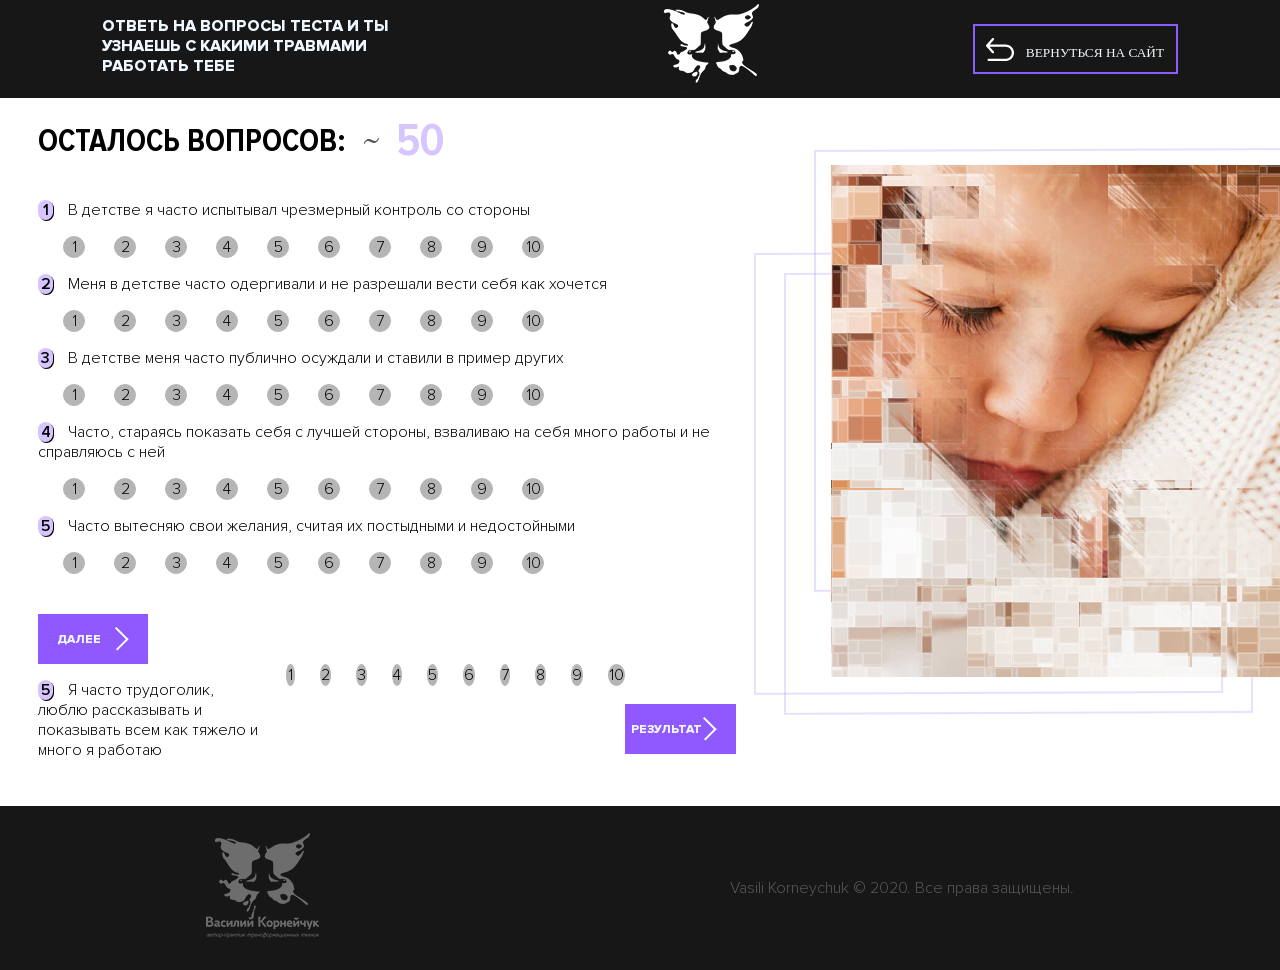
<file: test/index.html>
<!DOCTYPE html>
<html lang="en">
<head>
    <meta charset="UTF-8">
    <meta name="viewport" content="width=device-width, initial-scale=1">
    <title>Тест на детские психологические травмы</title>
    <link rel="stylesheet" href="style.css">
</head>
<body>
    <div class="top">
        <div class="topText">ОТВЕТЬ НА ВОПРОСЫ ТЕСТА И ТЫ УЗНАЕШЬ С КАКИМИ ТРАВМАМИ РАБОТАТЬ ТЕБЕ</div>
        <div class="topText2" style="display: none;">РЕЗУЛЬТАТ ВАШЕГО ТЕСТА</div>
        <div class="topLogo"><img src="img/logo.png" alt="логотип"></div>
        <div class="topButton"><button class="new" onclick="document.location='https://korneichuk.online'"><img src="img/str1.png" alt="стрелка"><p class="textBut">ВЕРНУТЬСЯ НА САЙТ</p></button></div>
    </div>
    <div class="testallwrapper" style="display: flex; margin: auto; width: 80%; justify-content: space-around;">
    <div class="testall" style="display: none; color: #915EFF; font-size: 20px; font-family: ProximaNovaCond-Bold; flex-wrap: wrap; justify-content: space-around;">
        <div onclick="unij()" style="flex-direction: column; text-align: center;">Униженный<div id="testing1" style="font-size: 50px; text-align: center;"></div><div><img src="img/girl-a.jpg" alt="логотип"></div></div>
        <div onclick="otverg()" style="flex-direction: column; text-align: center;">Отвергнутый<div id="testing2" style="font-size: 50px; text-align: center;"></div><div><img src="img/girl-b.jpg" alt="логотип"></div></div>
        <div onclick="pokinut()" style="flex-direction: column; text-align: center;">Покинутый<div id="testing3" style="font-size: 50px; text-align: center;"></div><div><img src="img/girl-c.jpg" alt="логотип"></div></div>
        <div onclick="nespr()" style="flex-direction: column; text-align: center;">Несправедливость<div id="testing4" style="font-size: 50px; text-align: center;"></div><div><img src="img/girl-d.jpg" alt="логотип"></div></div>
        <div onclick="pred()" style="flex-direction: column; text-align: center;">Предательство<div id="testing5" style="font-size: 50px; text-align: center;"></div><div><img src="img/girl-e.jpg" alt="логотип"></div></div></div></div>
    <div class="resultall">
        <div class="img555"><img src="img/55.png" alt="фото">
    <div class="nazvan2">РЕЗУЛЬТАТ ВАШЕГО ТЕСТА</div></div><br>
    
<div class="harak2">Обязательно к прочтению</div>
<div class="textresult">
        Перед вами своеобразный рейтинг психологических травм, которые вы получили в раннем детстве. В этом рейтинге, чем больше баллов, тем сильнее проявлена у вас психологическая травма.
        Таким образом на первом месте по силе та психотравма, которая набрала наибольшее количество баллов.
        Психологическая травма – это разрушение из-за события вашей картины мира в который гармонично было вписано ваше Я, где мир был хорошим, добрым, справедливым, заботящимся.
        При этом вы не смогли переварить это событие в следствии нехватки опыта, кругозора и недостаточном развитии, а так же рядом с вами не было никого осознанного, который распознал бы происходящее с вами и помог бы переварить это событие.
        Психотравмы формируют ваш фундамент личности благодаря чему вы всю свою жизнь будете жить по сценариям психотравмы. Эти негативные сценарии работают по принципу маятника.
        По сути вас всю жизнь будут сопровождать одни и те же события по сути, но с разными действующими лицами. Например, с травмой Покинутого, вы всю жизнь будете переживать, что вас бросит, оставит значимый для вас человек, будете из всех сил стараться его удержать, но ваши действия обязательно приведут к тому что вас бросят. 
        Бывают даже трагические варианты работающего негативного сценария психотравмы покинутого, когда умирают близкие для вас люди от которых вы зависели. Особенно мистически выглядит этот сценарий передающийся по роду, когда например в семье всегда умирает мужчина и женщина остается с дочкой, у которой повторяется все один в один. При этом и у бабушки было то же самое.
        <div class="harak3">Нажмите на человечков с названием травмы и получите более развернуое описание вашей травмы и негативного сценария.</div></div></div>
        <div class="head">
        <div class="head1">
    <form name="test">
        <div class="count" style="display: flex; align-items: center;"><h1>ОСТАЛОСЬ ВОПРОСОВ: </h1> <p class="tex"><img src="img/2.png" alt="стрелка"> </p>
            <div id="counter" style="color: #D7C5FF; font-size: 46px; padding: 15px;">50
        </div></div>
        
        <div id="headTest">
        <div class="aa1" style="display: block;">
        <p><span class="numer">1</span>В детстве я часто испытывал чрезмерный контроль со стороны</p>
        <input type="radio" name="a1" value="1" id="a1"><label for="a1" class="rad">1</label>
        <input type="radio" name="a1" value="2" id="a2"><label for="a2" class="rad">2</label>
        <input type="radio" name="a1" value="3" id="a3"><label for="a3" class="rad">3</label>
        <input type="radio" name="a1" value="4" id="a4"><label for="a4" class="rad">4</label>
        <input type="radio" name="a1" value="5" id="a5"><label for="a5" class="rad">5</label>
        <input type="radio" name="a1" value="6" id="a6"><label for="a6" class="rad">6</label>
        <input type="radio" name="a1" value="7" id="a7"><label for="a7" class="rad">7</label>
        <input type="radio" name="a1" value="8" id="a8"><label for="a8" class="rad">8</label>
        <input type="radio" name="a1" value="9" id="a9"><label for="a9" class="rad">9</label>
        <input type="radio" name="a1" value="10" id="a10"><label for="a10" class="rad">10</label>
        </div>


        <div class="aa2" style="display: block;">
        <p><span class="numer">2</span>Меня в детстве часто одергивали и не разрешали вести себя как хочется</p>
        <input type="radio" name="a2" value="1" id="a11"><label for="a11" class="rad">1</label>
        <input type="radio" name="a2" value="2" id="a12"><label for="a12" class="rad">2</label>
        <input type="radio" name="a2" value="3" id="a13"><label for="a13" class="rad">3</label>
        <input type="radio" name="a2" value="4" id="a14"><label for="a14" class="rad">4</label>
        <input type="radio" name="a2" value="5" id="a15"><label for="a15" class="rad">5</label>
        <input type="radio" name="a2" value="6" id="a16"><label for="a16" class="rad">6</label>
        <input type="radio" name="a2" value="7" id="a17"><label for="a17" class="rad">7</label>
        <input type="radio" name="a2" value="8" id="a18"><label for="a18" class="rad">8</label>
        <input type="radio" name="a2" value="9" id="a19"><label for="a19" class="rad">9</label>
        <input type="radio" name="a2" value="10" id="a20"><label for="a20" class="rad">10</label>
        </div>

        <div class="aa3" style="display: block;">
        <p><span class="numer">3</span>В детстве меня часто публично осуждали и ставили в пример других</p>
        <input type="radio" name="a3" value="1" id="a21"><label for="a21" class="rad">1</label>
        <input type="radio" name="a3" value="2" id="a22"><label for="a22" class="rad">2</label>
        <input type="radio" name="a3" value="3" id="a23"><label for="a23" class="rad">3</label>
        <input type="radio" name="a3" value="4" id="a24"><label for="a24" class="rad">4</label>
        <input type="radio" name="a3" value="5" id="a25"><label for="a25" class="rad">5</label>
        <input type="radio" name="a3" value="6" id="a26"><label for="a26" class="rad">6</label>
        <input type="radio" name="a3" value="7" id="a27"><label for="a27" class="rad">7</label>
        <input type="radio" name="a3" value="8" id="a28"><label for="a28" class="rad">8</label>
        <input type="radio" name="a3" value="9" id="a29"><label for="a29" class="rad">9</label>
        <input type="radio" name="a3" value="10" id="a30"><label for="a30" class="rad">10</label>
        </div>

        <div class="aa4" style="display: block;">
        <p><span class="numer">4</span>Часто, стараясь показать себя с лучшей стороны, взваливаю на себя много работы и не справляюсь с ней</p>
        <input type="radio" name="a4" value="1" id="a31"><label for="a31" class="rad">1</label>
        <input type="radio" name="a4" value="2" id="a32"><label for="a32" class="rad">2</label>
        <input type="radio" name="a4" value="3" id="a33"><label for="a33" class="rad">3</label>
        <input type="radio" name="a4" value="4" id="a34"><label for="a34" class="rad">4</label>
        <input type="radio" name="a4" value="5" id="a35"><label for="a35" class="rad">5</label>
        <input type="radio" name="a4" value="6" id="a36"><label for="a36" class="rad">6</label>
        <input type="radio" name="a4" value="7" id="a37"><label for="a37" class="rad">7</label>
        <input type="radio" name="a4" value="8" id="a38"><label for="a38" class="rad">8</label>
        <input type="radio" name="a4" value="9" id="a39"><label for="a39" class="rad">9</label>
        <input type="radio" name="a4" value="10" id="a40"><label for="a40" class="rad">10</label>
        </div>

        <div class="aa5" style="display: block;">
        <p><span class="numer">5</span>Часто вытесняю свои желания, считая их постыдными и недостойными</p>
        <input type="radio" name="a5" value="1" id="a41"><label for="a41" class="rad">1</label>
        <input type="radio" name="a5" value="2" id="a42"><label for="a42" class="rad">2</label>
        <input type="radio" name="a5" value="3" id="a43"><label for="a43" class="rad">3</label>
        <input type="radio" name="a5" value="4" id="a44"><label for="a44" class="rad">4</label>
        <input type="radio" name="a5" value="5" id="a45"><label for="a45" class="rad">5</label>
        <input type="radio" name="a5" value="6" id="a46"><label for="a46" class="rad">6</label>
        <input type="radio" name="a5" value="7" id="a47"><label for="a47" class="rad">7</label>
        <input type="radio" name="a5" value="8" id="a48"><label for="a48" class="rad">8</label>
        <input type="radio" name="a5" value="9" id="a49"><label for="a49" class="rad">9</label>
        <input type="radio" name="a5" value="10" id="a50"><label for="a50" class="rad">10</label>
        <br><input type="button" value="ДАЛЕЕ"  class="sled" onclick="check5(), count1(-5), stata1()"></div>

        <div class="aa6" style="display: none;">
        <p><span class="numer">1</span>Тяжело переношу критику</p>
        <input type="radio" name="a6" value="1" id="a51"><label for="a51" class="rad">1</label>
        <input type="radio" name="a6" value="2" id="a52"><label for="a52" class="rad">2</label>
        <input type="radio" name="a6" value="3" id="a53"><label for="a53" class="rad">3</label>
        <input type="radio" name="a6" value="4" id="a54"><label for="a54" class="rad">4</label>
        <input type="radio" name="a6" value="5" id="a55"><label for="a55" class="rad">5</label>
        <input type="radio" name="a6" value="6" id="a56"><label for="a56" class="rad">6</label>
        <input type="radio" name="a6" value="7" id="a57"><label for="a57" class="rad">7</label>
        <input type="radio" name="a6" value="8" id="a58"><label for="a58" class="rad">8</label>
        <input type="radio" name="a6" value="9" id="a59"><label for="a59" class="rad">9</label>
        <input type="radio" name="a6" value="10" id="a60"><label for="a60" class="rad">10</label>
        </div>

        <div class="aa7" style="display: none;">
        <p><span class="numer">2</span>Тяжело дается отстаивать свои границы так как чувствую вину и стыд</p>
        <input type="radio" name="a7" value="1" id="a61"><label for="a61" class="rad">1</label>
        <input type="radio" name="a7" value="2" id="a62"><label for="a62" class="rad">2</label>
        <input type="radio" name="a7" value="3" id="a63"><label for="a63" class="rad">3</label>
        <input type="radio" name="a7" value="4" id="a64"><label for="a64" class="rad">4</label>
        <input type="radio" name="a7" value="5" id="a65"><label for="a65" class="rad">5</label>
        <input type="radio" name="a7" value="6" id="a66"><label for="a66" class="rad">6</label>
        <input type="radio" name="a7" value="7" id="a67"><label for="a67" class="rad">7</label>
        <input type="radio" name="a7" value="8" id="a68"><label for="a68" class="rad">8</label>
        <input type="radio" name="a7" value="9" id="a69"><label for="a69" class="rad">9</label>
        <input type="radio" name="a7" value="10" id="a70"><label for="a70" class="rad">10</label>
        </div>

        <div class="aa8" style="display: none;">
        <p><span class="numer">3</span>Часто ощущаю не свободу и желание вырваться на волю</p>
        <input type="radio" name="a8" value="1" id="a71"><label for="a71" class="rad">1</label>
        <input type="radio" name="a8" value="2" id="a72"><label for="a72" class="rad">2</label>
        <input type="radio" name="a8" value="3" id="a73"><label for="a73" class="rad">3</label>
        <input type="radio" name="a8" value="4" id="a74"><label for="a74" class="rad">4</label>
        <input type="radio" name="a8" value="5" id="a75"><label for="a75" class="rad">5</label>
        <input type="radio" name="a8" value="6" id="a76"><label for="a76" class="rad">6</label>
        <input type="radio" name="a8" value="7" id="a77"><label for="a77" class="rad">7</label>
        <input type="radio" name="a8" value="8" id="a78"><label for="a78" class="rad">8</label>
        <input type="radio" name="a8" value="9" id="a79"><label for="a79" class="rad">9</label>
        <input type="radio" name="a8" value="10" id="a80"><label for="a80" class="rad">10</label>
        </div>

        <div class="aa9" style="display: none;">
        <p><span class="numer">4</span>Часто, когда ругают других чувствую виноватым себя тоже</p>
        <input type="radio" name="a9" value="1" id="a81"><label for="a81" class="rad">1</label>
        <input type="radio" name="a9" value="2" id="a82"><label for="a82" class="rad">2</label>
        <input type="radio" name="a9" value="3" id="a83"><label for="a83" class="rad">3</label>
        <input type="radio" name="a9" value="4" id="a84"><label for="a84" class="rad">4</label>
        <input type="radio" name="a9" value="5" id="a85"><label for="a85" class="rad">5</label>
        <input type="radio" name="a9" value="6" id="a86"><label for="a86" class="rad">6</label>
        <input type="radio" name="a9" value="7" id="a87"><label for="a87" class="rad">7</label>
        <input type="radio" name="a9" value="8" id="a88"><label for="a88" class="rad">8</label>
        <input type="radio" name="a9" value="9" id="a89"><label for="a89" class="rad">9</label>
        <input type="radio" name="a9" value="10" id="a90"><label for="a90" class="rad">10</label>
        </div>

        <div class="aa10" style="display: none;">
        <p><span class="numer">5</span>Чутко реагирую на желания значимого для меня человека при этом часто игнорирую свои собственные</p>
        <input type="radio" name="a10" value="1" id="a91"><label for="a91" class="rad">1</label>
        <input type="radio" name="a10" value="2" id="a92"><label for="a92" class="rad">2</label>
        <input type="radio" name="a10" value="3" id="a93"><label for="a93" class="rad">3</label>
        <input type="radio" name="a10" value="4" id="a94"><label for="a94" class="rad">4</label>
        <input type="radio" name="a10" value="5" id="a95"><label for="a95" class="rad">5</label>
        <input type="radio" name="a10" value="6" id="a96"><label for="a96" class="rad">6</label>
        <input type="radio" name="a10" value="7" id="a97"><label for="a97" class="rad">7</label>
        <input type="radio" name="a10" value="8" id="a98"><label for="a98" class="rad">8</label>
        <input type="radio" name="a10" value="9" id="a99"><label for="a99" class="rad">9</label>
        <input type="radio" name="a10" value="10" id="a100"><label for="a100" class="rad">10</label>
        <br><input type="button" value="ДАЛЕЕ" class="sled" onclick="check10(), count2(-5), stata2()"></div>

        <div class="aa11" style="display: none;">
        <p><span class="numer">1</span>Предпочитаю не привязываться к материальным вещам, ибо они могут помешать мне убегать, когда и куда вздумается. Кажется, будто я и вправду смотрю на все материальное сверху вниз. Он редко пользуется материальными вещами для удовольствия, полагая такое удовольствие поверхностным. признаю, что деньги необходимы, но радости они мне не приносят</p>
        <input type="radio" name="b1" value="1" id="b1"><label for="b1" class="rad">1</label>
        <input type="radio" name="b1" value="2" id="b2"><label for="b2" class="rad">2</label>
        <input type="radio" name="b1" value="3" id="b3"><label for="b3" class="rad">3</label>
        <input type="radio" name="b1" value="4" id="b4"><label for="b4" class="rad">4</label>
        <input type="radio" name="b1" value="5" id="b5"><label for="b5" class="rad">5</label>
        <input type="radio" name="b1" value="6" id="b6"><label for="b6" class="rad">6</label>
        <input type="radio" name="b1" value="7" id="b7"><label for="b7" class="rad">7</label>
        <input type="radio" name="b1" value="8" id="b8"><label for="b8" class="rad">8</label>
        <input type="radio" name="b1" value="9" id="b9"><label for="b9" class="rad">9</label>
        <input type="radio" name="b1" value="10" id="b10"><label for="b10" class="rad">10</label>
        </div>


        <div class="aa12" style="display: none;">
        <p><span class="numer">2</span>Считаю, что должен терпеть до конца самые неприятные ситуации, словно у меня нет права дать отпор; во всяком случае, я не вижу вариантов спасени</p>
        <input type="radio" name="b2" value="1" id="b11"><label for="b11" class="rad">1</label>
        <input type="radio" name="b2" value="2" id="b12"><label for="b12" class="rad">2</label>
        <input type="radio" name="b2" value="3" id="b13"><label for="b13" class="rad">3</label>
        <input type="radio" name="b2" value="4" id="b14"><label for="b14" class="rad">4</label>
        <input type="radio" name="b2" value="5" id="b15"><label for="b15" class="rad">5</label>
        <input type="radio" name="b2" value="6" id="b16"><label for="b16" class="rad">6</label>
        <input type="radio" name="b2" value="7" id="b17"><label for="b17" class="rad">7</label>
        <input type="radio" name="b2" value="8" id="b18"><label for="b18" class="rad">8</label>
        <input type="radio" name="b2" value="9" id="b19"><label for="b19" class="rad">9</label>
        <input type="radio" name="b2" value="10" id="b20"><label for="b20" class="rad">10</label>
        </div>

        <div class="aa13" style="display: none;">
        <p><span class="numer">3</span>Трудно высказать свое мнение, когда меня не спрашивают: мне кажется, что собеседники усмотрят в этом конфронтацию и осмеют, обесценят</p>
        <input type="radio" name="b3" value="1" id="b21"><label for="b21" class="rad">1</label>
        <input type="radio" name="b3" value="2" id="b22"><label for="b22" class="rad">2</label>
        <input type="radio" name="b3" value="3" id="b23"><label for="b23" class="rad">3</label>
        <input type="radio" name="b3" value="4" id="b24"><label for="b24" class="rad">4</label>
        <input type="radio" name="b3" value="5" id="b25"><label for="b25" class="rad">5</label>
        <input type="radio" name="b3" value="6" id="b26"><label for="b26" class="rad">6</label>
        <input type="radio" name="b3" value="7" id="b27"><label for="b27" class="rad">7</label>
        <input type="radio" name="b3" value="8" id="b28"><label for="b28" class="rad">8</label>
        <input type="radio" name="b3" value="9" id="b29"><label for="b29" class="rad">9</label>
        <input type="radio" name="b3" value="10" id="b30"><label for="b30" class="rad">10</label>
        </div>

        <div class="aa14" style="display: none;">
        <p><span class="numer">4</span>Я часто не замечаю свои преимущества</p>
        <input type="radio" name="b4" value="1" id="b31"><label for="b31" class="rad">1</label>
        <input type="radio" name="b4" value="2" id="b32"><label for="b32" class="rad">2</label>
        <input type="radio" name="b4" value="3" id="b33"><label for="b33" class="rad">3</label>
        <input type="radio" name="b4" value="4" id="b34"><label for="b34" class="rad">4</label>
        <input type="radio" name="b4" value="5" id="b35"><label for="b35" class="rad">5</label>
        <input type="radio" name="b4" value="6" id="b36"><label for="b36" class="rad">6</label>
        <input type="radio" name="b4" value="7" id="b37"><label for="b37" class="rad">7</label>
        <input type="radio" name="b4" value="8" id="b38"><label for="b38" class="rad">8</label>
        <input type="radio" name="b4" value="9" id="b39"><label for="b39" class="rad">9</label>
        <input type="radio" name="b4" value="10" id="b40"><label for="b40" class="rad">10</label>
        </div>

        <div class="aa15" style="display: none;">
        <p><span class="numer">5</span>Я часто сравниваю себя с кем то, кто кажется лучше меня из-за чего замыкаюсь и чувствую, что из за этого меня не примут</p>
        <input type="radio" name="b5" value="1" id="b41"><label for="b41" class="rad">1</label>
        <input type="radio" name="b5" value="2" id="b42"><label for="b42" class="rad">2</label>
        <input type="radio" name="b5" value="3" id="b43"><label for="b43" class="rad">3</label>
        <input type="radio" name="b5" value="4" id="b44"><label for="b44" class="rad">4</label>
        <input type="radio" name="b5" value="5" id="b45"><label for="b45" class="rad">5</label>
        <input type="radio" name="b5" value="6" id="b46"><label for="b46" class="rad">6</label>
        <input type="radio" name="b5" value="7" id="b47"><label for="b47" class="rad">7</label>
        <input type="radio" name="b5" value="8" id="b48"><label for="b48" class="rad">8</label>
        <input type="radio" name="b5" value="9" id="b49"><label for="b49" class="rad">9</label>
        <input type="radio" name="b5" value="10" id="b50"><label for="b50" class="rad">10</label>
        <br><input type="button" value="ДАЛЕЕ" class="sled" onclick="check15(), count3(-5), statb1()"></div>

        <div class="aa16" style="display: none;">
        <p><span class="numer">1</span>Я часто уверен, что за мной труд не за что платить много</p>
        <input type="radio" name="b6" value="1" id="b51"><label for="b51" class="rad">1</label>
        <input type="radio" name="b6" value="2" id="b52"><label for="b52" class="rad">2</label>
        <input type="radio" name="b6" value="3" id="b53"><label for="b53" class="rad">3</label>
        <input type="radio" name="b6" value="4" id="b54"><label for="b54" class="rad">4</label>
        <input type="radio" name="b6" value="5" id="b55"><label for="b55" class="rad">5</label>
        <input type="radio" name="b6" value="6" id="b56"><label for="b56" class="rad">6</label>
        <input type="radio" name="b6" value="7" id="b57"><label for="b57" class="rad">7</label>
        <input type="radio" name="b6" value="8" id="b58"><label for="b58" class="rad">8</label>
        <input type="radio" name="b6" value="9" id="b59"><label for="b59" class="rad">9</label>
        <input type="radio" name="b6" value="10" id="b60"><label for="b60" class="rad">10</label>
        </div>

        <div class="aa17" style="display: none;">
        <p><span class="numer">2</span>Если мне заплатят, как мне покажется слишком много я буду чувствовать себя неуютно и спущу деньги</p>
        <input type="radio" name="b7" value="1" id="b61"><label for="b61" class="rad">1</label>
        <input type="radio" name="b7" value="2" id="b62"><label for="b62" class="rad">2</label>
        <input type="radio" name="b7" value="3" id="b63"><label for="b63" class="rad">3</label>
        <input type="radio" name="b7" value="4" id="b64"><label for="b64" class="rad">4</label>
        <input type="radio" name="b7" value="5" id="b65"><label for="b65" class="rad">5</label>
        <input type="radio" name="b7" value="6" id="b66"><label for="b66" class="rad">6</label>
        <input type="radio" name="b7" value="7" id="b67"><label for="b67" class="rad">7</label>
        <input type="radio" name="b7" value="8" id="b68"><label for="b68" class="rad">8</label>
        <input type="radio" name="b7" value="9" id="b69"><label for="b69" class="rad">9</label>
        <input type="radio" name="b7" value="10" id="b70"><label for="b70" class="rad">10</label>
        </div>

        <div class="aa18" style="display: none;">
        <p><span class="numer">3</span>Я часто отказываюсь от борьбы и сопротивления</p>
        <input type="radio" name="b8" value="1" id="b71"><label for="b71" class="rad">1</label>
        <input type="radio" name="b8" value="2" id="b72"><label for="b72" class="rad">2</label>
        <input type="radio" name="b8" value="3" id="b73"><label for="b73" class="rad">3</label>
        <input type="radio" name="b8" value="4" id="b74"><label for="b74" class="rad">4</label>
        <input type="radio" name="b8" value="5" id="b75"><label for="b75" class="rad">5</label>
        <input type="radio" name="b8" value="6" id="b76"><label for="b76" class="rad">6</label>
        <input type="radio" name="b8" value="7" id="b77"><label for="b77" class="rad">7</label>
        <input type="radio" name="b8" value="8" id="b78"><label for="b78" class="rad">8</label>
        <input type="radio" name="b8" value="9" id="b79"><label for="b79" class="rad">9</label>
        <input type="radio" name="b8" value="10" id="b80"><label for="b80" class="rad">10</label>
        </div>

        <div class="aa19" style="display: none;">
        <p><span class="numer">4</span>Я знаю чего хочу, но часто не заявляю об этом так как боюсь услышать «нет»</p>
        <input type="radio" name="b9" value="1" id="b81"><label for="b81" class="rad">1</label>
        <input type="radio" name="b9" value="2" id="b82"><label for="b82" class="rad">2</label>
        <input type="radio" name="b9" value="3" id="b83"><label for="b83" class="rad">3</label>
        <input type="radio" name="b9" value="4" id="b84"><label for="b84" class="rad">4</label>
        <input type="radio" name="b9" value="5" id="b85"><label for="b85" class="rad">5</label>
        <input type="radio" name="b9" value="6" id="b86"><label for="b86" class="rad">6</label>
        <input type="radio" name="b9" value="7" id="b87"><label for="b87" class="rad">7</label>
        <input type="radio" name="b9" value="8" id="b88"><label for="b88" class="rad">8</label>
        <input type="radio" name="b9" value="9" id="b89"><label for="b89" class="rad">9</label>
        <input type="radio" name="b9" value="10" id="b90"><label for="b90" class="rad">10</label>
        </div>

        <div class="aa20" style="display: none;">
        <p><span class="numer">5</span>Часто ощущаю, что материальное это не важно, стараюсь отстранятся от него и ставлю духовное выше, признаю деньги, но не считаю их источник удовольствия</p>
        <input type="radio" name="b10" value="1" id="b91"><label for="b91" class="rad">1</label>
        <input type="radio" name="b10" value="2" id="b92"><label for="b92" class="rad">2</label>
        <input type="radio" name="b10" value="3" id="b93"><label for="b93" class="rad">3</label>
        <input type="radio" name="b10" value="4" id="b94"><label for="b94" class="rad">4</label>
        <input type="radio" name="b10" value="5" id="b95"><label for="b95" class="rad">5</label>
        <input type="radio" name="b10" value="6" id="b96"><label for="b96" class="rad">6</label>
        <input type="radio" name="b10" value="7" id="b97"><label for="b97" class="rad">7</label>
        <input type="radio" name="b10" value="8" id="b98"><label for="b98" class="rad">8</label>
        <input type="radio" name="b10" value="9" id="b99"><label for="b99" class="rad">9</label>
        <input type="radio" name="b10" value="10" id="b100"><label for="b100" class="rad">10</label>
        <br><input type="button" value="ДАЛЕЕ" class="sled" onclick="check20(), count4(-5), statb2()"></div>

        <div class="aa21" style="display: none;">
        <p><span class="numer">1</span>Часто я склонен создавать проблемы чтобы привлечь к себе внимание, посмотрите как мне тяжело, я жертв</p>
        <input type="radio" name="c1" value="1" id="c1"><label for="c1" class="rad">1</label>
        <input type="radio" name="c1" value="2" id="c2"><label for="c2" class="rad">2</label>
        <input type="radio" name="c1" value="3" id="c3"><label for="c3" class="rad">3</label>
        <input type="radio" name="c1" value="4" id="c4"><label for="c4" class="rad">4</label>
        <input type="radio" name="c1" value="5" id="c5"><label for="c5" class="rad">5</label>
        <input type="radio" name="c1" value="6" id="c6"><label for="c6" class="rad">6</label>
        <input type="radio" name="c1" value="7" id="c7"><label for="c7" class="rad">7</label>
        <input type="radio" name="c1" value="8" id="c8"><label for="c8" class="rad">8</label>
        <input type="radio" name="c1" value="9" id="c9"><label for="c9" class="rad">9</label>
        <input type="radio" name="c1" value="10" id="c10"><label for="c10" class="rad">10</label>
        </div>


        <div class="aa22" style="display: none;">
        <p><span class="numer">2</span>Мне часто страшно делать что то в одиночку мне нужно поддержка и присутствие кого-нибудь</p>
        <input type="radio" name="c2" value="1" id="c11"><label for="c11" class="rad">1</label>
        <input type="radio" name="c2" value="2" id="c12"><label for="c12" class="rad">2</label>
        <input type="radio" name="c2" value="3" id="c13"><label for="c13" class="rad">3</label>
        <input type="radio" name="c2" value="4" id="c14"><label for="c14" class="rad">4</label>
        <input type="radio" name="c2" value="5" id="c15"><label for="c15" class="rad">5</label>
        <input type="radio" name="c2" value="6" id="c16"><label for="c16" class="rad">6</label>
        <input type="radio" name="c2" value="7" id="c17"><label for="c17" class="rad">7</label>
        <input type="radio" name="c2" value="8" id="c18"><label for="c18" class="rad">8</label>
        <input type="radio" name="c2" value="9" id="c19"><label for="c19" class="rad">9</label>
        <input type="radio" name="c2" value="10" id="c20"><label for="c20" class="rad">10</label>
        </div>

        <div class="aa23" style="display: none;">
        <p><span class="numer">3</span>Стараюсь не замечать недостатки партнера так как боюсь что из за этого он уйдет</p>
        <input type="radio" name="c3" value="1" id="c21"><label for="c21" class="rad">1</label>
        <input type="radio" name="c3" value="2" id="c22"><label for="c22" class="rad">2</label>
        <input type="radio" name="c3" value="3" id="c23"><label for="c23" class="rad">3</label>
        <input type="radio" name="c3" value="4" id="c24"><label for="c24" class="rad">4</label>
        <input type="radio" name="c3" value="5" id="c25"><label for="c25" class="rad">5</label>
        <input type="radio" name="c3" value="6" id="c26"><label for="c26" class="rad">6</label>
        <input type="radio" name="c3" value="7" id="c27"><label for="c27" class="rad">7</label>
        <input type="radio" name="c3" value="8" id="c28"><label for="c28" class="rad">8</label>
        <input type="radio" name="c3" value="9" id="c29"><label for="c29" class="rad">9</label>
        <input type="radio" name="c3" value="10" id="c30"><label for="c30" class="rad">10</label>
        </div>

        <div class="aa24" style="display: none;">
        <p><span class="numer">4</span>Мне сложно даются изменения в жизни, стараюсь жить привычным образом</p>
        <input type="radio" name="c4" value="1" id="c31"><label for="c31" class="rad">1</label>
        <input type="radio" name="c4" value="2" id="c32"><label for="c32" class="rad">2</label>
        <input type="radio" name="c4" value="3" id="c33"><label for="c33" class="rad">3</label>
        <input type="radio" name="c4" value="4" id="c34"><label for="c34" class="rad">4</label>
        <input type="radio" name="c4" value="5" id="c35"><label for="c35" class="rad">5</label>
        <input type="radio" name="c4" value="6" id="c36"><label for="c36" class="rad">6</label>
        <input type="radio" name="c4" value="7" id="c37"><label for="c37" class="rad">7</label>
        <input type="radio" name="c4" value="8" id="c38"><label for="c38" class="rad">8</label>
        <input type="radio" name="c4" value="9" id="c39"><label for="c39" class="rad">9</label>
        <input type="radio" name="c4" value="10" id="c40"><label for="c40" class="rad">10</label>
        </div>

        <div class="aa25" style="display: none;">
        <p><span class="numer">5</span>Часто открываю душу другим людям и верю что несу ответственность за их счастье</p>
        <input type="radio" name="c5" value="1" id="c41"><label for="c41" class="rad">1</label>
        <input type="radio" name="c5" value="2" id="c42"><label for="c42" class="rad">2</label>
        <input type="radio" name="c5" value="3" id="c43"><label for="c43" class="rad">3</label>
        <input type="radio" name="c5" value="4" id="c44"><label for="c44" class="rad">4</label>
        <input type="radio" name="c5" value="5" id="c45"><label for="c45" class="rad">5</label>
        <input type="radio" name="c5" value="6" id="c46"><label for="c46" class="rad">6</label>
        <input type="radio" name="c5" value="7" id="c47"><label for="c47" class="rad">7</label>
        <input type="radio" name="c5" value="8" id="c48"><label for="c48" class="rad">8</label>
        <input type="radio" name="c5" value="9" id="c49"><label for="c49" class="rad">9</label>
        <input type="radio" name="c5" value="10" id="c50"><label for="c50" class="rad">10</label>
        <br><input type="button" value="ДАЛЕЕ" class="sled" onclick="check25(), count5(-5), statc1()"></div>

        <div class="aa26" style="display: none;">
        <p><span class="numer">1</span>Мне сложно принимать что кто то меня не любит</p>
        <input type="radio" name="c6" value="1" id="c51"><label for="c51" class="rad">1</label>
        <input type="radio" name="c6" value="2" id="c52"><label for="c52" class="rad">2</label>
        <input type="radio" name="c6" value="3" id="c53"><label for="c53" class="rad">3</label>
        <input type="radio" name="c6" value="4" id="c54"><label for="c54" class="rad">4</label>
        <input type="radio" name="c6" value="5" id="c55"><label for="c55" class="rad">5</label>
        <input type="radio" name="c6" value="6" id="c56"><label for="c56" class="rad">6</label>
        <input type="radio" name="c6" value="7" id="c57"><label for="c57" class="rad">7</label>
        <input type="radio" name="c6" value="8" id="c58"><label for="c58" class="rad">8</label>
        <input type="radio" name="c6" value="9" id="c59"><label for="c59" class="rad">9</label>
        <input type="radio" name="c6" value="10" id="c60"><label for="c60" class="rad">10</label>
        </div>

        <div class="aa27" style="display: none;">
        <p><span class="numer">2</span>Болезненно воспринимаю отказы</p>
        <input type="radio" name="c7" value="1" id="c61"><label for="c61" class="rad">1</label>
        <input type="radio" name="c7" value="2" id="c62"><label for="c62" class="rad">2</label>
        <input type="radio" name="c7" value="3" id="c63"><label for="c63" class="rad">3</label>
        <input type="radio" name="c7" value="4" id="c64"><label for="c64" class="rad">4</label>
        <input type="radio" name="c7" value="5" id="c65"><label for="c65" class="rad">5</label>
        <input type="radio" name="c7" value="6" id="c66"><label for="c66" class="rad">6</label>
        <input type="radio" name="c7" value="7" id="c67"><label for="c67" class="rad">7</label>
        <input type="radio" name="c7" value="8" id="c68"><label for="c68" class="rad">8</label>
        <input type="radio" name="c7" value="9" id="c69"><label for="c69" class="rad">9</label>
        <input type="radio" name="c7" value="10" id="c70"><label for="c70" class="rad">10</label>
        </div>

        <div class="aa28" style="display: none;">
        <p><span class="numer">3</span>Боюсь изоляции в коллективе из-за чего терплю общение даже если мне оно не нравится</p>
        <input type="radio" name="c8" value="1" id="c71"><label for="c71" class="rad">1</label>
        <input type="radio" name="c8" value="2" id="c72"><label for="c72" class="rad">2</label>
        <input type="radio" name="c8" value="3" id="c73"><label for="c73" class="rad">3</label>
        <input type="radio" name="c8" value="4" id="c74"><label for="c74" class="rad">4</label>
        <input type="radio" name="c8" value="5" id="c75"><label for="c75" class="rad">5</label>
        <input type="radio" name="c8" value="6" id="c76"><label for="c76" class="rad">6</label>
        <input type="radio" name="c8" value="7" id="c77"><label for="c77" class="rad">7</label>
        <input type="radio" name="c8" value="8" id="c78"><label for="c78" class="rad">8</label>
        <input type="radio" name="c8" value="9" id="c79"><label for="c79" class="rad">9</label>
        <input type="radio" name="c8" value="10" id="c80"><label for="c80" class="rad">10</label>
        </div>

        <div class="aa29" style="display: none;">
        <p><span class="numer">4</span>Я уверен, что от меня часто требуют слишком многого</p>
        <input type="radio" name="c9" value="1" id="c81"><label for="c81" class="rad">1</label>
        <input type="radio" name="c9" value="2" id="c82"><label for="c82" class="rad">2</label>
        <input type="radio" name="c9" value="3" id="c83"><label for="c83" class="rad">3</label>
        <input type="radio" name="c9" value="4" id="c84"><label for="c84" class="rad">4</label>
        <input type="radio" name="c9" value="5" id="c85"><label for="c85" class="rad">5</label>
        <input type="radio" name="c9" value="6" id="c86"><label for="c86" class="rad">6</label>
        <input type="radio" name="c9" value="7" id="c87"><label for="c87" class="rad">7</label>
        <input type="radio" name="c9" value="8" id="c88"><label for="c88" class="rad">8</label>
        <input type="radio" name="c9" value="9" id="c89"><label for="c89" class="rad">9</label>
        <input type="radio" name="c9" value="10" id="c90"><label for="c90" class="rad">10</label>
        </div>

        <div class="aa30" style="display: none;">
        <p><span class="numer">5</span>В трудных ситуациях если мне оказывают помощь я чувствую благодарность и сильно обижаюсь если мне никто не помогает</p>
        <input type="radio" name="c10" value="1" id="c91"><label for="c91" class="rad">1</label>
        <input type="radio" name="c10" value="2" id="c92"><label for="c92" class="rad">2</label>
        <input type="radio" name="c10" value="3" id="c93"><label for="c93" class="rad">3</label>
        <input type="radio" name="c10" value="4" id="c94"><label for="c94" class="rad">4</label>
        <input type="radio" name="c10" value="5" id="c95"><label for="c95" class="rad">5</label>
        <input type="radio" name="c10" value="6" id="c96"><label for="c96" class="rad">6</label>
        <input type="radio" name="c10" value="7" id="c97"><label for="c97" class="rad">7</label>
        <input type="radio" name="c10" value="8" id="c98"><label for="c98" class="rad">8</label>
        <input type="radio" name="c10" value="9" id="c99"><label for="c99" class="rad">9</label>
        <input type="radio" name="c10" value="10" id="c100"><label for="c100" class="rad">10</label>
        <br><input type="button" value="ДАЛЕЕ" class="sled" onclick="check30(), count6(-5), statc2()"></div>

        <div class="aa31" style="display: none;">
        <p><span class="numer">1</span>Я часто люблю скрещивать руки на груди чтобы быть немного отстраненным</p>
        <input type="radio" name="d1" value="1" id="d1"><label for="d1" class="rad">1</label>
        <input type="radio" name="d1" value="2" id="d2"><label for="d2" class="rad">2</label>
        <input type="radio" name="d1" value="3" id="d3"><label for="d3" class="rad">3</label>
        <input type="radio" name="d1" value="4" id="d4"><label for="d4" class="rad">4</label>
        <input type="radio" name="d1" value="5" id="d5"><label for="d5" class="rad">5</label>
        <input type="radio" name="d1" value="6" id="d6"><label for="d6" class="rad">6</label>
        <input type="radio" name="d1" value="7" id="d7"><label for="d7" class="rad">7</label>
        <input type="radio" name="d1" value="8" id="d8"><label for="d8" class="rad">8</label>
        <input type="radio" name="d1" value="9" id="d9"><label for="d9" class="rad">9</label>
        <input type="radio" name="d1" value="10" id="d10"><label for="d10" class="rad">10</label>
        </div>

        <div class="aa32" style="display: none;">
        <p><span class="numer">2</span>Часто добиваюсь правды и справедливости исходя из своего понимание об этом</p>
        <input type="radio" name="d2" value="1" id="d11"><label for="d11" class="rad">1</label>
        <input type="radio" name="d2" value="2" id="d12"><label for="d12" class="rad">2</label>
        <input type="radio" name="d2" value="3" id="d13"><label for="d13" class="rad">3</label>
        <input type="radio" name="d2" value="4" id="d14"><label for="d14" class="rad">4</label>
        <input type="radio" name="d2" value="5" id="d15"><label for="d15" class="rad">5</label>
        <input type="radio" name="d2" value="6" id="d16"><label for="d16" class="rad">6</label>
        <input type="radio" name="d2" value="7" id="d17"><label for="d17" class="rad">7</label>
        <input type="radio" name="d2" value="8" id="d18"><label for="d18" class="rad">8</label>
        <input type="radio" name="d2" value="9" id="d19"><label for="d19" class="rad">9</label>
        <input type="radio" name="d2" value="10" id="d20"><label for="d20" class="rad">10</label>
        </div>

        <div class="aa33" style="display: none;">
        <p><span class="numer">3</span>Уверен что мне часто завидуют</p>
        <input type="radio" name="d3" value="1" id="d21"><label for="d21" class="rad">1</label>
        <input type="radio" name="d3" value="2" id="d22"><label for="d22" class="rad">2</label>
        <input type="radio" name="d3" value="3" id="d23"><label for="d23" class="rad">3</label>
        <input type="radio" name="d3" value="4" id="d24"><label for="d24" class="rad">4</label>
        <input type="radio" name="d3" value="5" id="d25"><label for="d25" class="rad">5</label>
        <input type="radio" name="d3" value="6" id="d26"><label for="d26" class="rad">6</label>
        <input type="radio" name="d3" value="7" id="d27"><label for="d27" class="rad">7</label>
        <input type="radio" name="d3" value="8" id="d28"><label for="d28" class="rad">8</label>
        <input type="radio" name="d3" value="9" id="d29"><label for="d29" class="rad">9</label>
        <input type="radio" name="d3" value="10" id="d30"><label for="d30" class="rad">10</label>
        </div>

        <div class="aa34" style="display: none;">
        <p><span class="numer">4</span>Не люблю отдыхать если кто то в это время работает, испытываю вину и начинаю тоже что то делать</p>
        <input type="radio" name="d4" value="1" id="d31"><label for="d31" class="rad">1</label>
        <input type="radio" name="d4" value="2" id="d32"><label for="d32" class="rad">2</label>
        <input type="radio" name="d4" value="3" id="d33"><label for="d33" class="rad">3</label>
        <input type="radio" name="d4" value="4" id="d34"><label for="d34" class="rad">4</label>
        <input type="radio" name="d4" value="5" id="d35"><label for="d35" class="rad">5</label>
        <input type="radio" name="d4" value="6" id="d36"><label for="d36" class="rad">6</label>
        <input type="radio" name="d4" value="7" id="d37"><label for="d37" class="rad">7</label>
        <input type="radio" name="d4" value="8" id="d38"><label for="d38" class="rad">8</label>
        <input type="radio" name="d4" value="9" id="d39"><label for="d39" class="rad">9</label>
        <input type="radio" name="d4" value="10" id="d40"><label for="d40" class="rad">10</label>
        </div>

        <div class="aa35" style="display: none;">
        <p><span class="numer">5</span>Часто работаю через силу до полного изнеможения, но стараюсь этого не показывать</p>
        <input type="radio" name="d5" value="1" id="d41"><label for="d41" class="rad">1</label>
        <input type="radio" name="d5" value="2" id="d42"><label for="d42" class="rad">2</label>
        <input type="radio" name="d5" value="3" id="d43"><label for="d43" class="rad">3</label>
        <input type="radio" name="d5" value="4" id="d44"><label for="d44" class="rad">4</label>
        <input type="radio" name="d5" value="5" id="d45"><label for="d45" class="rad">5</label>
        <input type="radio" name="d5" value="6" id="d46"><label for="d46" class="rad">6</label>
        <input type="radio" name="d5" value="7" id="d47"><label for="d47" class="rad">7</label>
        <input type="radio" name="d5" value="8" id="d48"><label for="d48" class="rad">8</label>
        <input type="radio" name="d5" value="9" id="d49"><label for="d49" class="rad">9</label>
        <input type="radio" name="d5" value="10" id="d50"><label for="d50" class="rad">10</label>
        <br><input type="button" value="ДАЛЕЕ" class="sled" onclick="check35(), count7(-5), statd1()"></div>

        <div class="aa36" style="display: none;">
        <p><span class="numer">1</span>Самое главное для меня это заслужить</p>
        <input type="radio" name="d6" value="1" id="d51"><label for="d51" class="rad">1</label>
        <input type="radio" name="d6" value="2" id="d52"><label for="d52" class="rad">2</label>
        <input type="radio" name="d6" value="3" id="d53"><label for="d53" class="rad">3</label>
        <input type="radio" name="d6" value="4" id="d54"><label for="d54" class="rad">4</label>
        <input type="radio" name="d6" value="5" id="d55"><label for="d55" class="rad">5</label>
        <input type="radio" name="d6" value="6" id="d56"><label for="d56" class="rad">6</label>
        <input type="radio" name="d6" value="7" id="d57"><label for="d57" class="rad">7</label>
        <input type="radio" name="d6" value="8" id="d58"><label for="d58" class="rad">8</label>
        <input type="radio" name="d6" value="9" id="d59"><label for="d59" class="rad">9</label>
        <input type="radio" name="d6" value="10" id="d60"><label for="d60" class="rad">10</label>
        </div>

        <div class="aa37" style="display: none;">
        <p><span class="numer">2</span>Я часто боюсь сделать выбор, все время взвешиваю «за» и «против»</p>
        <input type="radio" name="d7" value="1" id="d61"><label for="d61" class="rad">1</label>
        <input type="radio" name="d7" value="2" id="d62"><label for="d62" class="rad">2</label>
        <input type="radio" name="d7" value="3" id="d63"><label for="d63" class="rad">3</label>
        <input type="radio" name="d7" value="4" id="d64"><label for="d64" class="rad">4</label>
        <input type="radio" name="d7" value="5" id="d65"><label for="d65" class="rad">5</label>
        <input type="radio" name="d7" value="6" id="d66"><label for="d66" class="rad">6</label>
        <input type="radio" name="d7" value="7" id="d67"><label for="d67" class="rad">7</label>
        <input type="radio" name="d7" value="8" id="d68"><label for="d68" class="rad">8</label>
        <input type="radio" name="d7" value="9" id="d69"><label for="d69" class="rad">9</label>
        <input type="radio" name="d7" value="10" id="d70"><label for="d70" class="rad">10</label>
        </div>

        <div class="aa38" style="display: none;">
        <p><span class="numer">3</span>Часто не разрешаю себе покупки особенно если кто то из близких себе в них отказывает</p>
        <input type="radio" name="d8" value="1" id="d71"><label for="d71" class="rad">1</label>
        <input type="radio" name="d8" value="2" id="d72"><label for="d72" class="rad">2</label>
        <input type="radio" name="d8" value="3" id="d73"><label for="d73" class="rad">3</label>
        <input type="radio" name="d8" value="4" id="d74"><label for="d74" class="rad">4</label>
        <input type="radio" name="d8" value="5" id="d75"><label for="d75" class="rad">5</label>
        <input type="radio" name="d8" value="6" id="d76"><label for="d76" class="rad">6</label>
        <input type="radio" name="d8" value="7" id="d77"><label for="d77" class="rad">7</label>
        <input type="radio" name="d8" value="8" id="d78"><label for="d78" class="rad">8</label>
        <input type="radio" name="d8" value="9" id="d79"><label for="d79" class="rad">9</label>
        <input type="radio" name="d8" value="10" id="d80"><label for="d80" class="rad">10</label>
        </div>

        <div class="aa39" style="display: none;">
        <p><span class="numer">4</span>Стараюсь не хвастаться покупками чтобы не завидовали, часто оправдываюсь за покупки</p>
        <input type="radio" name="d9" value="1" id="d81"><label for="d81" class="rad">1</label>
        <input type="radio" name="d9" value="2" id="d82"><label for="d82" class="rad">2</label>
        <input type="radio" name="d9" value="3" id="d83"><label for="d83" class="rad">3</label>
        <input type="radio" name="d9" value="4" id="d84"><label for="d84" class="rad">4</label>
        <input type="radio" name="d9" value="5" id="d85"><label for="d85" class="rad">5</label>
        <input type="radio" name="d9" value="6" id="d86"><label for="d86" class="rad">6</label>
        <input type="radio" name="d9" value="7" id="d87"><label for="d87" class="rad">7</label>
        <input type="radio" name="d9" value="8" id="d88"><label for="d88" class="rad">8</label>
        <input type="radio" name="d9" value="9" id="d89"><label for="d89" class="rad">9</label>
        <input type="radio" name="d9" value="10" id="d90"><label for="d90" class="rad">10</label>
        </div>

        <div class="aa40" style="display: none;">
        <p><span class="numer">5</span>Не люблю когда дарят мне подарки</p>
        <input type="radio" name="d10" value="1" id="d91"><label for="d91" class="rad">1</label>
        <input type="radio" name="d10" value="2" id="d92"><label for="d92" class="rad">2</label>
        <input type="radio" name="d10" value="3" id="d93"><label for="d93" class="rad">3</label>
        <input type="radio" name="d10" value="4" id="d94"><label for="d94" class="rad">4</label>
        <input type="radio" name="d10" value="5" id="d95"><label for="d95" class="rad">5</label>
        <input type="radio" name="d10" value="6" id="d96"><label for="d96" class="rad">6</label>
        <input type="radio" name="d10" value="7" id="d97"><label for="d97" class="rad">7</label>
        <input type="radio" name="d10" value="8" id="d98"><label for="d98" class="rad">8</label>
        <input type="radio" name="d10" value="9" id="d99"><label for="d99" class="rad">9</label>
        <input type="radio" name="d10" value="10" id="d100"><label for="d100" class="rad">10</label>
        <br><input type="button" value="ДАЛЕЕ" class="sled" onclick="check40(), count8(-5), statd2()"></div>

        <div class="aa41" style="display: none;">
        <p><span class="numer">1</span>Не люблю никуда опаздывать и часто прихожу заранее</p>
        <input type="radio" name="e1" value="1" id="e1"><label for="e1" class="rad">1</label>
        <input type="radio" name="e1" value="2" id="e2"><label for="e2" class="rad">2</label>
        <input type="radio" name="e1" value="3" id="e3"><label for="e3" class="rad">3</label>
        <input type="radio" name="e1" value="4" id="e4"><label for="e4" class="rad">4</label>
        <input type="radio" name="e1" value="5" id="e5"><label for="e5" class="rad">5</label>
        <input type="radio" name="e1" value="6" id="e6"><label for="e6" class="rad">6</label>
        <input type="radio" name="e1" value="7" id="e7"><label for="e7" class="rad">7</label>
        <input type="radio" name="e1" value="8" id="e8"><label for="e8" class="rad">8</label>
        <input type="radio" name="e1" value="9" id="e9"><label for="e9" class="rad">9</label>
        <input type="radio" name="e1" value="10" id="e10"><label for="e10" class="rad">10</label>
        </div>


        <div class="aa42" style="display: none;">
        <p><span class="numer">2</span>Обычно демонстрирую силу, уверенность, что все знаю и все умею</p>
        <input type="radio" name="e2" value="1" id="e11"><label for="e11" class="rad">1</label>
        <input type="radio" name="e2" value="2" id="e12"><label for="e12" class="rad">2</label>
        <input type="radio" name="e2" value="3" id="e13"><label for="e13" class="rad">3</label>
        <input type="radio" name="e2" value="4" id="e14"><label for="e14" class="rad">4</label>
        <input type="radio" name="e2" value="5" id="e15"><label for="e15" class="rad">5</label>
        <input type="radio" name="e2" value="6" id="e16"><label for="e16" class="rad">6</label>
        <input type="radio" name="e2" value="7" id="e17"><label for="e17" class="rad">7</label>
        <input type="radio" name="e2" value="8" id="e18"><label for="e18" class="rad">8</label>
        <input type="radio" name="e2" value="9" id="e19"><label for="e19" class="rad">9</label>
        <input type="radio" name="e2" value="10" id="e20"><label for="e20" class="rad">10</label>
        </div>

        <div class="aa43" style="display: none;">
        <p><span class="numer">3</span>Я быстро схватываю ситуацию и демонстрирую, что уже разобрался в ней</p>
        <input type="radio" name="e3" value="1" id="e21"><label for="e21" class="rad">1</label>
        <input type="radio" name="e3" value="2" id="e22"><label for="e22" class="rad">2</label>
        <input type="radio" name="e3" value="3" id="e23"><label for="e23" class="rad">3</label>
        <input type="radio" name="e3" value="4" id="e24"><label for="e24" class="rad">4</label>
        <input type="radio" name="e3" value="5" id="e25"><label for="e25" class="rad">5</label>
        <input type="radio" name="e3" value="6" id="e26"><label for="e26" class="rad">6</label>
        <input type="radio" name="e3" value="7" id="e27"><label for="e27" class="rad">7</label>
        <input type="radio" name="e3" value="8" id="e28"><label for="e28" class="rad">8</label>
        <input type="radio" name="e3" value="9" id="e29"><label for="e29" class="rad">9</label>
        <input type="radio" name="e3" value="10" id="e30"><label for="e30" class="rad">10</label>
        </div>

        <div class="aa44" style="display: none;">
        <p><span class="numer">4</span>Требую от других полного принятия моих верований, часто категоричен в высказываниях</p>
        <input type="radio" name="e4" value="1" id="e31"><label for="e31" class="rad">1</label>
        <input type="radio" name="e4" value="2" id="e32"><label for="e32" class="rad">2</label>
        <input type="radio" name="e4" value="3" id="e33"><label for="e33" class="rad">3</label>
        <input type="radio" name="e4" value="4" id="e34"><label for="e34" class="rad">4</label>
        <input type="radio" name="e4" value="5" id="e35"><label for="e35" class="rad">5</label>
        <input type="radio" name="e4" value="6" id="e36"><label for="e36" class="rad">6</label>
        <input type="radio" name="e4" value="7" id="e37"><label for="e37" class="rad">7</label>
        <input type="radio" name="e4" value="8" id="e38"><label for="e38" class="rad">8</label>
        <input type="radio" name="e4" value="9" id="e39"><label for="e39" class="rad">9</label>
        <input type="radio" name="e4" value="10" id="e40"><label for="e40" class="rad">10</label>
        </div>

        <div class="aa45" style="display: none;">
        <p><span class="numer">5</span>В действиях люблю скорость, часто раздражаюсь от медленных людей</p>
        <input type="radio" name="e5" value="1" id="e41"><label for="e41" class="rad">1</label>
        <input type="radio" name="e5" value="2" id="e42"><label for="e42" class="rad">2</label>
        <input type="radio" name="e5" value="3" id="e43"><label for="e43" class="rad">3</label>
        <input type="radio" name="e5" value="4" id="e44"><label for="e44" class="rad">4</label>
        <input type="radio" name="e5" value="5" id="e45"><label for="e45" class="rad">5</label>
        <input type="radio" name="e5" value="6" id="e46"><label for="e46" class="rad">6</label>
        <input type="radio" name="e5" value="7" id="e47"><label for="e47" class="rad">7</label>
        <input type="radio" name="e5" value="8" id="e48"><label for="e48" class="rad">8</label>
        <input type="radio" name="e5" value="9" id="e49"><label for="e49" class="rad">9</label>
        <input type="radio" name="e5" value="10" id="e50"><label for="e50" class="rad">10</label>
        <br><input type="button" value="ДАЛЕЕ" class="sled" onclick="check45(), count9(-5), state1()"></div>

        <div class="aa46" style="display: none;">
        <p><span class="numer">1</span>Если ситуация развивается не по моему сценарию часто раздражаюсь, становлюсь агрессивным, частые проблемы с терпением и терпимостью</p>
        <input type="radio" name="e6" value="1" id="e51"><label for="e51" class="rad">1</label>
        <input type="radio" name="e6" value="2" id="e52"><label for="e52" class="rad">2</label>
        <input type="radio" name="e6" value="3" id="e53"><label for="e53" class="rad">3</label>
        <input type="radio" name="e6" value="4" id="e54"><label for="e54" class="rad">4</label>
        <input type="radio" name="e6" value="5" id="e55"><label for="e55" class="rad">5</label>
        <input type="radio" name="e6" value="6" id="e56"><label for="e56" class="rad">6</label>
        <input type="radio" name="e6" value="7" id="e57"><label for="e57" class="rad">7</label>
        <input type="radio" name="e6" value="8" id="e58"><label for="e58" class="rad">8</label>
        <input type="radio" name="e6" value="9" id="e59"><label for="e59" class="rad">9</label>
        <input type="radio" name="e6" value="10" id="e60"><label for="e60" class="rad">10</label>
        </div>

        <div class="aa47" style="display: none;">
        <p><span class="numer">2</span>Часто мне тяжело жить в настоящем, на работе планирую отпуск в отпуске думаю о работе</p>
        <input type="radio" name="e7" value="1" id="e61"><label for="e61" class="rad">1</label>
        <input type="radio" name="e7" value="2" id="e62"><label for="e62" class="rad">2</label>
        <input type="radio" name="e7" value="3" id="e63"><label for="e63" class="rad">3</label>
        <input type="radio" name="e7" value="4" id="e64"><label for="e64" class="rad">4</label>
        <input type="radio" name="e7" value="5" id="e65"><label for="e65" class="rad">5</label>
        <input type="radio" name="e7" value="6" id="e66"><label for="e66" class="rad">6</label>
        <input type="radio" name="e7" value="7" id="e67"><label for="e67" class="rad">7</label>
        <input type="radio" name="e7" value="8" id="e68"><label for="e68" class="rad">8</label>
        <input type="radio" name="e7" value="9" id="e69"><label for="e69" class="rad">9</label>
        <input type="radio" name="e7" value="10" id="e70"><label for="e70" class="rad">10</label>
        </div>

        <div class="aa48" style="display: none;">
        <p><span class="numer">3</span>Я слишком требователен к себе и другим, зачастую никому не даю достаточно времени</p>
        <input type="radio" name="e8" value="1" id="e71"><label for="e71" class="rad">1</label>
        <input type="radio" name="e8" value="2" id="e72"><label for="e72" class="rad">2</label>
        <input type="radio" name="e8" value="3" id="e73"><label for="e73" class="rad">3</label>
        <input type="radio" name="e8" value="4" id="e74"><label for="e74" class="rad">4</label>
        <input type="radio" name="e8" value="5" id="e75"><label for="e75" class="rad">5</label>
        <input type="radio" name="e8" value="6" id="e76"><label for="e76" class="rad">6</label>
        <input type="radio" name="e8" value="7" id="e77"><label for="e77" class="rad">7</label>
        <input type="radio" name="e8" value="8" id="e78"><label for="e78" class="rad">8</label>
        <input type="radio" name="e8" value="9" id="e79"><label for="e79" class="rad">9</label>
        <input type="radio" name="e8" value="10" id="e80"><label for="e80" class="rad">10</label>
        </div>

        <div class="aa49" style="display: none;">
        <p><span class="numer">4</span>Если есть подчиненные, то часто злюсь на них и часто делаю все сам</p>
        <input type="radio" name="e9" value="1" id="e81"><label for="e81" class="rad">1</label>
        <input type="radio" name="e9" value="2" id="e82"><label for="e82" class="rad">2</label>
        <input type="radio" name="e9" value="3" id="e83"><label for="e83" class="rad">3</label>
        <input type="radio" name="e9" value="4" id="e84"><label for="e84" class="rad">4</label>
        <input type="radio" name="e9" value="5" id="e85"><label for="e85" class="rad">5</label>
        <input type="radio" name="e9" value="6" id="e86"><label for="e86" class="rad">6</label>
        <input type="radio" name="e9" value="7" id="e87"><label for="e87" class="rad">7</label>
        <input type="radio" name="e9" value="8" id="e88"><label for="e88" class="rad">8</label>
        <input type="radio" name="e9" value="9" id="e89"><label for="e89" class="rad">9</label>
        <input type="radio" name="e9" value="10" id="e90"><label for="e90" class="rad">10</label>
        </div>

        <div class="aa50" style="display: flex;">
        <p><span class="numer">5</span>Я часто трудоголик, люблю рассказывать и показывать всем как тяжело и много я работаю</p>
        <input type="radio" name="e10" value="1" id="e91"><label for="e91" class="rad">1</label>
        <input type="radio" name="e10" value="2" id="e92"><label for="e92" class="rad">2</label>
        <input type="radio" name="e10" value="3" id="e93"><label for="e93" class="rad">3</label>
        <input type="radio" name="e10" value="4" id="e94"><label for="e94" class="rad">4</label>
        <input type="radio" name="e10" value="5" id="e95"><label for="e95" class="rad">5</label>
        <input type="radio" name="e10" value="6" id="e96"><label for="e96" class="rad">6</label>
        <input type="radio" name="e10" value="7" id="e97"><label for="e97" class="rad">7</label>
        <input type="radio" name="e10" value="8" id="e98"><label for="e98" class="rad">8</label>
        <input type="radio" name="e10" value="9" id="e99"><label for="e99" class="rad">9</label>
        <input type="radio" name="e10" value="10" id="e100"><label for="e100" class="rad">10</label>
        <br><input type="button" value="РЕЗУЛЬТАТ" id="button" class="sled2" onclick="check50(), state2(), testall(), check(), sendtophp()"></div>
    </div>
   </form>
</div>
<div class="headimg">
<div class="head2" style="display: block;"><img src="img/1.png" alt="фото"></div>
<div class="head4" style="display: none;"><img src="img/4.png" alt="фото"></div>
<div class="head5" style="display: none;"><img src="img/5.png" alt="фото"></div>
<div class="head6" style="display: none;"><img src="img/6.png" alt="фото"></div>
<div class="head7" style="display: none;"><img src="img/7.png" alt="фото"></div>
<div class="head8" style="display: none;"><img src="img/8.png" alt="фото"></div></div>
</div>
</div>
<div id="testing"></div>
<div class="head30">
    <div class="head44">
        
        
        
        <div class="travma">
            <div class="img55"><img src="img/55.png" alt="фото"></div>
            <div class="nazvan">Униженный</div><div class="stat" id="stata"></div><div class="stat"> баллов</div><br>
            
        </div><div class="harak">ХАРАКТЕРИСТИКИ</div>
        <div class="opis">
            <div class="opisglav"><p>Посмотрим, что означает слово "унижение". Это действие, целью и/или результатом которого является грубое оскорбление, удар по собственному достоинству или достоинству другого человека. Ближайшие синонимы этого слова – стыд, оскорбление, притеснение, позор и др. Эта травма пробуждается и дает себя знать в ребенке в возрасте от одного до трех лет. Я употребляю здесь слово "пробуждается", поскольку, напоминаю, моя теория основана на том, что мы рождаемся с уже принятым решением о том, какие травмы намерены излечить, даже если после рождения не сознаем этого.</p>

                <p>Душа, пришедшая на Землю, чтобы излечить эту травму, притягивает к себе родителей, которые будут ее унижать. Эта травма особенно прочно связана с физическим миром, с миром "иметь" и "делать". Она пробуждается во время осознания функций физического тела, то есть после года и до трех лет – период, в течение которого нормальный ребенок приучается самостоятельно принимать пищу, ходить в туалет, соблюдать личную гигиену, разговаривать, слушать и понимать то, что ему говорят взрослые, и т.п.</p>
                
                    <p>Пробуждение травмы происходит в тот момент, когда ребенок почувствует, что один из родителей стыдится его или боится стыда, когда он, ребенок, испачкался, когда что-то испортил (особенно при гостях или родственниках), когда плохо одет и т.д. Какими бы ни были обстоятельства, при которых ребенок почувствовал себя униженным, опозоренным, пристыженным, недостойным на физическом уровне, его рана пробуждается и углубляется. Представь себе, например, малыша, который играет со своими какашками и украшает ими всю кроватку или делает нечто подобное, не менее неприятное. Травма пробуждается, когда он слышит, как мама рассказывает папе о "маленькой грязной свинье". Даже грудной младенец способен уловить отвращение родителей и почувствовать стыд и унижение.</p>
                
                    <p>Мне крепко запомнился один случай из детства. Мне тогда было шесть лет, и я жила в монастырском пансионате вместе с другими девочками. Все мы спали в большой общей спальне, и одна малышка, случалось, просыпалась в мокрой постели; каждый раз после этого монахиня заставляла ее обойти все классы и всем показать мокрую простыню. Позоря и унижая ее таким образом, монахиня ожидала, что конфуз больше не повторится. Все мы знаем, что такое "воспитание" только ухудшает ситуацию. У любого ребенка, которому предстоит лечить травму унижения, подобный опыт лишь усилит эту травму.</p>
                
                    <p>Свою чашу унижения несет и сексуальная сфера. Например, когда мама застает маленького сына за попытками мастурбации и восклицает: "Ах ты, маленькая скотина! Не смей этого делать!", ребенок чувствует себя гадким, опозоренным, а впоследствии у него неминуемо возникнут проблемы сексуального плана. Когда ребенок случайно увидит кого-то из родителей обнаженным и почувствует, что этому родителю неловко и что он старается спрятаться, то дитя, естественно, сделает вывод, что своего тела нужно стыдиться.</p>
                
                    <p>Опыт этой травмы ребенок переживает в различных сферах в возрасте до трех лет, в зависимости от ситуаций, выпавших на его долю за этот период. Он испытывает унижение, когда чувствует чрезмерный контроль со стороны одного из родителей, когда постоянно наталкивается на запреты физически действовать и двигаться так, как хочется. Посмотри только на родителя, который бранит и наказывает своего ребенка за то, что перед самым приходом гостей он влез в лужу и испачкал праздничный костюмчик!</p>
                
                    <p>Унижение только усиливается, когда родители объясняют гостям причины маленького скандала. Подобные сцены могут убедить ребенка в том, что он отвратителен папе и маме. Унижение, стыд за собственное поведение становятся нестерпимыми. С другой стороны, нередко можно услышать, как люди, страдающие от травмы унижения, рассказывают о всевозможных запретных вещах, которые они совершали в детстве или подростками; создается впечатление, что они искали и провоцировали такие обстоятельства, в которых испытывали унижение.</p>
                
                    <p>В отличие от четырех других травм, которые переживаются с родителем своего или противоположного пола (или с лицом, играющим роль этого родителя), травма униженного чаще всего переживается с матерью. С отцом она переживается в тех случаях, когда именно он осуществляет контроль и выполняет функции матери, показывая ребенку, как соблюдать чистоту, гигиену и т.п. Возможно также, что травма унижения связана с матерью в сфере сексуальности и гигиены, а с отцом – в вопросах учебы, умения говорить и слушать. В таких случаях приходится восстанавливать и улаживать отношения и с отцом, и с матерью.</p>
                
                    <p>Ребенок, переживающий опыт унижения, создает себе маску МАЗОХИСТА. Мазохизм означает такое поведение, когда человек испытывает удовлетворение и даже удовольствие от страданий. Он ищет мучений и унижений, обычно бессознательно. Он буквально организует обстоятельства таким образом, чтобы доставить себе неприятности и наказать себя еще раньше, чем это сделают другие. Хотя я и говорила, что унижение и стыд, испытываемые мазохистом, находятся в сфере иметь и делать, он способен приложить все усилия, чтобы достичь уровня быть, особенно если этого ждут от него другие; но первый импульс его травме униженного дает то, что он делает или чего не делает, и то, что он имеет или чего не имеет. Я заметила также, что делать и иметь что-то являются или становятся его средствами компенсации травмы.</p>
                
                    <p>В дальнейшем, когда я буду использовать термин мазохист,
                помни, что я имею в виду человека, который страдает от унижения
                и носит маску мазохиста, чтобы избежать страдания,
                избежать переживания той боли, которая у него связана с унижением.</p>
                
                <p>Я повторяю то, что уже говорилось в предыдущих главах. Человек может переживать опыт стыда и унижения и в том случае, если у него нет разбуженной травмы униженного. С другой стороны, мазохист может переживать опыт отвергнутого и чувствовать себя не столько отвергнутым, сколько униженным. Да, любому из пяти исследуемых здесь типов характера случается испытывать стыд; особенно стыдно им, когда их (или они сами себя) поймают на том, что они причиняют другим людям переживания, которых сами боятся. Вместе с тем, по-видимому, именно люди с травмой униженных испытывают стыд чаще других.</p>
                
                <p>Здесь я хочу остановиться на различии между стыдом и чувством вины. Я чувствую себя виноватой, когда нахожу плохим то, что сделала (или не сделала). Если же мне стыдно, то это значит, что я чувствую, что была неправа или некорректна в том, что сделала. Противоположной стыду является гордость. Если человек не горд собой, то ему стыдно, он обвиняет себя и хочет спрятаться, скрыться. Можно чувствовать себя виноватым и не испытывать стыда, но нельзя испытывать стыд и не чувствовать себя виноватым.</p>
                
                <p>Перейдем теперь к физическому описанию маски мазохиста. Поскольку он считает себя низким, ниже других, нечистоплотным, бездушным, свиньей, то и выращивает большое, толстое тело, которого сам стыдится. Толстое тело – это не мускулистое тело. Можно весить на двадцать килограммов больше своего "нормального" веса и не быть толстым; скорее, о таком человеке скажешь, что он сильный, крепкий. Мазохист толст за счет излишнего жира. Его бочкообразное тело почти одинаково по толщине что в профиль, что анфас. Другое дело человек сильный, мускулистый: даже со спины бросаются в глаза его широкие плечи – значительно шире, чем все туловище в профиль; об этом теле никак не скажешь, что оно жирное или толстое. Это все в одинаковой мере относится и к мужчинам, и к женщинам.</p>
                
                <p>Если толстыми, закругленными выглядят только некоторые части тела – например, живот, груди или ягодицы, – то это указывает на не столь сильную травму унижения. Маске мазохиста соответствуют и такие особенности: короткая талия, толстая, расплывшаяся шея, напряженность в области гортани, шеи, челюстей и таза. Лицо обычно округлое, глаза широко раскрыты и невинны, как у ребенка. Понятно, что наличие всех этих характерных физических признаков говорит об очень глубокой травме.</p>
                
                <p>Я знаю по опыту, что травму униженного обычно труднее распознать и признать, чем любую другую. Я лично работала с сотнями мазохистов, особенно с женщинами, чья травма унижения была очевидной. Многим из них потребовалось около года, чтобы согласиться с тем, что они испытывают стыд или чувство унижения. Если ты находишь у себя физические, телесные признаки мазохиста, но не можешь обнаружить травму униженного, не удивляйся и дай себе время разобраться в этом. Между прочим, одной из характерных черт мазохиста является нелюбовь к скорости, поспешности. Ему действительно трудно действовать быстро, когда в этом возникает необходимость; ему становится стыдно, когда он не может действовать так же быстро, как другие, – например, идти. Ему необходимо научиться давать себе право на свою, привычную скорость.</p>
                
                <p>Кроме того, у многих людей довольно трудно распознать маску мазохиста, поскольку они научились контролировать свой вес. Если ты принадлежишь к той категории людей, которые легко набирают вес и округляются, стоит им лишь ослабить контроль питания, то вполне возможно, что у тебя есть травма униженного, нов настоящий момент она скрыта. Ригидность, жесткость, которая позволяет тебе контролировать себя, будет рассмотрена в шестой главе этой книги.</p>
                
                    <p>Поскольку мазохист стремится доказать свою солидность, надежность и не хочет, чтобы его контролировали, он становится очень исполнительным и взваливает на себя массу работы. Ради этого он развивает могучую спину – она должна много вынести. Возьмем для примера женщину, которая, желая сделать приятное мужу, соглашается, чтобы свекровь жила вместе с ними. Через некоторое время свекровь заболевает; хозяйка считает себя обязанной ухаживать за ней. У мазохиста есть дар втягиваться в ситуации, в которых он должен кем-то заниматься, кого-то опекать, кому-то помогать. Он постепенно забывает о самом себе. Чем больше он взваливает на свои плечи, тем больше становится его физический вес.</p>
                
                        <p>Всякий раз, когда мазохист, казалось бы, хочет сделать все для других, он на самом деле стремится создать себе как можно больше ограничений и обязанностей. Пока он помогает другим, он уверен, что ему нечего стыдиться, но очень часто потом испытывает унижение от того, что его использовали. Он почти всегда считает, что его услуги не оценены по достоинству. Многие женщины-мазохисты любят жаловаться, что нет их сил больше, что хватит с них быть служанкой. Жалуются, но ничего не меняют: они не могут осознать, что сами себе создают неволю. Не один раз я слышала и такие высказывания: "После тридцати лет моей честной службы администрация списала меня, как старую повозку!" Такого типа личности считают себя очень преданными и не чувствуют надлежащего признания. Обрати внимание на то, как подчеркнуто унижение в этой фразе. Нормальный человек скажет просто: "После тридцати лет службы меня сократили" и не станет говорить о старой повозке.</p>
                
                            <p>Мазохист не осознает, что, делая все для других, он унижает их; он заставляет их чувствовать, что без него им не обойтись. Иногда мазохист даже специально заботится, чтобы другие члены семьи и друзья убедились, что господин Н. не смог без него обойтись, – и это объявляется в присутствии г-на Н., который, естественно, чувствует себя униженным вдвойне.</p>
                
                                <p>Мазохисту прежде всего следует понять, что ему нет нужды занимать так много места в жизни близких ему людей. Между тем он не замечает этой своей экспансии, поскольку чаще всего осуществляет ее утонченно и бессознательно. По этой же причине его физическое тело занимает все больше места. Оно толстеет пропорционально тому пространству, которое мазохист стремится занимать в жизни. Тело дано ему для того, чтобы отражать его верования. Когда мазохист узнает в глубине души, что он уникален и значим, ему больше незачем будет доказывать это другим. Признав себя, его тело перестанет стремиться занять так много места.</p>
                
                                    <p>Кажется, что мазохист жестко контролирует себя, но его поведение мотивировано, главным образом, страхом стыда перед ближними или перед самим собой. Такой вид контроля принципиально отличается от того, который мы рассмотрим позже, когда пойдет речь о травме предательства. Мать-мазохистка склонна, например, контролировать одежду, внешность, опрятность своих детей и супруга. Такая мама всеми способами добивается чистоты и аккуратности даже от совсем маленьких детей – в противном случае она испытывает стыд за себя в роли матери.</p>
                
                                        <p>Поскольку мазохист – будь то мужчина или женщина – часто отождествляет себя (сливается) со своей матерью, то он готов на все, лишь бы не причинить ей стыда. Мать имеет огромное влияние на него, часто неосознанное и невольное. Он столь же неосознанно воспринимает мать как тяжелый и неизбежный груз – еще одна существенная причина для того, чтобы создать себе крепкую, надежную спину. Это влияние иногда продолжается и после смерти матери. Обычно ее смерть сопровождается у мазохиста чувством облегчения (даже если это чувство вызывает у него стыд) – слишком обременительным был груз материнского контроля. Но окончательно этот контроль рассеется только тогда, когда травма унижения будет излечена.</p>
                
                                            <p>Некоторым мазохистам смерть матери не только не приносит облегчения, но и вызывает, в силу их с ней отождествления, сильнейший кризис с приступами агорафобии (подробное описание см. в предыдущей главе). К сожалению, таким пациентам часто предписывают лечение от депрессии; а поскольку истинная болезнь не лечится, то выздоровление затягивается надолго. Различие между депрессией и агорафобией подробно рассмотрено в моей книге "Твое тело говорит: Люби себя!"</p>
                
                                                <p>Мазохисту очень трудно выразить свои настоящие потребности и чувства, потому что с самого раннего детства он боится говорить – боится испытать стыд или заставить других испытать стыд. Родители ребенка-мазохиста часто говорили ему: все, что происходит в семье, никого не касается, и говорить об этом не следует ни с кем. Он должен держать язык за зубами. Постыдные ситуации и постыдные поступки членов семьи должны храниться в тайне. Не говорят, например, о дядюшке, который сидит в тюрьме, о члене семьи, попавшем в психиатрическую лечебницу, о брате-гомосексуалисте, о родственнике-самоубийце и т.п.</p>
                
                                                    <p>Один мужчина рассказывал мне, какой мучительный стыд переживал всю жизнь из-за того, что еще в детстве причинил матери жестокие страдания, воруя деньги из ее кошелька. Он не мог простить себе такое поведение в отношении матери, которая и без того ограничивала себя во всем ради детей. Он никогда никому об этом не рассказывал. Если представить себе сотни других подобных мелких секретов, то можно догадаться, почему у этого человека были проблемы с голосовыми связками и постоянное давление в горле.</p>
                
                                                        <p>Некоторые люди признавались мне, что им было очень сты
                                                            </div>
            <div class="opisbok">
                <div><input type="button" value="ПРОЙТИ ЛЕЧЕНИИ" class="lechenie" onclick="document.location='https://korneichuk.online'"></div>
                <div class="opisboknaz">ПРОБУЖДЕНИЕ</div>
                <div class="opisboktext">Пробуждение травмы: в период от одного до трех лет, с родителем, который занимается физическим развитием ребенка (обычно это мать). Недостаток свободы. Чувство унижения из-за контроля со стороны этого родителя.</div>
                <div class="opisboknaz">МАСКА</div>
                <div class="opisboktext">Мазохист.</div>
                <div class="opisboknaz">ТЕЛО</div>
                <div class="opisboktext">Толстое, округлое, низкий рост, толстая плотная шея, напряженность в области горло, шеи, челюстей и таза. Лицо круглое, открытое.</div>
                <div class="opisboknaz">СЛОВАРЬ</div>
                <div class="opisboktext">"достойный"   "недостойный"   "маленький"   "толстый".</div>
                <div class="opisboknaz">ЧЕРТЫ ХАРАКТЕРА</div>
                <div class="opisboktext">Часто стыдится себя или других или боится причинить стыд. Не любит быстрой ходьбы. Знает свои потребности, но не прислушивается к ним. Много взваливает на свои плечи. Прибегает к контролю, чтобы избежать стыда. Считает себя неопрятным, бессердечным, свиньей, хуже других. Склонен к слиянию. Устраивается так, чтобы не быть свободным, поскольку "быть свободным" для него означает "быть несдержанным". Когда он несдержан, то боится переступить черту дозволенного. Любит роль матери. Чрезмерно чувствителен. Наказывает себя, полагая, что наказывает кого-то другого. Стремится, хочет быть достойным. Часто испытывает отвращение. Повышенная чувственность сочетается со стыдом в сексуальном поведении. Не считается со своими сексуальными потребностями. Отыгрывается в еде.</div>
                <div class="opisboknaz">СТРАХ</div>
                <div class="opisboktext">Свободы.</div>
                <div class="opisboknaz">ПИТАНИЕ</div>
                <div class="opisboktext">Любит сытную, жирную пищу, шоколад. Прожорлив или, наоборот, ест маленькими порциями. Стыдится покупать для себя и употреблять "лакомства".</div>
                <div class="opisboknaz">БОЛЕЗНИ</div>
                <div class="opisboktext">Типичные болезни: Боли в спине   плечах, горле   ангины   ларингиты   заболевания дыхательных путей   ног   ступней   варикозы   растяжения связок   переломы   нарушения функций печени   щитовидной железы   кожный зуд   гипогликемия   диабет   сердечные заболевания.</div>
            </div>
        </div>
    </div>
</div>
<div class="head50">
    <div class="head44">
        
        
        <div class="travma">
            <div class="img55"><img src="img/55.png" alt="фото"></div>
            <div class="nazvan">Отвергнутый</div><div class="stat" id="statb"></div><div class="stat"> баллов</div><br>
            
        </div><div class="harak">ХАРАКТЕРИСТИКИ</div>
        <div class="opis">
            <div class="opisglav">пока нету...
                
            </div>
            <div class="opisbok">
                <div><input type="button" value="ПРОЙТИ ЛЕЧЕНИИ" class="lechenie" onclick="document.location='https://korneichuk.online'"></div>
                <div class="opisboknaz">ПРОБУЖДЕНИЕ</div>
                <div class="opisboktext">Пробуждение травмы: в период от одного до трех лет, с родителем, который занимается физическим развитием ребенка (обычно это мать). Недостаток свободы. Чувство унижения из-за контроля со стороны этого родителя.</div>
                <div class="opisboknaz">МАСКА</div>
                <div class="opisboktext">Мазохист.</div>
                <div class="opisboknaz">ТЕЛО</div>
                <div class="opisboktext">Толстое, округлое, низкий рост, толстая плотная шея, напряженность в области горло, шеи, челюстей и таза. Лицо круглое, открытое.</div>
                <div class="opisboknaz">СЛОВАРЬ</div>
                <div class="opisboktext">"достойный"   "недостойный"   "маленький"   "толстый".</div>
                <div class="opisboknaz">ЧЕРТЫ ХАРАКТЕРА</div>
                <div class="opisboktext">Часто стыдится себя или других или боится причинить стыд. Не любит быстрой ходьбы. Знает свои потребности, но не прислушивается к ним. Много взваливает на свои плечи. Прибегает к контролю, чтобы избежать стыда. Считает себя неопрятным, бессердечным, свиньей, хуже других. Склонен к слиянию. Устраивается так, чтобы не быть свободным, поскольку "быть свободным" для него означает "быть несдержанным". Когда он несдержан, то боится переступить черту дозволенного. Любит роль матери. Чрезмерно чувствителен. Наказывает себя, полагая, что наказывает кого-то другого. Стремится, хочет быть достойным. Часто испытывает отвращение. Повышенная чувственность сочетается со стыдом в сексуальном поведении. Не считается со своими сексуальными потребностями. Отыгрывается в еде.</div>
                <div class="opisboknaz">СТРАХ</div>
                <div class="opisboktext">Свободы.</div>
                <div class="opisboknaz">ПИТАНИЕ</div>
                <div class="opisboktext">Любит сытную, жирную пищу, шоколад. Прожорлив или, наоборот, ест маленькими порциями. Стыдится покупать для себя и употреблять "лакомства".</div>
                <div class="opisboknaz">БОЛЕЗНИ</div>
                <div class="opisboktext">Типичные болезни: Боли в спине   плечах, горле   ангины   ларингиты   заболевания дыхательных путей   ног   ступней   варикозы   растяжения связок   переломы   нарушения функций печени   щитовидной железы   кожный зуд   гипогликемия   диабет   сердечные заболевания.</div>
            </div>
        </div>
    </div>
</div>
<div class="head60">
    <div class="head44">
        
        
        
        <div class="travma">
            <div class="img55"><img src="img/55.png" alt="фото"></div>
            <div class="nazvan">Покинутый</div><div class="stat" id="statc"></div><div class="stat"> баллов</div><br>
            
        </div><div class="harak">ХАРАКТЕРИСТИКИ</div>
        <div class="opis">
            <div class="opisglav">пока нету...
                
            </div>
            <div class="opisbok">
                <div><input type="button" value="ПРОЙТИ ЛЕЧЕНИИ" class="lechenie" onclick="document.location='https://korneichuk.online'"></div>
                <div class="opisboknaz">ПРОБУЖДЕНИЕ</div>
                <div class="opisboktext">Пробуждение травмы: в период от одного до трех лет, с родителем, который занимается физическим развитием ребенка (обычно это мать). Недостаток свободы. Чувство унижения из-за контроля со стороны этого родителя.</div>
                <div class="opisboknaz">МАСКА</div>
                <div class="opisboktext">Мазохист.</div>
                <div class="opisboknaz">ТЕЛО</div>
                <div class="opisboktext">Толстое, округлое, низкий рост, толстая плотная шея, напряженность в области горло, шеи, челюстей и таза. Лицо круглое, открытое.</div>
                <div class="opisboknaz">СЛОВАРЬ</div>
                <div class="opisboktext">"достойный"   "недостойный"   "маленький"   "толстый".</div>
                <div class="opisboknaz">ЧЕРТЫ ХАРАКТЕРА</div>
                <div class="opisboktext">Часто стыдится себя или других или боится причинить стыд. Не любит быстрой ходьбы. Знает свои потребности, но не прислушивается к ним. Много взваливает на свои плечи. Прибегает к контролю, чтобы избежать стыда. Считает себя неопрятным, бессердечным, свиньей, хуже других. Склонен к слиянию. Устраивается так, чтобы не быть свободным, поскольку "быть свободным" для него означает "быть несдержанным". Когда он несдержан, то боится переступить черту дозволенного. Любит роль матери. Чрезмерно чувствителен. Наказывает себя, полагая, что наказывает кого-то другого. Стремится, хочет быть достойным. Часто испытывает отвращение. Повышенная чувственность сочетается со стыдом в сексуальном поведении. Не считается со своими сексуальными потребностями. Отыгрывается в еде.</div>
                <div class="opisboknaz">СТРАХ</div>
                <div class="opisboktext">Свободы.</div>
                <div class="opisboknaz">ПИТАНИЕ</div>
                <div class="opisboktext">Любит сытную, жирную пищу, шоколад. Прожорлив или, наоборот, ест маленькими порциями. Стыдится покупать для себя и употреблять "лакомства".</div>
                <div class="opisboknaz">БОЛЕЗНИ</div>
                <div class="opisboktext">Типичные болезни: Боли в спине   плечах, горле   ангины   ларингиты   заболевания дыхательных путей   ног   ступней   варикозы   растяжения связок   переломы   нарушения функций печени   щитовидной железы   кожный зуд   гипогликемия   диабет   сердечные заболевания.</div>
            </div>
        </div>
    </div>
</div>
<div class="head70">
    <div class="head44">
        
        
        
        <div class="travma">
            <div class="img55"><img src="img/55.png" alt="фото"></div>
            <div class="nazvan">Несправедливость</div><div class="stat" id="statd"></div><div class="stat"> баллов</div><br>
            
        </div><div class="harak">ХАРАКТЕРИСТИКИ</div>
        <div class="opis">
            <div class="opisglav">пока нету...
                
            </div>
            <div class="opisbok">
                <div><input type="button" value="ПРОЙТИ ЛЕЧЕНИИ" class="lechenie" onclick="document.location='https://korneichuk.online'"></div>
                <div class="opisboknaz">ПРОБУЖДЕНИЕ</div>
                <div class="opisboktext">Пробуждение травмы: в период от одного до трех лет, с родителем, который занимается физическим развитием ребенка (обычно это мать). Недостаток свободы. Чувство унижения из-за контроля со стороны этого родителя.</div>
                <div class="opisboknaz">МАСКА</div>
                <div class="opisboktext">Мазохист.</div>
                <div class="opisboknaz">ТЕЛО</div>
                <div class="opisboktext">Толстое, округлое, низкий рост, толстая плотная шея, напряженность в области горло, шеи, челюстей и таза. Лицо круглое, открытое.</div>
                <div class="opisboknaz">СЛОВАРЬ</div>
                <div class="opisboktext">"достойный"   "недостойный"   "маленький"   "толстый".</div>
                <div class="opisboknaz">ЧЕРТЫ ХАРАКТЕРА</div>
                <div class="opisboktext">Часто стыдится себя или других или боится причинить стыд. Не любит быстрой ходьбы. Знает свои потребности, но не прислушивается к ним. Много взваливает на свои плечи. Прибегает к контролю, чтобы избежать стыда. Считает себя неопрятным, бессердечным, свиньей, хуже других. Склонен к слиянию. Устраивается так, чтобы не быть свободным, поскольку "быть свободным" для него означает "быть несдержанным". Когда он несдержан, то боится переступить черту дозволенного. Любит роль матери. Чрезмерно чувствителен. Наказывает себя, полагая, что наказывает кого-то другого. Стремится, хочет быть достойным. Часто испытывает отвращение. Повышенная чувственность сочетается со стыдом в сексуальном поведении. Не считается со своими сексуальными потребностями. Отыгрывается в еде.</div>
                <div class="opisboknaz">СТРАХ</div>
                <div class="opisboktext">Свободы.</div>
                <div class="opisboknaz">ПИТАНИЕ</div>
                <div class="opisboktext">Любит сытную, жирную пищу, шоколад. Прожорлив или, наоборот, ест маленькими порциями. Стыдится покупать для себя и употреблять "лакомства".</div>
                <div class="opisboknaz">БОЛЕЗНИ</div>
                <div class="opisboktext">Типичные болезни: Боли в спине   плечах, горле   ангины   ларингиты   заболевания дыхательных путей   ног   ступней   варикозы   растяжения связок   переломы   нарушения функций печени   щитовидной железы   кожный зуд   гипогликемия   диабет   сердечные заболевания.</div>
            </div>
        </div>
    </div>
</div>
<div class="head80">
    <div class="head44">
        
        
        
        <div class="travma">
            <div class="img55"><img src="img/55.png" alt="фото"></div>
            <div class="nazvan">Предательство</div><div class="stat" id="state"></div><div class="stat"> баллов</div><br>
            
        </div><div class="harak">ХАРАКТЕРИСТИКИ</div>
        <div class="opis">
            <div class="opisglav">пока нету...
                
            </div>
            <div class="opisbok">
                <div><input type="button" value="ПРОЙТИ ЛЕЧЕНИИ" class="lechenie" onclick="document.location='https://korneichuk.online'"></div>
                <div class="opisboknaz">ПРОБУЖДЕНИЕ</div>
                <div class="opisboktext">Пробуждение травмы: в период от одного до трех лет, с родителем, который занимается физическим развитием ребенка (обычно это мать). Недостаток свободы. Чувство унижения из-за контроля со стороны этого родителя.</div>
                <div class="opisboknaz">МАСКА</div>
                <div class="opisboktext">Мазохист.</div>
                <div class="opisboknaz">ТЕЛО</div>
                <div class="opisboktext">Толстое, округлое, низкий рост, толстая плотная шея, напряженность в области горло, шеи, челюстей и таза. Лицо круглое, открытое.</div>
                <div class="opisboknaz">СЛОВАРЬ</div>
                <div class="opisboktext">"достойный"   "недостойный"   "маленький"   "толстый".</div>
                <div class="opisboknaz">ЧЕРТЫ ХАРАКТЕРА</div>
                <div class="opisboktext">Часто стыдится себя или других или боится причинить стыд. Не любит быстрой ходьбы. Знает свои потребности, но не прислушивается к ним. Много взваливает на свои плечи. Прибегает к контролю, чтобы избежать стыда. Считает себя неопрятным, бессердечным, свиньей, хуже других. Склонен к слиянию. Устраивается так, чтобы не быть свободным, поскольку "быть свободным" для него означает "быть несдержанным". Когда он несдержан, то боится переступить черту дозволенного. Любит роль матери. Чрезмерно чувствителен. Наказывает себя, полагая, что наказывает кого-то другого. Стремится, хочет быть достойным. Часто испытывает отвращение. Повышенная чувственность сочетается со стыдом в сексуальном поведении. Не считается со своими сексуальными потребностями. Отыгрывается в еде.</div>
                <div class="opisboknaz">СТРАХ</div>
                <div class="opisboktext">Свободы.</div>
                <div class="opisboknaz">ПИТАНИЕ</div>
                <div class="opisboktext">Любит сытную, жирную пищу, шоколад. Прожорлив или, наоборот, ест маленькими порциями. Стыдится покупать для себя и употреблять "лакомства".</div>
                <div class="opisboknaz">БОЛЕЗНИ</div>
                <div class="opisboktext">Типичные болезни: Боли в спине   плечах, горле   ангины   ларингиты   заболевания дыхательных путей   ног   ступней   варикозы   растяжения связок   переломы   нарушения функций печени   щитовидной железы   кожный зуд   гипогликемия   диабет   сердечные заболевания.</div>
            </div>
        </div>
    </div>
</div>
<div class="footer">
    <div class="footerLogo"><img src="img/logo2.png" alt="стрелка"></div>
    <div class="footerText">Vasili Korneychuk © 2020. Все права защищены.</div>
</div>

<script src = "js/script.js"></script>
<script src = "js/script_stat.js"></script>
<script src = "js/testall.js"></script>
<script src = "js/telo.js"></script>
<script src="https://cdnjs.cloudflare.com/ajax/libs/jquery/3.3.1/jquery.min.js"></script>
<script src="js/sendtophp.js"></script>

</body>
</html>
</file>
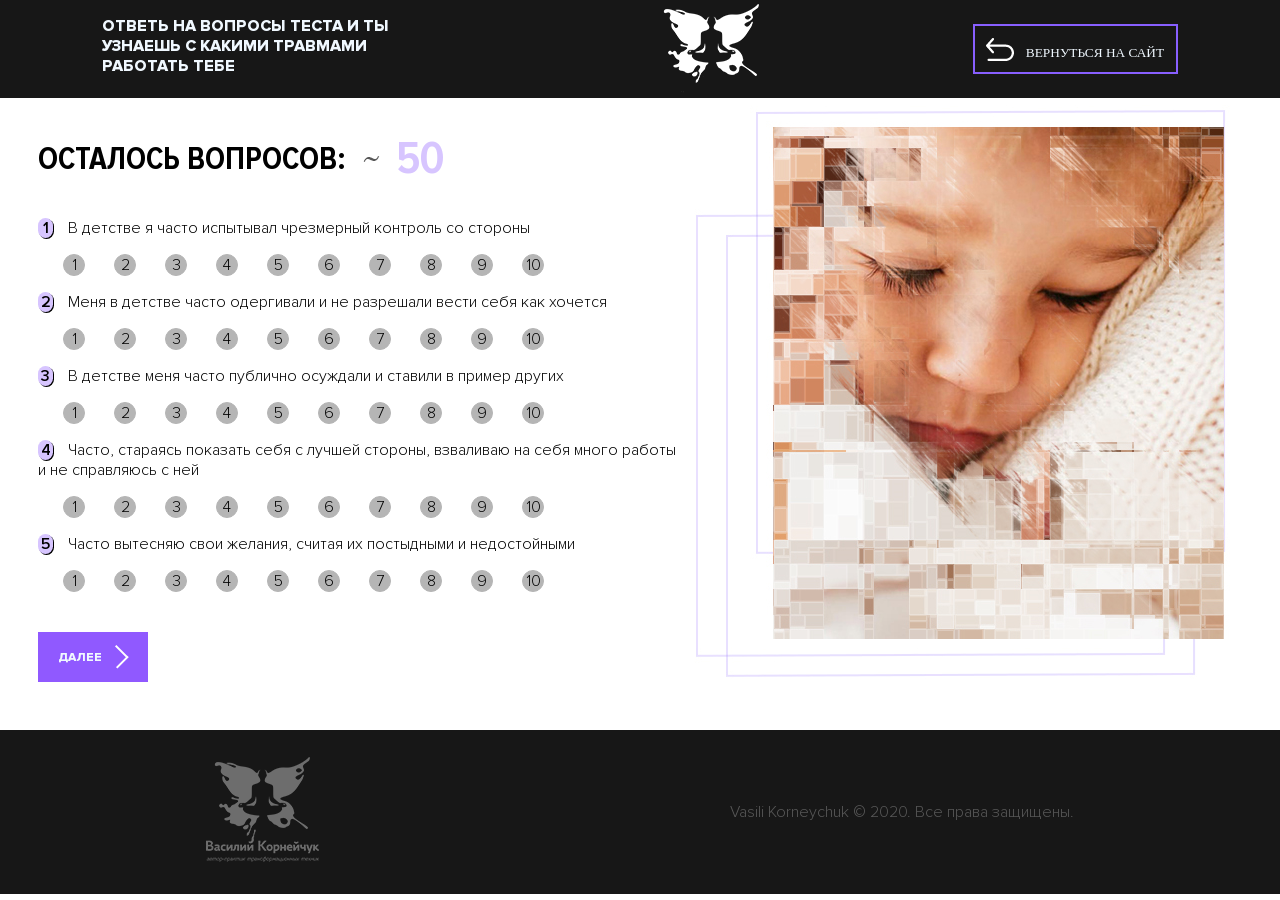
<file: test/test/index.html>
<!DOCTYPE html>
<html lang="en">
<head>
    <meta charset="UTF-8">
    <meta name="viewport" content="width=device-width, initial-scale=1">
    <title>Document</title>
    <link rel="stylesheet" href="style.css">
</head>
<body>
    <div class="top">
        <div class="topText">ОТВЕТЬ НА ВОПРОСЫ ТЕСТА И ТЫ УЗНАЕШЬ С КАКИМИ ТРАВМАМИ РАБОТАТЬ ТЕБЕ</div>
        <div class="topText2" style="display: none;">РЕЗУЛЬТАТ ВАШЕГО ТЕСТА</div>
        <div class="topLogo"><img src="img/logo.png" alt="логотип"></div>
        <div class="topButton"><button class="new" onclick="document.location='https://korneichuk.online'"><img src="img/str1.png" alt="стрелка"><p class="textBut">ВЕРНУТЬСЯ НА САЙТ</p></button></div>
    </div>
    <div class="testallwrapper" style="display: flex; margin: auto; width: 80%; justify-content: space-around;">
    <div class="testall" style="display: none; color: #915EFF; font-size: 20px; font-family: ProximaNovaCond-Bold; flex-wrap: wrap; justify-content: space-around;">
        <div onclick="unij()" style="flex-direction: column; text-align: center;">Униженный<div id="testing1" style="font-size: 50px; text-align: center;"></div><div><img src="img/girl-a.jpg" alt="логотип"></div></div>
        <div onclick="otverg()" style="flex-direction: column; text-align: center;">Отвергнутый<div id="testing2" style="font-size: 50px; text-align: center;"></div><div><img src="img/girl-b.jpg" alt="логотип"></div></div>
        <div onclick="pokinut()" style="flex-direction: column; text-align: center;">Покинутый<div id="testing3" style="font-size: 50px; text-align: center;"></div><div><img src="img/girl-c.jpg" alt="логотип"></div></div>
        <div onclick="nespr()" style="flex-direction: column; text-align: center;">Несправедливость<div id="testing4" style="font-size: 50px; text-align: center;"></div><div><img src="img/girl-d.jpg" alt="логотип"></div></div>
        <div onclick="pred()" style="flex-direction: column; text-align: center;">Предательство<div id="testing5" style="font-size: 50px; text-align: center;"></div><div><img src="img/girl-e.jpg" alt="логотип"></div></div></div></div>
    <div class="resultall">
        <div class="img555"><img src="img/55.png" alt="фото">
    <div class="nazvan2">РЕЗУЛЬТАТ ВАШЕГО ТЕСТА</div></div><br>
    
<div class="harak2">Обязательно к прочтению</div>
<div class="textresult">
        Перед вами своеобразный рейтинг психологических травм, которые вы получили в раннем детстве. В этом рейтинге, чем больше баллов, тем сильнее проявлена у вас психологическая травма.
        Таким образом на первом месте по силе та психотравма, которая набрала наибольшее количество баллов.
        Психологическая травма – это разрушение из-за события вашей картины мира в который гармонично было вписано ваше Я, где мир был хорошим, добрым, справедливым, заботящимся.
        При этом вы не смогли переварить это событие в следствии нехватки опыта, кругозора и недостаточном развитии, а так же рядом с вами не было никого осознанного, который распознал бы происходящее с вами и помог бы переварить это событие.
        Психотравмы формируют ваш фундамент личности благодаря чему вы всю свою жизнь будете жить по сценариям психотравмы. Эти негативные сценарии работают по принципу маятника.
        По сути вас всю жизнь будут сопровождать одни и те же события по сути, но с разными действующими лицами. Например, с травмой Покинутого, вы всю жизнь будете переживать, что вас бросит, оставит значимый для вас человек, будете из всех сил стараться его удержать, но ваши действия обязательно приведут к тому что вас бросят. 
        Бывают даже трагические варианты работающего негативного сценария психотравмы покинутого, когда умирают близкие для вас люди от которых вы зависели. Особенно мистически выглядит этот сценарий передающийся по роду, когда например в семье всегда умирает мужчина и женщина остается с дочкой, у которой повторяется все один в один. При этом и у бабушки было то же самое.
        <div class="harak3">Нажмите на человечков с названием травмы и получите более развернуое описание вашей травмы и негативного сценария.</div></div></div>
        <div class="head">
        <div class="head1">
    <form name="test">
        <div class="count" style="display: flex; align-items: center;"><h1>ОСТАЛОСЬ ВОПРОСОВ: </h1> <p class="tex"><img src="img/2.png" alt="стрелка"> </p>
            <div id="counter" style="color: #D7C5FF; font-size: 46px; padding: 15px;">50
        </div></div>
        
        <div id="headTest">
        <div class="aa1" style="display: block;">
        <p><span class="numer">1</span>В детстве я часто испытывал чрезмерный контроль со стороны</p>
        <input type="radio" name="a1" value="1" id="a1"><label for="a1" class="rad">1</label>
        <input type="radio" name="a1" value="2" id="a2"><label for="a2" class="rad">2</label>
        <input type="radio" name="a1" value="3" id="a3"><label for="a3" class="rad">3</label>
        <input type="radio" name="a1" value="4" id="a4"><label for="a4" class="rad">4</label>
        <input type="radio" name="a1" value="5" id="a5"><label for="a5" class="rad">5</label>
        <input type="radio" name="a1" value="6" id="a6"><label for="a6" class="rad">6</label>
        <input type="radio" name="a1" value="7" id="a7"><label for="a7" class="rad">7</label>
        <input type="radio" name="a1" value="8" id="a8"><label for="a8" class="rad">8</label>
        <input type="radio" name="a1" value="9" id="a9"><label for="a9" class="rad">9</label>
        <input type="radio" name="a1" value="10" id="a10"><label for="a10" class="rad">10</label>
        </div>


        <div class="aa2" style="display: block;">
        <p><span class="numer">2</span>Меня в детстве часто одергивали и не разрешали вести себя как хочется</p>
        <input type="radio" name="a2" value="1" id="a11"><label for="a11" class="rad">1</label>
        <input type="radio" name="a2" value="2" id="a12"><label for="a12" class="rad">2</label>
        <input type="radio" name="a2" value="3" id="a13"><label for="a13" class="rad">3</label>
        <input type="radio" name="a2" value="4" id="a14"><label for="a14" class="rad">4</label>
        <input type="radio" name="a2" value="5" id="a15"><label for="a15" class="rad">5</label>
        <input type="radio" name="a2" value="6" id="a16"><label for="a16" class="rad">6</label>
        <input type="radio" name="a2" value="7" id="a17"><label for="a17" class="rad">7</label>
        <input type="radio" name="a2" value="8" id="a18"><label for="a18" class="rad">8</label>
        <input type="radio" name="a2" value="9" id="a19"><label for="a19" class="rad">9</label>
        <input type="radio" name="a2" value="10" id="a20"><label for="a20" class="rad">10</label>
        </div>

        <div class="aa3" style="display: block;">
        <p><span class="numer">3</span>В детстве меня часто публично осуждали и ставили в пример других</p>
        <input type="radio" name="a3" value="1" id="a21"><label for="a21" class="rad">1</label>
        <input type="radio" name="a3" value="2" id="a22"><label for="a22" class="rad">2</label>
        <input type="radio" name="a3" value="3" id="a23"><label for="a23" class="rad">3</label>
        <input type="radio" name="a3" value="4" id="a24"><label for="a24" class="rad">4</label>
        <input type="radio" name="a3" value="5" id="a25"><label for="a25" class="rad">5</label>
        <input type="radio" name="a3" value="6" id="a26"><label for="a26" class="rad">6</label>
        <input type="radio" name="a3" value="7" id="a27"><label for="a27" class="rad">7</label>
        <input type="radio" name="a3" value="8" id="a28"><label for="a28" class="rad">8</label>
        <input type="radio" name="a3" value="9" id="a29"><label for="a29" class="rad">9</label>
        <input type="radio" name="a3" value="10" id="a30"><label for="a30" class="rad">10</label>
        </div>

        <div class="aa4" style="display: block;">
        <p><span class="numer">4</span>Часто, стараясь показать себя с лучшей стороны, взваливаю на себя много работы и не справляюсь с ней</p>
        <input type="radio" name="a4" value="1" id="a31"><label for="a31" class="rad">1</label>
        <input type="radio" name="a4" value="2" id="a32"><label for="a32" class="rad">2</label>
        <input type="radio" name="a4" value="3" id="a33"><label for="a33" class="rad">3</label>
        <input type="radio" name="a4" value="4" id="a34"><label for="a34" class="rad">4</label>
        <input type="radio" name="a4" value="5" id="a35"><label for="a35" class="rad">5</label>
        <input type="radio" name="a4" value="6" id="a36"><label for="a36" class="rad">6</label>
        <input type="radio" name="a4" value="7" id="a37"><label for="a37" class="rad">7</label>
        <input type="radio" name="a4" value="8" id="a38"><label for="a38" class="rad">8</label>
        <input type="radio" name="a4" value="9" id="a39"><label for="a39" class="rad">9</label>
        <input type="radio" name="a4" value="10" id="a40"><label for="a40" class="rad">10</label>
        </div>

        <div class="aa5" style="display: block;">
        <p><span class="numer">5</span>Часто вытесняю свои желания, считая их постыдными и недостойными</p>
        <input type="radio" name="a5" value="1" id="a41"><label for="a41" class="rad">1</label>
        <input type="radio" name="a5" value="2" id="a42"><label for="a42" class="rad">2</label>
        <input type="radio" name="a5" value="3" id="a43"><label for="a43" class="rad">3</label>
        <input type="radio" name="a5" value="4" id="a44"><label for="a44" class="rad">4</label>
        <input type="radio" name="a5" value="5" id="a45"><label for="a45" class="rad">5</label>
        <input type="radio" name="a5" value="6" id="a46"><label for="a46" class="rad">6</label>
        <input type="radio" name="a5" value="7" id="a47"><label for="a47" class="rad">7</label>
        <input type="radio" name="a5" value="8" id="a48"><label for="a48" class="rad">8</label>
        <input type="radio" name="a5" value="9" id="a49"><label for="a49" class="rad">9</label>
        <input type="radio" name="a5" value="10" id="a50"><label for="a50" class="rad">10</label>
        <br><input type="button" value="ДАЛЕЕ"  class="sled" onclick="check5(), count1(-5), stata1()"></div>

        <div class="aa6" style="display: none;">
        <p><span class="numer">1</span>Тяжело переношу критику</p>
        <input type="radio" name="a6" value="1" id="a51"><label for="a51" class="rad">1</label>
        <input type="radio" name="a6" value="2" id="a52"><label for="a52" class="rad">2</label>
        <input type="radio" name="a6" value="3" id="a53"><label for="a53" class="rad">3</label>
        <input type="radio" name="a6" value="4" id="a54"><label for="a54" class="rad">4</label>
        <input type="radio" name="a6" value="5" id="a55"><label for="a55" class="rad">5</label>
        <input type="radio" name="a6" value="6" id="a56"><label for="a56" class="rad">6</label>
        <input type="radio" name="a6" value="7" id="a57"><label for="a57" class="rad">7</label>
        <input type="radio" name="a6" value="8" id="a58"><label for="a58" class="rad">8</label>
        <input type="radio" name="a6" value="9" id="a59"><label for="a59" class="rad">9</label>
        <input type="radio" name="a6" value="10" id="a60"><label for="a60" class="rad">10</label>
        </div>

        <div class="aa7" style="display: none;">
        <p><span class="numer">2</span>Тяжело дается отстаивать свои границы так как чувствую вину и стыд</p>
        <input type="radio" name="a7" value="1" id="a61"><label for="a61" class="rad">1</label>
        <input type="radio" name="a7" value="2" id="a62"><label for="a62" class="rad">2</label>
        <input type="radio" name="a7" value="3" id="a63"><label for="a63" class="rad">3</label>
        <input type="radio" name="a7" value="4" id="a64"><label for="a64" class="rad">4</label>
        <input type="radio" name="a7" value="5" id="a65"><label for="a65" class="rad">5</label>
        <input type="radio" name="a7" value="6" id="a66"><label for="a66" class="rad">6</label>
        <input type="radio" name="a7" value="7" id="a67"><label for="a67" class="rad">7</label>
        <input type="radio" name="a7" value="8" id="a68"><label for="a68" class="rad">8</label>
        <input type="radio" name="a7" value="9" id="a69"><label for="a69" class="rad">9</label>
        <input type="radio" name="a7" value="10" id="a70"><label for="a70" class="rad">10</label>
        </div>

        <div class="aa8" style="display: none;">
        <p><span class="numer">3</span>Часто ощущаю не свободу и желание вырваться на волю</p>
        <input type="radio" name="a8" value="1" id="a71"><label for="a71" class="rad">1</label>
        <input type="radio" name="a8" value="2" id="a72"><label for="a72" class="rad">2</label>
        <input type="radio" name="a8" value="3" id="a73"><label for="a73" class="rad">3</label>
        <input type="radio" name="a8" value="4" id="a74"><label for="a74" class="rad">4</label>
        <input type="radio" name="a8" value="5" id="a75"><label for="a75" class="rad">5</label>
        <input type="radio" name="a8" value="6" id="a76"><label for="a76" class="rad">6</label>
        <input type="radio" name="a8" value="7" id="a77"><label for="a77" class="rad">7</label>
        <input type="radio" name="a8" value="8" id="a78"><label for="a78" class="rad">8</label>
        <input type="radio" name="a8" value="9" id="a79"><label for="a79" class="rad">9</label>
        <input type="radio" name="a8" value="10" id="a80"><label for="a80" class="rad">10</label>
        </div>

        <div class="aa9" style="display: none;">
        <p><span class="numer">4</span>Часто, когда ругают других чувствую виноватым себя тоже</p>
        <input type="radio" name="a9" value="1" id="a81"><label for="a81" class="rad">1</label>
        <input type="radio" name="a9" value="2" id="a82"><label for="a82" class="rad">2</label>
        <input type="radio" name="a9" value="3" id="a83"><label for="a83" class="rad">3</label>
        <input type="radio" name="a9" value="4" id="a84"><label for="a84" class="rad">4</label>
        <input type="radio" name="a9" value="5" id="a85"><label for="a85" class="rad">5</label>
        <input type="radio" name="a9" value="6" id="a86"><label for="a86" class="rad">6</label>
        <input type="radio" name="a9" value="7" id="a87"><label for="a87" class="rad">7</label>
        <input type="radio" name="a9" value="8" id="a88"><label for="a88" class="rad">8</label>
        <input type="radio" name="a9" value="9" id="a89"><label for="a89" class="rad">9</label>
        <input type="radio" name="a9" value="10" id="a90"><label for="a90" class="rad">10</label>
        </div>

        <div class="aa10" style="display: none;">
        <p><span class="numer">5</span>Чутко реагирую на желания значимого для меня человека при этом часто игнорирую свои собственные</p>
        <input type="radio" name="a10" value="1" id="a91"><label for="a91" class="rad">1</label>
        <input type="radio" name="a10" value="2" id="a92"><label for="a92" class="rad">2</label>
        <input type="radio" name="a10" value="3" id="a93"><label for="a93" class="rad">3</label>
        <input type="radio" name="a10" value="4" id="a94"><label for="a94" class="rad">4</label>
        <input type="radio" name="a10" value="5" id="a95"><label for="a95" class="rad">5</label>
        <input type="radio" name="a10" value="6" id="a96"><label for="a96" class="rad">6</label>
        <input type="radio" name="a10" value="7" id="a97"><label for="a97" class="rad">7</label>
        <input type="radio" name="a10" value="8" id="a98"><label for="a98" class="rad">8</label>
        <input type="radio" name="a10" value="9" id="a99"><label for="a99" class="rad">9</label>
        <input type="radio" name="a10" value="10" id="a100"><label for="a100" class="rad">10</label>
        <br><input type="button" value="ДАЛЕЕ" class="sled" onclick="check10(), count2(-5), stata2()"></div>

        <div class="aa11" style="display: none;">
        <p><span class="numer">1</span>Предпочитаю не привязываться к материальным вещам, ибо они могут помешать мне убегать, когда и куда вздумается. Кажется, будто я и вправду смотрю на все материальное сверху вниз. Он редко пользуется материальными вещами для удовольствия, полагая такое удовольствие поверхностным. признаю, что деньги необходимы, но радости они мне не приносят</p>
        <input type="radio" name="b1" value="1" id="b1"><label for="b1" class="rad">1</label>
        <input type="radio" name="b1" value="2" id="b2"><label for="b2" class="rad">2</label>
        <input type="radio" name="b1" value="3" id="b3"><label for="b3" class="rad">3</label>
        <input type="radio" name="b1" value="4" id="b4"><label for="b4" class="rad">4</label>
        <input type="radio" name="b1" value="5" id="b5"><label for="b5" class="rad">5</label>
        <input type="radio" name="b1" value="6" id="b6"><label for="b6" class="rad">6</label>
        <input type="radio" name="b1" value="7" id="b7"><label for="b7" class="rad">7</label>
        <input type="radio" name="b1" value="8" id="b8"><label for="b8" class="rad">8</label>
        <input type="radio" name="b1" value="9" id="b9"><label for="b9" class="rad">9</label>
        <input type="radio" name="b1" value="10" id="b10"><label for="b10" class="rad">10</label>
        </div>


        <div class="aa12" style="display: none;">
        <p><span class="numer">2</span>Считаю, что должен терпеть до конца самые неприятные ситуации, словно у меня нет права дать отпор; во всяком случае, я не вижу вариантов спасени</p>
        <input type="radio" name="b2" value="1" id="b11"><label for="b11" class="rad">1</label>
        <input type="radio" name="b2" value="2" id="b12"><label for="b12" class="rad">2</label>
        <input type="radio" name="b2" value="3" id="b13"><label for="b13" class="rad">3</label>
        <input type="radio" name="b2" value="4" id="b14"><label for="b14" class="rad">4</label>
        <input type="radio" name="b2" value="5" id="b15"><label for="b15" class="rad">5</label>
        <input type="radio" name="b2" value="6" id="b16"><label for="b16" class="rad">6</label>
        <input type="radio" name="b2" value="7" id="b17"><label for="b17" class="rad">7</label>
        <input type="radio" name="b2" value="8" id="b18"><label for="b18" class="rad">8</label>
        <input type="radio" name="b2" value="9" id="b19"><label for="b19" class="rad">9</label>
        <input type="radio" name="b2" value="10" id="b20"><label for="b20" class="rad">10</label>
        </div>

        <div class="aa13" style="display: none;">
        <p><span class="numer">3</span>Трудно высказать свое мнение, когда меня не спрашивают: мне кажется, что собеседники усмотрят в этом конфронтацию и осмеют, обесценят</p>
        <input type="radio" name="b3" value="1" id="b21"><label for="b21" class="rad">1</label>
        <input type="radio" name="b3" value="2" id="b22"><label for="b22" class="rad">2</label>
        <input type="radio" name="b3" value="3" id="b23"><label for="b23" class="rad">3</label>
        <input type="radio" name="b3" value="4" id="b24"><label for="b24" class="rad">4</label>
        <input type="radio" name="b3" value="5" id="b25"><label for="b25" class="rad">5</label>
        <input type="radio" name="b3" value="6" id="b26"><label for="b26" class="rad">6</label>
        <input type="radio" name="b3" value="7" id="b27"><label for="b27" class="rad">7</label>
        <input type="radio" name="b3" value="8" id="b28"><label for="b28" class="rad">8</label>
        <input type="radio" name="b3" value="9" id="b29"><label for="b29" class="rad">9</label>
        <input type="radio" name="b3" value="10" id="b30"><label for="b30" class="rad">10</label>
        </div>

        <div class="aa14" style="display: none;">
        <p><span class="numer">4</span>Я часто не замечаю свои преимущества</p>
        <input type="radio" name="b4" value="1" id="b31"><label for="b31" class="rad">1</label>
        <input type="radio" name="b4" value="2" id="b32"><label for="b32" class="rad">2</label>
        <input type="radio" name="b4" value="3" id="b33"><label for="b33" class="rad">3</label>
        <input type="radio" name="b4" value="4" id="b34"><label for="b34" class="rad">4</label>
        <input type="radio" name="b4" value="5" id="b35"><label for="b35" class="rad">5</label>
        <input type="radio" name="b4" value="6" id="b36"><label for="b36" class="rad">6</label>
        <input type="radio" name="b4" value="7" id="b37"><label for="b37" class="rad">7</label>
        <input type="radio" name="b4" value="8" id="b38"><label for="b38" class="rad">8</label>
        <input type="radio" name="b4" value="9" id="b39"><label for="b39" class="rad">9</label>
        <input type="radio" name="b4" value="10" id="b40"><label for="b40" class="rad">10</label>
        </div>

        <div class="aa15" style="display: none;">
        <p><span class="numer">5</span>Я часто сравниваю себя с кем то, кто кажется лучше меня из-за чего замыкаюсь и чувствую, что из за этого меня не примут</p>
        <input type="radio" name="b5" value="1" id="b41"><label for="b41" class="rad">1</label>
        <input type="radio" name="b5" value="2" id="b42"><label for="b42" class="rad">2</label>
        <input type="radio" name="b5" value="3" id="b43"><label for="b43" class="rad">3</label>
        <input type="radio" name="b5" value="4" id="b44"><label for="b44" class="rad">4</label>
        <input type="radio" name="b5" value="5" id="b45"><label for="b45" class="rad">5</label>
        <input type="radio" name="b5" value="6" id="b46"><label for="b46" class="rad">6</label>
        <input type="radio" name="b5" value="7" id="b47"><label for="b47" class="rad">7</label>
        <input type="radio" name="b5" value="8" id="b48"><label for="b48" class="rad">8</label>
        <input type="radio" name="b5" value="9" id="b49"><label for="b49" class="rad">9</label>
        <input type="radio" name="b5" value="10" id="b50"><label for="b50" class="rad">10</label>
        <br><input type="button" value="ДАЛЕЕ" class="sled" onclick="check15(), count3(-5), statb1()"></div>

        <div class="aa16" style="display: none;">
        <p><span class="numer">1</span>Я часто уверен, что за мной труд не за что платить много</p>
        <input type="radio" name="b6" value="1" id="b51"><label for="b51" class="rad">1</label>
        <input type="radio" name="b6" value="2" id="b52"><label for="b52" class="rad">2</label>
        <input type="radio" name="b6" value="3" id="b53"><label for="b53" class="rad">3</label>
        <input type="radio" name="b6" value="4" id="b54"><label for="b54" class="rad">4</label>
        <input type="radio" name="b6" value="5" id="b55"><label for="b55" class="rad">5</label>
        <input type="radio" name="b6" value="6" id="b56"><label for="b56" class="rad">6</label>
        <input type="radio" name="b6" value="7" id="b57"><label for="b57" class="rad">7</label>
        <input type="radio" name="b6" value="8" id="b58"><label for="b58" class="rad">8</label>
        <input type="radio" name="b6" value="9" id="b59"><label for="b59" class="rad">9</label>
        <input type="radio" name="b6" value="10" id="b60"><label for="b60" class="rad">10</label>
        </div>

        <div class="aa17" style="display: none;">
        <p><span class="numer">2</span>Если мне заплатят, как мне покажется слишком много я буду чувствовать себя неуютно и спущу деньги</p>
        <input type="radio" name="b7" value="1" id="b61"><label for="b61" class="rad">1</label>
        <input type="radio" name="b7" value="2" id="b62"><label for="b62" class="rad">2</label>
        <input type="radio" name="b7" value="3" id="b63"><label for="b63" class="rad">3</label>
        <input type="radio" name="b7" value="4" id="b64"><label for="b64" class="rad">4</label>
        <input type="radio" name="b7" value="5" id="b65"><label for="b65" class="rad">5</label>
        <input type="radio" name="b7" value="6" id="b66"><label for="b66" class="rad">6</label>
        <input type="radio" name="b7" value="7" id="b67"><label for="b67" class="rad">7</label>
        <input type="radio" name="b7" value="8" id="b68"><label for="b68" class="rad">8</label>
        <input type="radio" name="b7" value="9" id="b69"><label for="b69" class="rad">9</label>
        <input type="radio" name="b7" value="10" id="b70"><label for="b70" class="rad">10</label>
        </div>

        <div class="aa18" style="display: none;">
        <p><span class="numer">3</span>Я часто отказываюсь от борьбы и сопротивления</p>
        <input type="radio" name="b8" value="1" id="b71"><label for="b71" class="rad">1</label>
        <input type="radio" name="b8" value="2" id="b72"><label for="b72" class="rad">2</label>
        <input type="radio" name="b8" value="3" id="b73"><label for="b73" class="rad">3</label>
        <input type="radio" name="b8" value="4" id="b74"><label for="b74" class="rad">4</label>
        <input type="radio" name="b8" value="5" id="b75"><label for="b75" class="rad">5</label>
        <input type="radio" name="b8" value="6" id="b76"><label for="b76" class="rad">6</label>
        <input type="radio" name="b8" value="7" id="b77"><label for="b77" class="rad">7</label>
        <input type="radio" name="b8" value="8" id="b78"><label for="b78" class="rad">8</label>
        <input type="radio" name="b8" value="9" id="b79"><label for="b79" class="rad">9</label>
        <input type="radio" name="b8" value="10" id="b80"><label for="b80" class="rad">10</label>
        </div>

        <div class="aa19" style="display: none;">
        <p><span class="numer">4</span>Я знаю чего хочу, но часто не заявляю об этом так как боюсь услышать «нет»</p>
        <input type="radio" name="b9" value="1" id="b81"><label for="b81" class="rad">1</label>
        <input type="radio" name="b9" value="2" id="b82"><label for="b82" class="rad">2</label>
        <input type="radio" name="b9" value="3" id="b83"><label for="b83" class="rad">3</label>
        <input type="radio" name="b9" value="4" id="b84"><label for="b84" class="rad">4</label>
        <input type="radio" name="b9" value="5" id="b85"><label for="b85" class="rad">5</label>
        <input type="radio" name="b9" value="6" id="b86"><label for="b86" class="rad">6</label>
        <input type="radio" name="b9" value="7" id="b87"><label for="b87" class="rad">7</label>
        <input type="radio" name="b9" value="8" id="b88"><label for="b88" class="rad">8</label>
        <input type="radio" name="b9" value="9" id="b89"><label for="b89" class="rad">9</label>
        <input type="radio" name="b9" value="10" id="b90"><label for="b90" class="rad">10</label>
        </div>

        <div class="aa20" style="display: none;">
        <p><span class="numer">5</span>Часто ощущаю, что материальное это не важно, стараюсь отстранятся от него и ставлю духовное выше, признаю деньги, но не считаю их источник удовольствия</p>
        <input type="radio" name="b10" value="1" id="b91"><label for="b91" class="rad">1</label>
        <input type="radio" name="b10" value="2" id="b92"><label for="b92" class="rad">2</label>
        <input type="radio" name="b10" value="3" id="b93"><label for="b93" class="rad">3</label>
        <input type="radio" name="b10" value="4" id="b94"><label for="b94" class="rad">4</label>
        <input type="radio" name="b10" value="5" id="b95"><label for="b95" class="rad">5</label>
        <input type="radio" name="b10" value="6" id="b96"><label for="b96" class="rad">6</label>
        <input type="radio" name="b10" value="7" id="b97"><label for="b97" class="rad">7</label>
        <input type="radio" name="b10" value="8" id="b98"><label for="b98" class="rad">8</label>
        <input type="radio" name="b10" value="9" id="b99"><label for="b99" class="rad">9</label>
        <input type="radio" name="b10" value="10" id="b100"><label for="b100" class="rad">10</label>
        <br><input type="button" value="ДАЛЕЕ" class="sled" onclick="check20(), count4(-5), statb2()"></div>

        <div class="aa21" style="display: none;">
        <p><span class="numer">1</span>Часто я склонен создавать проблемы чтобы привлечь к себе внимание, посмотрите как мне тяжело, я жертв</p>
        <input type="radio" name="c1" value="1" id="c1"><label for="c1" class="rad">1</label>
        <input type="radio" name="c1" value="2" id="c2"><label for="c2" class="rad">2</label>
        <input type="radio" name="c1" value="3" id="c3"><label for="c3" class="rad">3</label>
        <input type="radio" name="c1" value="4" id="c4"><label for="c4" class="rad">4</label>
        <input type="radio" name="c1" value="5" id="c5"><label for="c5" class="rad">5</label>
        <input type="radio" name="c1" value="6" id="c6"><label for="c6" class="rad">6</label>
        <input type="radio" name="c1" value="7" id="c7"><label for="c7" class="rad">7</label>
        <input type="radio" name="c1" value="8" id="c8"><label for="c8" class="rad">8</label>
        <input type="radio" name="c1" value="9" id="c9"><label for="c9" class="rad">9</label>
        <input type="radio" name="c1" value="10" id="c10"><label for="c10" class="rad">10</label>
        </div>


        <div class="aa22" style="display: none;">
        <p><span class="numer">2</span>Мне часто страшно делать что то в одиночку мне нужно поддержка и присутствие кого-нибудь</p>
        <input type="radio" name="c2" value="1" id="c11"><label for="c11" class="rad">1</label>
        <input type="radio" name="c2" value="2" id="c12"><label for="c12" class="rad">2</label>
        <input type="radio" name="c2" value="3" id="c13"><label for="c13" class="rad">3</label>
        <input type="radio" name="c2" value="4" id="c14"><label for="c14" class="rad">4</label>
        <input type="radio" name="c2" value="5" id="c15"><label for="c15" class="rad">5</label>
        <input type="radio" name="c2" value="6" id="c16"><label for="c16" class="rad">6</label>
        <input type="radio" name="c2" value="7" id="c17"><label for="c17" class="rad">7</label>
        <input type="radio" name="c2" value="8" id="c18"><label for="c18" class="rad">8</label>
        <input type="radio" name="c2" value="9" id="c19"><label for="c19" class="rad">9</label>
        <input type="radio" name="c2" value="10" id="c20"><label for="c20" class="rad">10</label>
        </div>

        <div class="aa23" style="display: none;">
        <p><span class="numer">3</span>Стараюсь не замечать недостатки партнера так как боюсь что из за этого он уйдет</p>
        <input type="radio" name="c3" value="1" id="c21"><label for="c21" class="rad">1</label>
        <input type="radio" name="c3" value="2" id="c22"><label for="c22" class="rad">2</label>
        <input type="radio" name="c3" value="3" id="c23"><label for="c23" class="rad">3</label>
        <input type="radio" name="c3" value="4" id="c24"><label for="c24" class="rad">4</label>
        <input type="radio" name="c3" value="5" id="c25"><label for="c25" class="rad">5</label>
        <input type="radio" name="c3" value="6" id="c26"><label for="c26" class="rad">6</label>
        <input type="radio" name="c3" value="7" id="c27"><label for="c27" class="rad">7</label>
        <input type="radio" name="c3" value="8" id="c28"><label for="c28" class="rad">8</label>
        <input type="radio" name="c3" value="9" id="c29"><label for="c29" class="rad">9</label>
        <input type="radio" name="c3" value="10" id="c30"><label for="c30" class="rad">10</label>
        </div>

        <div class="aa24" style="display: none;">
        <p><span class="numer">4</span>Мне сложно даются изменения в жизни, стараюсь жить привычным образом</p>
        <input type="radio" name="c4" value="1" id="c31"><label for="c31" class="rad">1</label>
        <input type="radio" name="c4" value="2" id="c32"><label for="c32" class="rad">2</label>
        <input type="radio" name="c4" value="3" id="c33"><label for="c33" class="rad">3</label>
        <input type="radio" name="c4" value="4" id="c34"><label for="c34" class="rad">4</label>
        <input type="radio" name="c4" value="5" id="c35"><label for="c35" class="rad">5</label>
        <input type="radio" name="c4" value="6" id="c36"><label for="c36" class="rad">6</label>
        <input type="radio" name="c4" value="7" id="c37"><label for="c37" class="rad">7</label>
        <input type="radio" name="c4" value="8" id="c38"><label for="c38" class="rad">8</label>
        <input type="radio" name="c4" value="9" id="c39"><label for="c39" class="rad">9</label>
        <input type="radio" name="c4" value="10" id="c40"><label for="c40" class="rad">10</label>
        </div>

        <div class="aa25" style="display: none;">
        <p><span class="numer">5</span>Часто открываю душу другим людям и верю что несу ответственность за их счастье</p>
        <input type="radio" name="c5" value="1" id="c41"><label for="c41" class="rad">1</label>
        <input type="radio" name="c5" value="2" id="c42"><label for="c42" class="rad">2</label>
        <input type="radio" name="c5" value="3" id="c43"><label for="c43" class="rad">3</label>
        <input type="radio" name="c5" value="4" id="c44"><label for="c44" class="rad">4</label>
        <input type="radio" name="c5" value="5" id="c45"><label for="c45" class="rad">5</label>
        <input type="radio" name="c5" value="6" id="c46"><label for="c46" class="rad">6</label>
        <input type="radio" name="c5" value="7" id="c47"><label for="c47" class="rad">7</label>
        <input type="radio" name="c5" value="8" id="c48"><label for="c48" class="rad">8</label>
        <input type="radio" name="c5" value="9" id="c49"><label for="c49" class="rad">9</label>
        <input type="radio" name="c5" value="10" id="c50"><label for="c50" class="rad">10</label>
        <br><input type="button" value="ДАЛЕЕ" class="sled" onclick="check25(), count5(-5), statc1()"></div>

        <div class="aa26" style="display: none;">
        <p><span class="numer">1</span>Мне сложно принимать что кто то меня не любит</p>
        <input type="radio" name="c6" value="1" id="c51"><label for="c51" class="rad">1</label>
        <input type="radio" name="c6" value="2" id="c52"><label for="c52" class="rad">2</label>
        <input type="radio" name="c6" value="3" id="c53"><label for="c53" class="rad">3</label>
        <input type="radio" name="c6" value="4" id="c54"><label for="c54" class="rad">4</label>
        <input type="radio" name="c6" value="5" id="c55"><label for="c55" class="rad">5</label>
        <input type="radio" name="c6" value="6" id="c56"><label for="c56" class="rad">6</label>
        <input type="radio" name="c6" value="7" id="c57"><label for="c57" class="rad">7</label>
        <input type="radio" name="c6" value="8" id="c58"><label for="c58" class="rad">8</label>
        <input type="radio" name="c6" value="9" id="c59"><label for="c59" class="rad">9</label>
        <input type="radio" name="c6" value="10" id="c60"><label for="c60" class="rad">10</label>
        </div>

        <div class="aa27" style="display: none;">
        <p><span class="numer">2</span>Болезненно воспринимаю отказы</p>
        <input type="radio" name="c7" value="1" id="c61"><label for="c61" class="rad">1</label>
        <input type="radio" name="c7" value="2" id="c62"><label for="c62" class="rad">2</label>
        <input type="radio" name="c7" value="3" id="c63"><label for="c63" class="rad">3</label>
        <input type="radio" name="c7" value="4" id="c64"><label for="c64" class="rad">4</label>
        <input type="radio" name="c7" value="5" id="c65"><label for="c65" class="rad">5</label>
        <input type="radio" name="c7" value="6" id="c66"><label for="c66" class="rad">6</label>
        <input type="radio" name="c7" value="7" id="c67"><label for="c67" class="rad">7</label>
        <input type="radio" name="c7" value="8" id="c68"><label for="c68" class="rad">8</label>
        <input type="radio" name="c7" value="9" id="c69"><label for="c69" class="rad">9</label>
        <input type="radio" name="c7" value="10" id="c70"><label for="c70" class="rad">10</label>
        </div>

        <div class="aa28" style="display: none;">
        <p><span class="numer">3</span>Боюсь изоляции в коллективе из-за чего терплю общение даже если мне оно не нравится</p>
        <input type="radio" name="c8" value="1" id="c71"><label for="c71" class="rad">1</label>
        <input type="radio" name="c8" value="2" id="c72"><label for="c72" class="rad">2</label>
        <input type="radio" name="c8" value="3" id="c73"><label for="c73" class="rad">3</label>
        <input type="radio" name="c8" value="4" id="c74"><label for="c74" class="rad">4</label>
        <input type="radio" name="c8" value="5" id="c75"><label for="c75" class="rad">5</label>
        <input type="radio" name="c8" value="6" id="c76"><label for="c76" class="rad">6</label>
        <input type="radio" name="c8" value="7" id="c77"><label for="c77" class="rad">7</label>
        <input type="radio" name="c8" value="8" id="c78"><label for="c78" class="rad">8</label>
        <input type="radio" name="c8" value="9" id="c79"><label for="c79" class="rad">9</label>
        <input type="radio" name="c8" value="10" id="c80"><label for="c80" class="rad">10</label>
        </div>

        <div class="aa29" style="display: none;">
        <p><span class="numer">4</span>Я уверен, что от меня часто требуют слишком многого</p>
        <input type="radio" name="c9" value="1" id="c81"><label for="c81" class="rad">1</label>
        <input type="radio" name="c9" value="2" id="c82"><label for="c82" class="rad">2</label>
        <input type="radio" name="c9" value="3" id="c83"><label for="c83" class="rad">3</label>
        <input type="radio" name="c9" value="4" id="c84"><label for="c84" class="rad">4</label>
        <input type="radio" name="c9" value="5" id="c85"><label for="c85" class="rad">5</label>
        <input type="radio" name="c9" value="6" id="c86"><label for="c86" class="rad">6</label>
        <input type="radio" name="c9" value="7" id="c87"><label for="c87" class="rad">7</label>
        <input type="radio" name="c9" value="8" id="c88"><label for="c88" class="rad">8</label>
        <input type="radio" name="c9" value="9" id="c89"><label for="c89" class="rad">9</label>
        <input type="radio" name="c9" value="10" id="c90"><label for="c90" class="rad">10</label>
        </div>

        <div class="aa30" style="display: none;">
        <p><span class="numer">5</span>В трудных ситуациях если мне оказывают помощь я чувствую благодарность и сильно обижаюсь если мне никто не помогает</p>
        <input type="radio" name="c10" value="1" id="c91"><label for="c91" class="rad">1</label>
        <input type="radio" name="c10" value="2" id="c92"><label for="c92" class="rad">2</label>
        <input type="radio" name="c10" value="3" id="c93"><label for="c93" class="rad">3</label>
        <input type="radio" name="c10" value="4" id="c94"><label for="c94" class="rad">4</label>
        <input type="radio" name="c10" value="5" id="c95"><label for="c95" class="rad">5</label>
        <input type="radio" name="c10" value="6" id="c96"><label for="c96" class="rad">6</label>
        <input type="radio" name="c10" value="7" id="c97"><label for="c97" class="rad">7</label>
        <input type="radio" name="c10" value="8" id="c98"><label for="c98" class="rad">8</label>
        <input type="radio" name="c10" value="9" id="c99"><label for="c99" class="rad">9</label>
        <input type="radio" name="c10" value="10" id="c100"><label for="c100" class="rad">10</label>
        <br><input type="button" value="ДАЛЕЕ" class="sled" onclick="check30(), count6(-5), statc2()"></div>

        <div class="aa31" style="display: none;">
        <p><span class="numer">1</span>Я часто люблю скрещивать руки на груди чтобы быть немного отстраненным</p>
        <input type="radio" name="d1" value="1" id="d1"><label for="d1" class="rad">1</label>
        <input type="radio" name="d1" value="2" id="d2"><label for="d2" class="rad">2</label>
        <input type="radio" name="d1" value="3" id="d3"><label for="d3" class="rad">3</label>
        <input type="radio" name="d1" value="4" id="d4"><label for="d4" class="rad">4</label>
        <input type="radio" name="d1" value="5" id="d5"><label for="d5" class="rad">5</label>
        <input type="radio" name="d1" value="6" id="d6"><label for="d6" class="rad">6</label>
        <input type="radio" name="d1" value="7" id="d7"><label for="d7" class="rad">7</label>
        <input type="radio" name="d1" value="8" id="d8"><label for="d8" class="rad">8</label>
        <input type="radio" name="d1" value="9" id="d9"><label for="d9" class="rad">9</label>
        <input type="radio" name="d1" value="10" id="d10"><label for="d10" class="rad">10</label>
        </div>

        <div class="aa32" style="display: none;">
        <p><span class="numer">2</span>Часто добиваюсь правды и справедливости исходя из своего понимание об этом</p>
        <input type="radio" name="d2" value="1" id="d11"><label for="d11" class="rad">1</label>
        <input type="radio" name="d2" value="2" id="d12"><label for="d12" class="rad">2</label>
        <input type="radio" name="d2" value="3" id="d13"><label for="d13" class="rad">3</label>
        <input type="radio" name="d2" value="4" id="d14"><label for="d14" class="rad">4</label>
        <input type="radio" name="d2" value="5" id="d15"><label for="d15" class="rad">5</label>
        <input type="radio" name="d2" value="6" id="d16"><label for="d16" class="rad">6</label>
        <input type="radio" name="d2" value="7" id="d17"><label for="d17" class="rad">7</label>
        <input type="radio" name="d2" value="8" id="d18"><label for="d18" class="rad">8</label>
        <input type="radio" name="d2" value="9" id="d19"><label for="d19" class="rad">9</label>
        <input type="radio" name="d2" value="10" id="d20"><label for="d20" class="rad">10</label>
        </div>

        <div class="aa33" style="display: none;">
        <p><span class="numer">3</span>Уверен что мне часто завидуют</p>
        <input type="radio" name="d3" value="1" id="d21"><label for="d21" class="rad">1</label>
        <input type="radio" name="d3" value="2" id="d22"><label for="d22" class="rad">2</label>
        <input type="radio" name="d3" value="3" id="d23"><label for="d23" class="rad">3</label>
        <input type="radio" name="d3" value="4" id="d24"><label for="d24" class="rad">4</label>
        <input type="radio" name="d3" value="5" id="d25"><label for="d25" class="rad">5</label>
        <input type="radio" name="d3" value="6" id="d26"><label for="d26" class="rad">6</label>
        <input type="radio" name="d3" value="7" id="d27"><label for="d27" class="rad">7</label>
        <input type="radio" name="d3" value="8" id="d28"><label for="d28" class="rad">8</label>
        <input type="radio" name="d3" value="9" id="d29"><label for="d29" class="rad">9</label>
        <input type="radio" name="d3" value="10" id="d30"><label for="d30" class="rad">10</label>
        </div>

        <div class="aa34" style="display: none;">
        <p><span class="numer">4</span>Не люблю отдыхать если кто то в это время работает, испытываю вину и начинаю тоже что то делать</p>
        <input type="radio" name="d4" value="1" id="d31"><label for="d31" class="rad">1</label>
        <input type="radio" name="d4" value="2" id="d32"><label for="d32" class="rad">2</label>
        <input type="radio" name="d4" value="3" id="d33"><label for="d33" class="rad">3</label>
        <input type="radio" name="d4" value="4" id="d34"><label for="d34" class="rad">4</label>
        <input type="radio" name="d4" value="5" id="d35"><label for="d35" class="rad">5</label>
        <input type="radio" name="d4" value="6" id="d36"><label for="d36" class="rad">6</label>
        <input type="radio" name="d4" value="7" id="d37"><label for="d37" class="rad">7</label>
        <input type="radio" name="d4" value="8" id="d38"><label for="d38" class="rad">8</label>
        <input type="radio" name="d4" value="9" id="d39"><label for="d39" class="rad">9</label>
        <input type="radio" name="d4" value="10" id="d40"><label for="d40" class="rad">10</label>
        </div>

        <div class="aa35" style="display: none;">
        <p><span class="numer">5</span>Часто работаю через силу до полного изнеможения, но стараюсь этого не показывать</p>
        <input type="radio" name="d5" value="1" id="d41"><label for="d41" class="rad">1</label>
        <input type="radio" name="d5" value="2" id="d42"><label for="d42" class="rad">2</label>
        <input type="radio" name="d5" value="3" id="d43"><label for="d43" class="rad">3</label>
        <input type="radio" name="d5" value="4" id="d44"><label for="d44" class="rad">4</label>
        <input type="radio" name="d5" value="5" id="d45"><label for="d45" class="rad">5</label>
        <input type="radio" name="d5" value="6" id="d46"><label for="d46" class="rad">6</label>
        <input type="radio" name="d5" value="7" id="d47"><label for="d47" class="rad">7</label>
        <input type="radio" name="d5" value="8" id="d48"><label for="d48" class="rad">8</label>
        <input type="radio" name="d5" value="9" id="d49"><label for="d49" class="rad">9</label>
        <input type="radio" name="d5" value="10" id="d50"><label for="d50" class="rad">10</label>
        <br><input type="button" value="ДАЛЕЕ" class="sled" onclick="check35(), count7(-5), statd1()"></div>

        <div class="aa36" style="display: none;">
        <p><span class="numer">1</span>Самое главное для меня это заслужить</p>
        <input type="radio" name="d6" value="1" id="d51"><label for="d51" class="rad">1</label>
        <input type="radio" name="d6" value="2" id="d52"><label for="d52" class="rad">2</label>
        <input type="radio" name="d6" value="3" id="d53"><label for="d53" class="rad">3</label>
        <input type="radio" name="d6" value="4" id="d54"><label for="d54" class="rad">4</label>
        <input type="radio" name="d6" value="5" id="d55"><label for="d55" class="rad">5</label>
        <input type="radio" name="d6" value="6" id="d56"><label for="d56" class="rad">6</label>
        <input type="radio" name="d6" value="7" id="d57"><label for="d57" class="rad">7</label>
        <input type="radio" name="d6" value="8" id="d58"><label for="d58" class="rad">8</label>
        <input type="radio" name="d6" value="9" id="d59"><label for="d59" class="rad">9</label>
        <input type="radio" name="d6" value="10" id="d60"><label for="d60" class="rad">10</label>
        </div>

        <div class="aa37" style="display: none;">
        <p><span class="numer">2</span>Я часто боюсь сделать выбор, все время взвешиваю «за» и «против»</p>
        <input type="radio" name="d7" value="1" id="d61"><label for="d61" class="rad">1</label>
        <input type="radio" name="d7" value="2" id="d62"><label for="d62" class="rad">2</label>
        <input type="radio" name="d7" value="3" id="d63"><label for="d63" class="rad">3</label>
        <input type="radio" name="d7" value="4" id="d64"><label for="d64" class="rad">4</label>
        <input type="radio" name="d7" value="5" id="d65"><label for="d65" class="rad">5</label>
        <input type="radio" name="d7" value="6" id="d66"><label for="d66" class="rad">6</label>
        <input type="radio" name="d7" value="7" id="d67"><label for="d67" class="rad">7</label>
        <input type="radio" name="d7" value="8" id="d68"><label for="d68" class="rad">8</label>
        <input type="radio" name="d7" value="9" id="d69"><label for="d69" class="rad">9</label>
        <input type="radio" name="d7" value="10" id="d70"><label for="d70" class="rad">10</label>
        </div>

        <div class="aa38" style="display: none;">
        <p><span class="numer">3</span>Часто не разрешаю себе покупки особенно если кто то из близких себе в них отказывает</p>
        <input type="radio" name="d8" value="1" id="d71"><label for="d71" class="rad">1</label>
        <input type="radio" name="d8" value="2" id="d72"><label for="d72" class="rad">2</label>
        <input type="radio" name="d8" value="3" id="d73"><label for="d73" class="rad">3</label>
        <input type="radio" name="d8" value="4" id="d74"><label for="d74" class="rad">4</label>
        <input type="radio" name="d8" value="5" id="d75"><label for="d75" class="rad">5</label>
        <input type="radio" name="d8" value="6" id="d76"><label for="d76" class="rad">6</label>
        <input type="radio" name="d8" value="7" id="d77"><label for="d77" class="rad">7</label>
        <input type="radio" name="d8" value="8" id="d78"><label for="d78" class="rad">8</label>
        <input type="radio" name="d8" value="9" id="d79"><label for="d79" class="rad">9</label>
        <input type="radio" name="d8" value="10" id="d80"><label for="d80" class="rad">10</label>
        </div>

        <div class="aa39" style="display: none;">
        <p><span class="numer">4</span>Стараюсь не хвастаться покупками чтобы не завидовали, часто оправдываюсь за покупки</p>
        <input type="radio" name="d9" value="1" id="d81"><label for="d81" class="rad">1</label>
        <input type="radio" name="d9" value="2" id="d82"><label for="d82" class="rad">2</label>
        <input type="radio" name="d9" value="3" id="d83"><label for="d83" class="rad">3</label>
        <input type="radio" name="d9" value="4" id="d84"><label for="d84" class="rad">4</label>
        <input type="radio" name="d9" value="5" id="d85"><label for="d85" class="rad">5</label>
        <input type="radio" name="d9" value="6" id="d86"><label for="d86" class="rad">6</label>
        <input type="radio" name="d9" value="7" id="d87"><label for="d87" class="rad">7</label>
        <input type="radio" name="d9" value="8" id="d88"><label for="d88" class="rad">8</label>
        <input type="radio" name="d9" value="9" id="d89"><label for="d89" class="rad">9</label>
        <input type="radio" name="d9" value="10" id="d90"><label for="d90" class="rad">10</label>
        </div>

        <div class="aa40" style="display: none;">
        <p><span class="numer">5</span>Не люблю когда дарят мне подарки</p>
        <input type="radio" name="d10" value="1" id="d91"><label for="d91" class="rad">1</label>
        <input type="radio" name="d10" value="2" id="d92"><label for="d92" class="rad">2</label>
        <input type="radio" name="d10" value="3" id="d93"><label for="d93" class="rad">3</label>
        <input type="radio" name="d10" value="4" id="d94"><label for="d94" class="rad">4</label>
        <input type="radio" name="d10" value="5" id="d95"><label for="d95" class="rad">5</label>
        <input type="radio" name="d10" value="6" id="d96"><label for="d96" class="rad">6</label>
        <input type="radio" name="d10" value="7" id="d97"><label for="d97" class="rad">7</label>
        <input type="radio" name="d10" value="8" id="d98"><label for="d98" class="rad">8</label>
        <input type="radio" name="d10" value="9" id="d99"><label for="d99" class="rad">9</label>
        <input type="radio" name="d10" value="10" id="d100"><label for="d100" class="rad">10</label>
        <br><input type="button" value="ДАЛЕЕ" class="sled" onclick="check40(), count8(-5), statd2()"></div>

        <div class="aa41" style="display: none;">
        <p><span class="numer">1</span>Не люблю никуда опаздывать и часто прихожу заранее</p>
        <input type="radio" name="e1" value="1" id="e1"><label for="e1" class="rad">1</label>
        <input type="radio" name="e1" value="2" id="e2"><label for="e2" class="rad">2</label>
        <input type="radio" name="e1" value="3" id="e3"><label for="e3" class="rad">3</label>
        <input type="radio" name="e1" value="4" id="e4"><label for="e4" class="rad">4</label>
        <input type="radio" name="e1" value="5" id="e5"><label for="e5" class="rad">5</label>
        <input type="radio" name="e1" value="6" id="e6"><label for="e6" class="rad">6</label>
        <input type="radio" name="e1" value="7" id="e7"><label for="e7" class="rad">7</label>
        <input type="radio" name="e1" value="8" id="e8"><label for="e8" class="rad">8</label>
        <input type="radio" name="e1" value="9" id="e9"><label for="e9" class="rad">9</label>
        <input type="radio" name="e1" value="10" id="e10"><label for="e10" class="rad">10</label>
        </div>


        <div class="aa42" style="display: none;">
        <p><span class="numer">2</span>Обычно демонстрирую силу, уверенность, что все знаю и все умею</p>
        <input type="radio" name="e2" value="1" id="e11"><label for="e11" class="rad">1</label>
        <input type="radio" name="e2" value="2" id="e12"><label for="e12" class="rad">2</label>
        <input type="radio" name="e2" value="3" id="e13"><label for="e13" class="rad">3</label>
        <input type="radio" name="e2" value="4" id="e14"><label for="e14" class="rad">4</label>
        <input type="radio" name="e2" value="5" id="e15"><label for="e15" class="rad">5</label>
        <input type="radio" name="e2" value="6" id="e16"><label for="e16" class="rad">6</label>
        <input type="radio" name="e2" value="7" id="e17"><label for="e17" class="rad">7</label>
        <input type="radio" name="e2" value="8" id="e18"><label for="e18" class="rad">8</label>
        <input type="radio" name="e2" value="9" id="e19"><label for="e19" class="rad">9</label>
        <input type="radio" name="e2" value="10" id="e20"><label for="e20" class="rad">10</label>
        </div>

        <div class="aa43" style="display: none;">
        <p><span class="numer">3</span>Я быстро схватываю ситуацию и демонстрирую, что уже разобрался в ней</p>
        <input type="radio" name="e3" value="1" id="e21"><label for="e21" class="rad">1</label>
        <input type="radio" name="e3" value="2" id="e22"><label for="e22" class="rad">2</label>
        <input type="radio" name="e3" value="3" id="e23"><label for="e23" class="rad">3</label>
        <input type="radio" name="e3" value="4" id="e24"><label for="e24" class="rad">4</label>
        <input type="radio" name="e3" value="5" id="e25"><label for="e25" class="rad">5</label>
        <input type="radio" name="e3" value="6" id="e26"><label for="e26" class="rad">6</label>
        <input type="radio" name="e3" value="7" id="e27"><label for="e27" class="rad">7</label>
        <input type="radio" name="e3" value="8" id="e28"><label for="e28" class="rad">8</label>
        <input type="radio" name="e3" value="9" id="e29"><label for="e29" class="rad">9</label>
        <input type="radio" name="e3" value="10" id="e30"><label for="e30" class="rad">10</label>
        </div>

        <div class="aa44" style="display: none;">
        <p><span class="numer">4</span>Требую от других полного принятия моих верований, часто категоричен в высказываниях</p>
        <input type="radio" name="e4" value="1" id="e31"><label for="e31" class="rad">1</label>
        <input type="radio" name="e4" value="2" id="e32"><label for="e32" class="rad">2</label>
        <input type="radio" name="e4" value="3" id="e33"><label for="e33" class="rad">3</label>
        <input type="radio" name="e4" value="4" id="e34"><label for="e34" class="rad">4</label>
        <input type="radio" name="e4" value="5" id="e35"><label for="e35" class="rad">5</label>
        <input type="radio" name="e4" value="6" id="e36"><label for="e36" class="rad">6</label>
        <input type="radio" name="e4" value="7" id="e37"><label for="e37" class="rad">7</label>
        <input type="radio" name="e4" value="8" id="e38"><label for="e38" class="rad">8</label>
        <input type="radio" name="e4" value="9" id="e39"><label for="e39" class="rad">9</label>
        <input type="radio" name="e4" value="10" id="e40"><label for="e40" class="rad">10</label>
        </div>

        <div class="aa45" style="display: none;">
        <p><span class="numer">5</span>В действиях люблю скорость, часто раздражаюсь от медленных людей</p>
        <input type="radio" name="e5" value="1" id="e41"><label for="e41" class="rad">1</label>
        <input type="radio" name="e5" value="2" id="e42"><label for="e42" class="rad">2</label>
        <input type="radio" name="e5" value="3" id="e43"><label for="e43" class="rad">3</label>
        <input type="radio" name="e5" value="4" id="e44"><label for="e44" class="rad">4</label>
        <input type="radio" name="e5" value="5" id="e45"><label for="e45" class="rad">5</label>
        <input type="radio" name="e5" value="6" id="e46"><label for="e46" class="rad">6</label>
        <input type="radio" name="e5" value="7" id="e47"><label for="e47" class="rad">7</label>
        <input type="radio" name="e5" value="8" id="e48"><label for="e48" class="rad">8</label>
        <input type="radio" name="e5" value="9" id="e49"><label for="e49" class="rad">9</label>
        <input type="radio" name="e5" value="10" id="e50"><label for="e50" class="rad">10</label>
        <br><input type="button" value="ДАЛЕЕ" class="sled" onclick="check45(), count9(-5), state1()"></div>

        <div class="aa46" style="display: none;">
        <p><span class="numer">1</span>Если ситуация развивается не по моему сценарию часто раздражаюсь, становлюсь агрессивным, частые проблемы с терпением и терпимостью</p>
        <input type="radio" name="e6" value="1" id="e51"><label for="e51" class="rad">1</label>
        <input type="radio" name="e6" value="2" id="e52"><label for="e52" class="rad">2</label>
        <input type="radio" name="e6" value="3" id="e53"><label for="e53" class="rad">3</label>
        <input type="radio" name="e6" value="4" id="e54"><label for="e54" class="rad">4</label>
        <input type="radio" name="e6" value="5" id="e55"><label for="e55" class="rad">5</label>
        <input type="radio" name="e6" value="6" id="e56"><label for="e56" class="rad">6</label>
        <input type="radio" name="e6" value="7" id="e57"><label for="e57" class="rad">7</label>
        <input type="radio" name="e6" value="8" id="e58"><label for="e58" class="rad">8</label>
        <input type="radio" name="e6" value="9" id="e59"><label for="e59" class="rad">9</label>
        <input type="radio" name="e6" value="10" id="e60"><label for="e60" class="rad">10</label>
        </div>

        <div class="aa47" style="display: none;">
        <p><span class="numer">2</span>Часто мне тяжело жить в настоящем, на работе планирую отпуск в отпуске думаю о работе</p>
        <input type="radio" name="e7" value="1" id="e61"><label for="e61" class="rad">1</label>
        <input type="radio" name="e7" value="2" id="e62"><label for="e62" class="rad">2</label>
        <input type="radio" name="e7" value="3" id="e63"><label for="e63" class="rad">3</label>
        <input type="radio" name="e7" value="4" id="e64"><label for="e64" class="rad">4</label>
        <input type="radio" name="e7" value="5" id="e65"><label for="e65" class="rad">5</label>
        <input type="radio" name="e7" value="6" id="e66"><label for="e66" class="rad">6</label>
        <input type="radio" name="e7" value="7" id="e67"><label for="e67" class="rad">7</label>
        <input type="radio" name="e7" value="8" id="e68"><label for="e68" class="rad">8</label>
        <input type="radio" name="e7" value="9" id="e69"><label for="e69" class="rad">9</label>
        <input type="radio" name="e7" value="10" id="e70"><label for="e70" class="rad">10</label>
        </div>

        <div class="aa48" style="display: none;">
        <p><span class="numer">3</span>Я слишком требователен к себе и другим, зачастую никому не даю достаточно времени</p>
        <input type="radio" name="e8" value="1" id="e71"><label for="e71" class="rad">1</label>
        <input type="radio" name="e8" value="2" id="e72"><label for="e72" class="rad">2</label>
        <input type="radio" name="e8" value="3" id="e73"><label for="e73" class="rad">3</label>
        <input type="radio" name="e8" value="4" id="e74"><label for="e74" class="rad">4</label>
        <input type="radio" name="e8" value="5" id="e75"><label for="e75" class="rad">5</label>
        <input type="radio" name="e8" value="6" id="e76"><label for="e76" class="rad">6</label>
        <input type="radio" name="e8" value="7" id="e77"><label for="e77" class="rad">7</label>
        <input type="radio" name="e8" value="8" id="e78"><label for="e78" class="rad">8</label>
        <input type="radio" name="e8" value="9" id="e79"><label for="e79" class="rad">9</label>
        <input type="radio" name="e8" value="10" id="e80"><label for="e80" class="rad">10</label>
        </div>

        <div class="aa49" style="display: none;">
        <p><span class="numer">4</span>Если есть подчиненные, то часто злюсь на них и часто делаю все сам</p>
        <input type="radio" name="e9" value="1" id="e81"><label for="e81" class="rad">1</label>
        <input type="radio" name="e9" value="2" id="e82"><label for="e82" class="rad">2</label>
        <input type="radio" name="e9" value="3" id="e83"><label for="e83" class="rad">3</label>
        <input type="radio" name="e9" value="4" id="e84"><label for="e84" class="rad">4</label>
        <input type="radio" name="e9" value="5" id="e85"><label for="e85" class="rad">5</label>
        <input type="radio" name="e9" value="6" id="e86"><label for="e86" class="rad">6</label>
        <input type="radio" name="e9" value="7" id="e87"><label for="e87" class="rad">7</label>
        <input type="radio" name="e9" value="8" id="e88"><label for="e88" class="rad">8</label>
        <input type="radio" name="e9" value="9" id="e89"><label for="e89" class="rad">9</label>
        <input type="radio" name="e9" value="10" id="e90"><label for="e90" class="rad">10</label>
        </div>

        <div class="aa50" style="display: none;">
        <p><span class="numer">5</span>Я часто трудоголик, люблю рассказывать и показывать всем как тяжело и много я работаю</p>
        <input type="radio" name="e10" value="1" id="e91"><label for="e91" class="rad">1</label>
        <input type="radio" name="e10" value="2" id="e92"><label for="e92" class="rad">2</label>
        <input type="radio" name="e10" value="3" id="e93"><label for="e93" class="rad">3</label>
        <input type="radio" name="e10" value="4" id="e94"><label for="e94" class="rad">4</label>
        <input type="radio" name="e10" value="5" id="e95"><label for="e95" class="rad">5</label>
        <input type="radio" name="e10" value="6" id="e96"><label for="e96" class="rad">6</label>
        <input type="radio" name="e10" value="7" id="e97"><label for="e97" class="rad">7</label>
        <input type="radio" name="e10" value="8" id="e98"><label for="e98" class="rad">8</label>
        <input type="radio" name="e10" value="9" id="e99"><label for="e99" class="rad">9</label>
        <input type="radio" name="e10" value="10" id="e100"><label for="e100" class="rad">10</label>
        <br><input type="button" value="РЕЗУЛЬТАТ" class="sled2" onclick="check50(), state2(), testall(), check()"></div>
    </div>
   </form>
</div>
<div class="headimg">
<div class="head2" style="display: block;"><img src="img/1.png" alt="фото"></div>
<div class="head4" style="display: none;"><img src="img/4.png" alt="фото"></div>
<div class="head5" style="display: none;"><img src="img/5.png" alt="фото"></div>
<div class="head6" style="display: none;"><img src="img/6.png" alt="фото"></div>
<div class="head7" style="display: none;"><img src="img/7.png" alt="фото"></div>
<div class="head8" style="display: none;"><img src="img/8.png" alt="фото"></div></div>
</div>
</div>
<div id="testing"></div>
<div class="head30">
    <div class="head44">
        
        
        
        <div class="travma">
            <div class="img55"><img src="img/55.png" alt="фото"></div>
            <div class="nazvan">Униженный</div><div class="stat" id="stata"></div><div class="stat"> баллов</div><br>
            
        </div><div class="harak">ХАРАКТЕРИСТИКИ</div>
        <div class="opis">
            <div class="opisglav"><p>Посмотрим, что означает слово "унижение". Это действие, целью и/или результатом которого является грубое оскорбление, удар по собственному достоинству или достоинству другого человека. Ближайшие синонимы этого слова – стыд, оскорбление, притеснение, позор и др. Эта травма пробуждается и дает себя знать в ребенке в возрасте от одного до трех лет. Я употребляю здесь слово "пробуждается", поскольку, напоминаю, моя теория основана на том, что мы рождаемся с уже принятым решением о том, какие травмы намерены излечить, даже если после рождения не сознаем этого.</p>

                <p>Душа, пришедшая на Землю, чтобы излечить эту травму, притягивает к себе родителей, которые будут ее унижать. Эта травма особенно прочно связана с физическим миром, с миром "иметь" и "делать". Она пробуждается во время осознания функций физического тела, то есть после года и до трех лет – период, в течение которого нормальный ребенок приучается самостоятельно принимать пищу, ходить в туалет, соблюдать личную гигиену, разговаривать, слушать и понимать то, что ему говорят взрослые, и т.п.</p>
                
                    <p>Пробуждение травмы происходит в тот момент, когда ребенок почувствует, что один из родителей стыдится его или боится стыда, когда он, ребенок, испачкался, когда что-то испортил (особенно при гостях или родственниках), когда плохо одет и т.д. Какими бы ни были обстоятельства, при которых ребенок почувствовал себя униженным, опозоренным, пристыженным, недостойным на физическом уровне, его рана пробуждается и углубляется. Представь себе, например, малыша, который играет со своими какашками и украшает ими всю кроватку или делает нечто подобное, не менее неприятное. Травма пробуждается, когда он слышит, как мама рассказывает папе о "маленькой грязной свинье". Даже грудной младенец способен уловить отвращение родителей и почувствовать стыд и унижение.</p>
                
                    <p>Мне крепко запомнился один случай из детства. Мне тогда было шесть лет, и я жила в монастырском пансионате вместе с другими девочками. Все мы спали в большой общей спальне, и одна малышка, случалось, просыпалась в мокрой постели; каждый раз после этого монахиня заставляла ее обойти все классы и всем показать мокрую простыню. Позоря и унижая ее таким образом, монахиня ожидала, что конфуз больше не повторится. Все мы знаем, что такое "воспитание" только ухудшает ситуацию. У любого ребенка, которому предстоит лечить травму унижения, подобный опыт лишь усилит эту травму.</p>
                
                    <p>Свою чашу унижения несет и сексуальная сфера. Например, когда мама застает маленького сына за попытками мастурбации и восклицает: "Ах ты, маленькая скотина! Не смей этого делать!", ребенок чувствует себя гадким, опозоренным, а впоследствии у него неминуемо возникнут проблемы сексуального плана. Когда ребенок случайно увидит кого-то из родителей обнаженным и почувствует, что этому родителю неловко и что он старается спрятаться, то дитя, естественно, сделает вывод, что своего тела нужно стыдиться.</p>
                
                    <p>Опыт этой травмы ребенок переживает в различных сферах в возрасте до трех лет, в зависимости от ситуаций, выпавших на его долю за этот период. Он испытывает унижение, когда чувствует чрезмерный контроль со стороны одного из родителей, когда постоянно наталкивается на запреты физически действовать и двигаться так, как хочется. Посмотри только на родителя, который бранит и наказывает своего ребенка за то, что перед самым приходом гостей он влез в лужу и испачкал праздничный костюмчик!</p>
                
                    <p>Унижение только усиливается, когда родители объясняют гостям причины маленького скандала. Подобные сцены могут убедить ребенка в том, что он отвратителен папе и маме. Унижение, стыд за собственное поведение становятся нестерпимыми. С другой стороны, нередко можно услышать, как люди, страдающие от травмы унижения, рассказывают о всевозможных запретных вещах, которые они совершали в детстве или подростками; создается впечатление, что они искали и провоцировали такие обстоятельства, в которых испытывали унижение.</p>
                
                    <p>В отличие от четырех других травм, которые переживаются с родителем своего или противоположного пола (или с лицом, играющим роль этого родителя), травма униженного чаще всего переживается с матерью. С отцом она переживается в тех случаях, когда именно он осуществляет контроль и выполняет функции матери, показывая ребенку, как соблюдать чистоту, гигиену и т.п. Возможно также, что травма унижения связана с матерью в сфере сексуальности и гигиены, а с отцом – в вопросах учебы, умения говорить и слушать. В таких случаях приходится восстанавливать и улаживать отношения и с отцом, и с матерью.</p>
                
                    <p>Ребенок, переживающий опыт унижения, создает себе маску МАЗОХИСТА. Мазохизм означает такое поведение, когда человек испытывает удовлетворение и даже удовольствие от страданий. Он ищет мучений и унижений, обычно бессознательно. Он буквально организует обстоятельства таким образом, чтобы доставить себе неприятности и наказать себя еще раньше, чем это сделают другие. Хотя я и говорила, что унижение и стыд, испытываемые мазохистом, находятся в сфере иметь и делать, он способен приложить все усилия, чтобы достичь уровня быть, особенно если этого ждут от него другие; но первый импульс его травме униженного дает то, что он делает или чего не делает, и то, что он имеет или чего не имеет. Я заметила также, что делать и иметь что-то являются или становятся его средствами компенсации травмы.</p>
                
                    <p>В дальнейшем, когда я буду использовать термин мазохист,
                помни, что я имею в виду человека, который страдает от унижения
                и носит маску мазохиста, чтобы избежать страдания,
                избежать переживания той боли, которая у него связана с унижением.</p>
                
                <p>Я повторяю то, что уже говорилось в предыдущих главах. Человек может переживать опыт стыда и унижения и в том случае, если у него нет разбуженной травмы униженного. С другой стороны, мазохист может переживать опыт отвергнутого и чувствовать себя не столько отвергнутым, сколько униженным. Да, любому из пяти исследуемых здесь типов характера случается испытывать стыд; особенно стыдно им, когда их (или они сами себя) поймают на том, что они причиняют другим людям переживания, которых сами боятся. Вместе с тем, по-видимому, именно люди с травмой униженных испытывают стыд чаще других.</p>
                
                <p>Здесь я хочу остановиться на различии между стыдом и чувством вины. Я чувствую себя виноватой, когда нахожу плохим то, что сделала (или не сделала). Если же мне стыдно, то это значит, что я чувствую, что была неправа или некорректна в том, что сделала. Противоположной стыду является гордость. Если человек не горд собой, то ему стыдно, он обвиняет себя и хочет спрятаться, скрыться. Можно чувствовать себя виноватым и не испытывать стыда, но нельзя испытывать стыд и не чувствовать себя виноватым.</p>
                
                <p>Перейдем теперь к физическому описанию маски мазохиста. Поскольку он считает себя низким, ниже других, нечистоплотным, бездушным, свиньей, то и выращивает большое, толстое тело, которого сам стыдится. Толстое тело – это не мускулистое тело. Можно весить на двадцать килограммов больше своего "нормального" веса и не быть толстым; скорее, о таком человеке скажешь, что он сильный, крепкий. Мазохист толст за счет излишнего жира. Его бочкообразное тело почти одинаково по толщине что в профиль, что анфас. Другое дело человек сильный, мускулистый: даже со спины бросаются в глаза его широкие плечи – значительно шире, чем все туловище в профиль; об этом теле никак не скажешь, что оно жирное или толстое. Это все в одинаковой мере относится и к мужчинам, и к женщинам.</p>
                
                <p>Если толстыми, закругленными выглядят только некоторые части тела – например, живот, груди или ягодицы, – то это указывает на не столь сильную травму унижения. Маске мазохиста соответствуют и такие особенности: короткая талия, толстая, расплывшаяся шея, напряженность в области гортани, шеи, челюстей и таза. Лицо обычно округлое, глаза широко раскрыты и невинны, как у ребенка. Понятно, что наличие всех этих характерных физических признаков говорит об очень глубокой травме.</p>
                
                <p>Я знаю по опыту, что травму униженного обычно труднее распознать и признать, чем любую другую. Я лично работала с сотнями мазохистов, особенно с женщинами, чья травма унижения была очевидной. Многим из них потребовалось около года, чтобы согласиться с тем, что они испытывают стыд или чувство унижения. Если ты находишь у себя физические, телесные признаки мазохиста, но не можешь обнаружить травму униженного, не удивляйся и дай себе время разобраться в этом. Между прочим, одной из характерных черт мазохиста является нелюбовь к скорости, поспешности. Ему действительно трудно действовать быстро, когда в этом возникает необходимость; ему становится стыдно, когда он не может действовать так же быстро, как другие, – например, идти. Ему необходимо научиться давать себе право на свою, привычную скорость.</p>
                
                <p>Кроме того, у многих людей довольно трудно распознать маску мазохиста, поскольку они научились контролировать свой вес. Если ты принадлежишь к той категории людей, которые легко набирают вес и округляются, стоит им лишь ослабить контроль питания, то вполне возможно, что у тебя есть травма униженного, нов настоящий момент она скрыта. Ригидность, жесткость, которая позволяет тебе контролировать себя, будет рассмотрена в шестой главе этой книги.</p>
                
                    <p>Поскольку мазохист стремится доказать свою солидность, надежность и не хочет, чтобы его контролировали, он становится очень исполнительным и взваливает на себя массу работы. Ради этого он развивает могучую спину – она должна много вынести. Возьмем для примера женщину, которая, желая сделать приятное мужу, соглашается, чтобы свекровь жила вместе с ними. Через некоторое время свекровь заболевает; хозяйка считает себя обязанной ухаживать за ней. У мазохиста есть дар втягиваться в ситуации, в которых он должен кем-то заниматься, кого-то опекать, кому-то помогать. Он постепенно забывает о самом себе. Чем больше он взваливает на свои плечи, тем больше становится его физический вес.</p>
                
                        <p>Всякий раз, когда мазохист, казалось бы, хочет сделать все для других, он на самом деле стремится создать себе как можно больше ограничений и обязанностей. Пока он помогает другим, он уверен, что ему нечего стыдиться, но очень часто потом испытывает унижение от того, что его использовали. Он почти всегда считает, что его услуги не оценены по достоинству. Многие женщины-мазохисты любят жаловаться, что нет их сил больше, что хватит с них быть служанкой. Жалуются, но ничего не меняют: они не могут осознать, что сами себе создают неволю. Не один раз я слышала и такие высказывания: "После тридцати лет моей честной службы администрация списала меня, как старую повозку!" Такого типа личности считают себя очень преданными и не чувствуют надлежащего признания. Обрати внимание на то, как подчеркнуто унижение в этой фразе. Нормальный человек скажет просто: "После тридцати лет службы меня сократили" и не станет говорить о старой повозке.</p>
                
                            <p>Мазохист не осознает, что, делая все для других, он унижает их; он заставляет их чувствовать, что без него им не обойтись. Иногда мазохист даже специально заботится, чтобы другие члены семьи и друзья убедились, что господин Н. не смог без него обойтись, – и это объявляется в присутствии г-на Н., который, естественно, чувствует себя униженным вдвойне.</p>
                
                                <p>Мазохисту прежде всего следует понять, что ему нет нужды занимать так много места в жизни близких ему людей. Между тем он не замечает этой своей экспансии, поскольку чаще всего осуществляет ее утонченно и бессознательно. По этой же причине его физическое тело занимает все больше места. Оно толстеет пропорционально тому пространству, которое мазохист стремится занимать в жизни. Тело дано ему для того, чтобы отражать его верования. Когда мазохист узнает в глубине души, что он уникален и значим, ему больше незачем будет доказывать это другим. Признав себя, его тело перестанет стремиться занять так много места.</p>
                
                                    <p>Кажется, что мазохист жестко контролирует себя, но его поведение мотивировано, главным образом, страхом стыда перед ближними или перед самим собой. Такой вид контроля принципиально отличается от того, который мы рассмотрим позже, когда пойдет речь о травме предательства. Мать-мазохистка склонна, например, контролировать одежду, внешность, опрятность своих детей и супруга. Такая мама всеми способами добивается чистоты и аккуратности даже от совсем маленьких детей – в противном случае она испытывает стыд за себя в роли матери.</p>
                
                                        <p>Поскольку мазохист – будь то мужчина или женщина – часто отождествляет себя (сливается) со своей матерью, то он готов на все, лишь бы не причинить ей стыда. Мать имеет огромное влияние на него, часто неосознанное и невольное. Он столь же неосознанно воспринимает мать как тяжелый и неизбежный груз – еще одна существенная причина для того, чтобы создать себе крепкую, надежную спину. Это влияние иногда продолжается и после смерти матери. Обычно ее смерть сопровождается у мазохиста чувством облегчения (даже если это чувство вызывает у него стыд) – слишком обременительным был груз материнского контроля. Но окончательно этот контроль рассеется только тогда, когда травма унижения будет излечена.</p>
                
                                            <p>Некоторым мазохистам смерть матери не только не приносит облегчения, но и вызывает, в силу их с ней отождествления, сильнейший кризис с приступами агорафобии (подробное описание см. в предыдущей главе). К сожалению, таким пациентам часто предписывают лечение от депрессии; а поскольку истинная болезнь не лечится, то выздоровление затягивается надолго. Различие между депрессией и агорафобией подробно рассмотрено в моей книге "Твое тело говорит: Люби себя!"</p>
                
                                                <p>Мазохисту очень трудно выразить свои настоящие потребности и чувства, потому что с самого раннего детства он боится говорить – боится испытать стыд или заставить других испытать стыд. Родители ребенка-мазохиста часто говорили ему: все, что происходит в семье, никого не касается, и говорить об этом не следует ни с кем. Он должен держать язык за зубами. Постыдные ситуации и постыдные поступки членов семьи должны храниться в тайне. Не говорят, например, о дядюшке, который сидит в тюрьме, о члене семьи, попавшем в психиатрическую лечебницу, о брате-гомосексуалисте, о родственнике-самоубийце и т.п.</p>
                
                                                    <p>Один мужчина рассказывал мне, какой мучительный стыд переживал всю жизнь из-за того, что еще в детстве причинил матери жестокие страдания, воруя деньги из ее кошелька. Он не мог простить себе такое поведение в отношении матери, которая и без того ограничивала себя во всем ради детей. Он никогда никому об этом не рассказывал. Если представить себе сотни других подобных мелких секретов, то можно догадаться, почему у этого человека были проблемы с голосовыми связками и постоянное давление в горле.</p>
                
                                                        <p>Некоторые люди признавались мне, что им было очень сты
                                                            </div>
            <div class="opisbok">
                <div><input type="button" value="ПРОЙТИ ЛЕЧЕНИИ" class="lechenie" onclick="document.location='https://korneichuk.online'"></div>
                <div class="opisboknaz">ПРОБУЖДЕНИЕ</div>
                <div class="opisboktext">Пробуждение травмы: в период от одного до трех лет, с родителем, который занимается физическим развитием ребенка (обычно это мать). Недостаток свободы. Чувство унижения из-за контроля со стороны этого родителя.</div>
                <div class="opisboknaz">МАСКА</div>
                <div class="opisboktext">Мазохист.</div>
                <div class="opisboknaz">ТЕЛО</div>
                <div class="opisboktext">Толстое, округлое, низкий рост, толстая плотная шея, напряженность в области горло, шеи, челюстей и таза. Лицо круглое, открытое.</div>
                <div class="opisboknaz">СЛОВАРЬ</div>
                <div class="opisboktext">"достойный"   "недостойный"   "маленький"   "толстый".</div>
                <div class="opisboknaz">ЧЕРТЫ ХАРАКТЕРА</div>
                <div class="opisboktext">Часто стыдится себя или других или боится причинить стыд. Не любит быстрой ходьбы. Знает свои потребности, но не прислушивается к ним. Много взваливает на свои плечи. Прибегает к контролю, чтобы избежать стыда. Считает себя неопрятным, бессердечным, свиньей, хуже других. Склонен к слиянию. Устраивается так, чтобы не быть свободным, поскольку "быть свободным" для него означает "быть несдержанным". Когда он несдержан, то боится переступить черту дозволенного. Любит роль матери. Чрезмерно чувствителен. Наказывает себя, полагая, что наказывает кого-то другого. Стремится, хочет быть достойным. Часто испытывает отвращение. Повышенная чувственность сочетается со стыдом в сексуальном поведении. Не считается со своими сексуальными потребностями. Отыгрывается в еде.</div>
                <div class="opisboknaz">СТРАХ</div>
                <div class="opisboktext">Свободы.</div>
                <div class="opisboknaz">ПИТАНИЕ</div>
                <div class="opisboktext">Любит сытную, жирную пищу, шоколад. Прожорлив или, наоборот, ест маленькими порциями. Стыдится покупать для себя и употреблять "лакомства".</div>
                <div class="opisboknaz">БОЛЕЗНИ</div>
                <div class="opisboktext">Типичные болезни: Боли в спине   плечах, горле   ангины   ларингиты   заболевания дыхательных путей   ног   ступней   варикозы   растяжения связок   переломы   нарушения функций печени   щитовидной железы   кожный зуд   гипогликемия   диабет   сердечные заболевания.</div>
            </div>
        </div>
    </div>
</div>
<div class="head50">
    <div class="head44">
        
        
        <div class="travma">
            <div class="img55"><img src="img/55.png" alt="фото"></div>
            <div class="nazvan">Отвергнутый</div><div class="stat" id="statb"></div><div class="stat"> баллов</div><br>
            
        </div><div class="harak">ХАРАКТЕРИСТИКИ</div>
        <div class="opis">
            <div class="opisglav">пока нету...
                
            </div>
            <div class="opisbok">
                <div><input type="button" value="ПРОЙТИ ЛЕЧЕНИИ" class="lechenie" onclick="document.location='https://korneichuk.online'"></div>
                <div class="opisboknaz">ПРОБУЖДЕНИЕ</div>
                <div class="opisboktext">Пробуждение травмы: в период от одного до трех лет, с родителем, который занимается физическим развитием ребенка (обычно это мать). Недостаток свободы. Чувство унижения из-за контроля со стороны этого родителя.</div>
                <div class="opisboknaz">МАСКА</div>
                <div class="opisboktext">Мазохист.</div>
                <div class="opisboknaz">ТЕЛО</div>
                <div class="opisboktext">Толстое, округлое, низкий рост, толстая плотная шея, напряженность в области горло, шеи, челюстей и таза. Лицо круглое, открытое.</div>
                <div class="opisboknaz">СЛОВАРЬ</div>
                <div class="opisboktext">"достойный"   "недостойный"   "маленький"   "толстый".</div>
                <div class="opisboknaz">ЧЕРТЫ ХАРАКТЕРА</div>
                <div class="opisboktext">Часто стыдится себя или других или боится причинить стыд. Не любит быстрой ходьбы. Знает свои потребности, но не прислушивается к ним. Много взваливает на свои плечи. Прибегает к контролю, чтобы избежать стыда. Считает себя неопрятным, бессердечным, свиньей, хуже других. Склонен к слиянию. Устраивается так, чтобы не быть свободным, поскольку "быть свободным" для него означает "быть несдержанным". Когда он несдержан, то боится переступить черту дозволенного. Любит роль матери. Чрезмерно чувствителен. Наказывает себя, полагая, что наказывает кого-то другого. Стремится, хочет быть достойным. Часто испытывает отвращение. Повышенная чувственность сочетается со стыдом в сексуальном поведении. Не считается со своими сексуальными потребностями. Отыгрывается в еде.</div>
                <div class="opisboknaz">СТРАХ</div>
                <div class="opisboktext">Свободы.</div>
                <div class="opisboknaz">ПИТАНИЕ</div>
                <div class="opisboktext">Любит сытную, жирную пищу, шоколад. Прожорлив или, наоборот, ест маленькими порциями. Стыдится покупать для себя и употреблять "лакомства".</div>
                <div class="opisboknaz">БОЛЕЗНИ</div>
                <div class="opisboktext">Типичные болезни: Боли в спине   плечах, горле   ангины   ларингиты   заболевания дыхательных путей   ног   ступней   варикозы   растяжения связок   переломы   нарушения функций печени   щитовидной железы   кожный зуд   гипогликемия   диабет   сердечные заболевания.</div>
            </div>
        </div>
    </div>
</div>
<div class="head60">
    <div class="head44">
        
        
        
        <div class="travma">
            <div class="img55"><img src="img/55.png" alt="фото"></div>
            <div class="nazvan">Покинутый</div><div class="stat" id="statc"></div><div class="stat"> баллов</div><br>
            
        </div><div class="harak">ХАРАКТЕРИСТИКИ</div>
        <div class="opis">
            <div class="opisglav">пока нету...
                
            </div>
            <div class="opisbok">
                <div><input type="button" value="ПРОЙТИ ЛЕЧЕНИИ" class="lechenie" onclick="document.location='https://korneichuk.online'"></div>
                <div class="opisboknaz">ПРОБУЖДЕНИЕ</div>
                <div class="opisboktext">Пробуждение травмы: в период от одного до трех лет, с родителем, который занимается физическим развитием ребенка (обычно это мать). Недостаток свободы. Чувство унижения из-за контроля со стороны этого родителя.</div>
                <div class="opisboknaz">МАСКА</div>
                <div class="opisboktext">Мазохист.</div>
                <div class="opisboknaz">ТЕЛО</div>
                <div class="opisboktext">Толстое, округлое, низкий рост, толстая плотная шея, напряженность в области горло, шеи, челюстей и таза. Лицо круглое, открытое.</div>
                <div class="opisboknaz">СЛОВАРЬ</div>
                <div class="opisboktext">"достойный"   "недостойный"   "маленький"   "толстый".</div>
                <div class="opisboknaz">ЧЕРТЫ ХАРАКТЕРА</div>
                <div class="opisboktext">Часто стыдится себя или других или боится причинить стыд. Не любит быстрой ходьбы. Знает свои потребности, но не прислушивается к ним. Много взваливает на свои плечи. Прибегает к контролю, чтобы избежать стыда. Считает себя неопрятным, бессердечным, свиньей, хуже других. Склонен к слиянию. Устраивается так, чтобы не быть свободным, поскольку "быть свободным" для него означает "быть несдержанным". Когда он несдержан, то боится переступить черту дозволенного. Любит роль матери. Чрезмерно чувствителен. Наказывает себя, полагая, что наказывает кого-то другого. Стремится, хочет быть достойным. Часто испытывает отвращение. Повышенная чувственность сочетается со стыдом в сексуальном поведении. Не считается со своими сексуальными потребностями. Отыгрывается в еде.</div>
                <div class="opisboknaz">СТРАХ</div>
                <div class="opisboktext">Свободы.</div>
                <div class="opisboknaz">ПИТАНИЕ</div>
                <div class="opisboktext">Любит сытную, жирную пищу, шоколад. Прожорлив или, наоборот, ест маленькими порциями. Стыдится покупать для себя и употреблять "лакомства".</div>
                <div class="opisboknaz">БОЛЕЗНИ</div>
                <div class="opisboktext">Типичные болезни: Боли в спине   плечах, горле   ангины   ларингиты   заболевания дыхательных путей   ног   ступней   варикозы   растяжения связок   переломы   нарушения функций печени   щитовидной железы   кожный зуд   гипогликемия   диабет   сердечные заболевания.</div>
            </div>
        </div>
    </div>
</div>
<div class="head70">
    <div class="head44">
        
        
        
        <div class="travma">
            <div class="img55"><img src="img/55.png" alt="фото"></div>
            <div class="nazvan">Несправедливость</div><div class="stat" id="statd"></div><div class="stat"> баллов</div><br>
            
        </div><div class="harak">ХАРАКТЕРИСТИКИ</div>
        <div class="opis">
            <div class="opisglav">пока нету...
                
            </div>
            <div class="opisbok">
                <div><input type="button" value="ПРОЙТИ ЛЕЧЕНИИ" class="lechenie" onclick="document.location='https://korneichuk.online'"></div>
                <div class="opisboknaz">ПРОБУЖДЕНИЕ</div>
                <div class="opisboktext">Пробуждение травмы: в период от одного до трех лет, с родителем, который занимается физическим развитием ребенка (обычно это мать). Недостаток свободы. Чувство унижения из-за контроля со стороны этого родителя.</div>
                <div class="opisboknaz">МАСКА</div>
                <div class="opisboktext">Мазохист.</div>
                <div class="opisboknaz">ТЕЛО</div>
                <div class="opisboktext">Толстое, округлое, низкий рост, толстая плотная шея, напряженность в области горло, шеи, челюстей и таза. Лицо круглое, открытое.</div>
                <div class="opisboknaz">СЛОВАРЬ</div>
                <div class="opisboktext">"достойный"   "недостойный"   "маленький"   "толстый".</div>
                <div class="opisboknaz">ЧЕРТЫ ХАРАКТЕРА</div>
                <div class="opisboktext">Часто стыдится себя или других или боится причинить стыд. Не любит быстрой ходьбы. Знает свои потребности, но не прислушивается к ним. Много взваливает на свои плечи. Прибегает к контролю, чтобы избежать стыда. Считает себя неопрятным, бессердечным, свиньей, хуже других. Склонен к слиянию. Устраивается так, чтобы не быть свободным, поскольку "быть свободным" для него означает "быть несдержанным". Когда он несдержан, то боится переступить черту дозволенного. Любит роль матери. Чрезмерно чувствителен. Наказывает себя, полагая, что наказывает кого-то другого. Стремится, хочет быть достойным. Часто испытывает отвращение. Повышенная чувственность сочетается со стыдом в сексуальном поведении. Не считается со своими сексуальными потребностями. Отыгрывается в еде.</div>
                <div class="opisboknaz">СТРАХ</div>
                <div class="opisboktext">Свободы.</div>
                <div class="opisboknaz">ПИТАНИЕ</div>
                <div class="opisboktext">Любит сытную, жирную пищу, шоколад. Прожорлив или, наоборот, ест маленькими порциями. Стыдится покупать для себя и употреблять "лакомства".</div>
                <div class="opisboknaz">БОЛЕЗНИ</div>
                <div class="opisboktext">Типичные болезни: Боли в спине   плечах, горле   ангины   ларингиты   заболевания дыхательных путей   ног   ступней   варикозы   растяжения связок   переломы   нарушения функций печени   щитовидной железы   кожный зуд   гипогликемия   диабет   сердечные заболевания.</div>
            </div>
        </div>
    </div>
</div>
<div class="head80">
    <div class="head44">
        
        
        
        <div class="travma">
            <div class="img55"><img src="img/55.png" alt="фото"></div>
            <div class="nazvan">Предательство</div><div class="stat" id="state"></div><div class="stat"> баллов</div><br>
            
        </div><div class="harak">ХАРАКТЕРИСТИКИ</div>
        <div class="opis">
            <div class="opisglav">пока нету...
                
            </div>
            <div class="opisbok">
                <div><input type="button" value="ПРОЙТИ ЛЕЧЕНИИ" class="lechenie" onclick="document.location='https://korneichuk.online'"></div>
                <div class="opisboknaz">ПРОБУЖДЕНИЕ</div>
                <div class="opisboktext">Пробуждение травмы: в период от одного до трех лет, с родителем, который занимается физическим развитием ребенка (обычно это мать). Недостаток свободы. Чувство унижения из-за контроля со стороны этого родителя.</div>
                <div class="opisboknaz">МАСКА</div>
                <div class="opisboktext">Мазохист.</div>
                <div class="opisboknaz">ТЕЛО</div>
                <div class="opisboktext">Толстое, округлое, низкий рост, толстая плотная шея, напряженность в области горло, шеи, челюстей и таза. Лицо круглое, открытое.</div>
                <div class="opisboknaz">СЛОВАРЬ</div>
                <div class="opisboktext">"достойный"   "недостойный"   "маленький"   "толстый".</div>
                <div class="opisboknaz">ЧЕРТЫ ХАРАКТЕРА</div>
                <div class="opisboktext">Часто стыдится себя или других или боится причинить стыд. Не любит быстрой ходьбы. Знает свои потребности, но не прислушивается к ним. Много взваливает на свои плечи. Прибегает к контролю, чтобы избежать стыда. Считает себя неопрятным, бессердечным, свиньей, хуже других. Склонен к слиянию. Устраивается так, чтобы не быть свободным, поскольку "быть свободным" для него означает "быть несдержанным". Когда он несдержан, то боится переступить черту дозволенного. Любит роль матери. Чрезмерно чувствителен. Наказывает себя, полагая, что наказывает кого-то другого. Стремится, хочет быть достойным. Часто испытывает отвращение. Повышенная чувственность сочетается со стыдом в сексуальном поведении. Не считается со своими сексуальными потребностями. Отыгрывается в еде.</div>
                <div class="opisboknaz">СТРАХ</div>
                <div class="opisboktext">Свободы.</div>
                <div class="opisboknaz">ПИТАНИЕ</div>
                <div class="opisboktext">Любит сытную, жирную пищу, шоколад. Прожорлив или, наоборот, ест маленькими порциями. Стыдится покупать для себя и употреблять "лакомства".</div>
                <div class="opisboknaz">БОЛЕЗНИ</div>
                <div class="opisboktext">Типичные болезни: Боли в спине   плечах, горле   ангины   ларингиты   заболевания дыхательных путей   ног   ступней   варикозы   растяжения связок   переломы   нарушения функций печени   щитовидной железы   кожный зуд   гипогликемия   диабет   сердечные заболевания.</div>
            </div>
        </div>
    </div>
</div>
<div class="footer">
    <div class="footerLogo"><img src="img/logo2.png" alt="стрелка"></div>
    <div class="footerText">Vasili Korneychuk © 2020. Все права защищены.</div>
</div>

<script src = "js/script.js"></script>
<script src = "js/script_stat.js"></script>
<script src = "js/testall.js"></script>
<script src = "js/telo.js"></script>
</body>
</html>
</file>
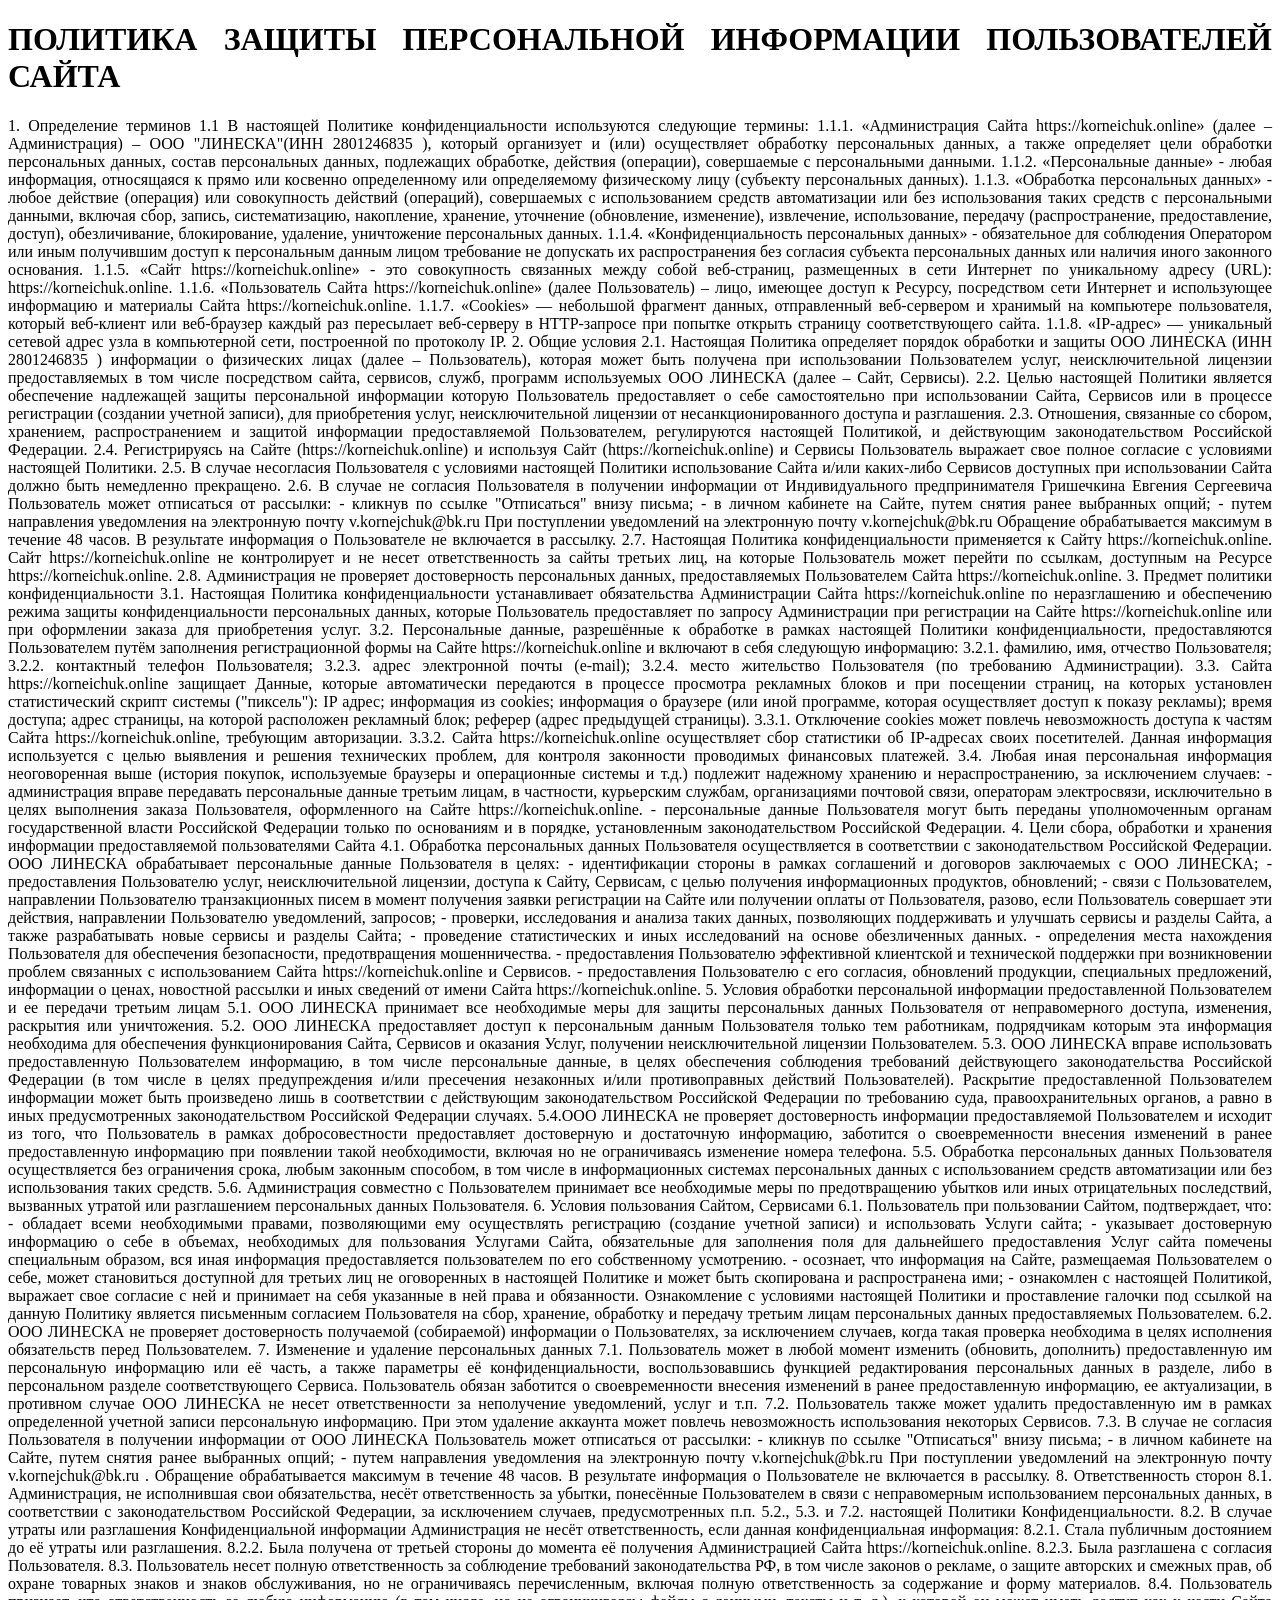
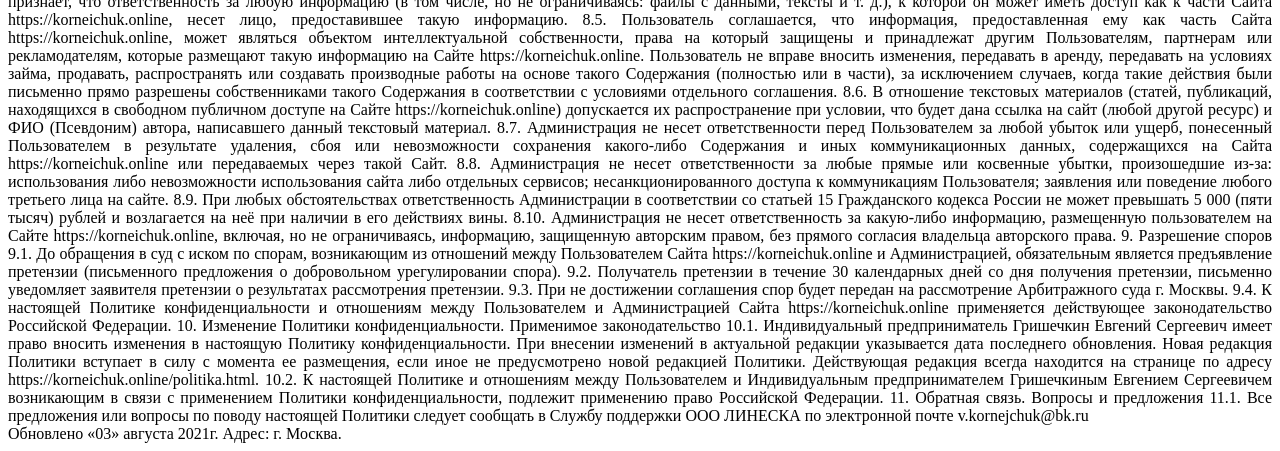
<file: strtest/policy.html>
<!DOCTYPE html>
<html lang="en">
<head>
    <meta charset="UTF-8">
    <meta http-equiv="X-UA-Compatible" content="IE=edge">
    <meta name="viewport" content="width=device-width, initial-scale=1.0">
    <title>Политика защиты персональной информации</title>
</head>
<body>
    <div style="text-align: justify;"><h1>ПОЛИТИКА ЗАЩИТЫ ПЕРСОНАЛЬНОЙ ИНФОРМАЦИИ
ПОЛЬЗОВАТЕЛЕЙ САЙТА</h1>
    1. Определение терминов


1.1 В настоящей Политике конфиденциальности используются следующие термины:


1.1.1. «Администрация Сайта https://korneichuk.online» (далее – Администрация) – ООО "ЛИНЕСКА"(ИНН 2801246835 ), который организует и (или) осуществляет обработку персональных данных, а также определяет цели обработки персональных данных, состав персональных данных, подлежащих обработке, действия (операции), совершаемые с персональными данными.


1.1.2. «Персональные данные» - любая информация, относящаяся к прямо или косвенно определенному или определяемому физическому лицу (субъекту персональных данных).


1.1.3. «Обработка персональных данных» - любое действие (операция) или совокупность действий (операций), совершаемых с использованием средств автоматизации или без использования таких средств с персональными данными, включая сбор, запись, систематизацию, накопление, хранение, уточнение (обновление, изменение), извлечение, использование, передачу (распространение, предоставление, доступ), обезличивание, блокирование, удаление, уничтожение персональных данных.


1.1.4. «Конфиденциальность персональных данных» - обязательное для соблюдения Оператором или иным получившим доступ к персональным данным лицом требование не допускать их распространения без согласия субъекта персональных данных или наличия иного законного основания.


1.1.5. «Сайт https://korneichuk.online» - это совокупность связанных между собой веб-страниц, размещенных в сети Интернет по уникальному адресу (URL): https://korneichuk.online.


1.1.6. «Пользователь Сайта https://korneichuk.online» (далее Пользователь) – лицо, имеющее доступ к Ресурсу, посредством сети Интернет и использующее информацию и материалы Сайта https://korneichuk.online.


1.1.7. «Cookies» — небольшой фрагмент данных, отправленный веб-сервером и хранимый на компьютере пользователя, который веб-клиент или веб-браузер каждый раз пересылает веб-серверу в HTTP-запросе при попытке открыть страницу соответствующего сайта.


1.1.8. «IP-адрес» — уникальный сетевой адрес узла в компьютерной сети, построенной по протоколу IP.




2. Общие условия


2.1. Настоящая Политика определяет порядок обработки и защиты ООО ЛИНЕСКА (ИНН 2801246835 ) информации о физических лицах (далее – Пользователь), которая может быть получена при использовании Пользователем услуг, неисключительной лицензии предоставляемых в том числе посредством сайта, сервисов, служб, программ используемых ООО ЛИНЕСКА (далее – Сайт, Сервисы).


2.2. Целью настоящей Политики является обеспечение надлежащей защиты персональной информации которую Пользователь предоставляет о себе самостоятельно при использовании Сайта, Сервисов или в процессе регистрации (создании учетной записи), для приобретения услуг, неисключительной лицензии от несанкционированного доступа и разглашения.


2.3. Отношения, связанные со сбором, хранением, распространением и защитой информации предоставляемой Пользователем, регулируются настоящей Политикой, и действующим законодательством Российской Федерации.


2.4. Регистрируясь на Сайте (https://korneichuk.online) и используя Сайт (https://korneichuk.online) и Сервисы Пользователь выражает свое полное согласие с условиями настоящей Политики.


2.5. В случае несогласия Пользователя с условиями настоящей Политики использование Сайта и/или каких-либо Сервисов доступных при использовании Сайта должно быть немедленно прекращено.


2.6. В случае не согласия Пользователя в получении информации от Индивидуального предпринимателя Гришечкина Евгения Сергеевича Пользователь может отписаться от рассылки:


- кликнув по ссылке "Отписаться" внизу письма;


- в личном кабинете на Сайте, путем снятия ранее выбранных опций;


- путем направления уведомления на электронную почту v.kornejchuk@bk.ru


При поступлении уведомлений на электронную почту v.kornejchuk@bk.ru  Обращение обрабатывается максимум в течение 48 часов. В результате информация о Пользователе не включается в рассылку.


2.7. Настоящая Политика конфиденциальности применяется к Сайту https://korneichuk.online.


Сайт https://korneichuk.online не контролирует и не несет ответственность за сайты третьих лиц, на которые Пользователь может перейти по ссылкам, доступным на Ресурсе https://korneichuk.online.


2.8. Администрация не проверяет достоверность персональных данных, предоставляемых Пользователем Сайта https://korneichuk.online.




3. Предмет политики конфиденциальности


3.1. Настоящая Политика конфиденциальности устанавливает обязательства Администрации Сайта https://korneichuk.online по неразглашению и обеспечению режима защиты конфиденциальности персональных данных, которые Пользователь предоставляет по запросу Администрации при регистрации на Сайте https://korneichuk.online или при оформлении заказа для приобретения услуг.


3.2. Персональные данные, разрешённые к обработке в рамках настоящей Политики конфиденциальности, предоставляются Пользователем путём заполнения регистрационной формы на Сайте https://korneichuk.online и включают в себя следующую информацию:


3.2.1. фамилию, имя, отчество Пользователя;


3.2.2. контактный телефон Пользователя;


3.2.3. адрес электронной почты (e-mail);


3.2.4. место жительство Пользователя (по требованию Администрации).


3.3. Сайта https://korneichuk.online защищает Данные, которые автоматически передаются в процессе просмотра рекламных блоков и при посещении страниц, на которых установлен статистический скрипт системы ("пиксель"):


IP адрес;


информация из cookies;


информация о браузере (или иной программе, которая осуществляет доступ к показу рекламы);


время доступа;


адрес страницы, на которой расположен рекламный блок;


реферер (адрес предыдущей страницы).


3.3.1. Отключение cookies может повлечь невозможность доступа к частям Сайта https://korneichuk.online, требующим авторизации.


3.3.2. Сайта https://korneichuk.online осуществляет сбор статистики об IP-адресах своих посетителей. Данная информация используется с целью выявления и решения технических проблем, для контроля законности проводимых финансовых платежей.


3.4. Любая иная персональная информация неоговоренная выше (история покупок, используемые браузеры и операционные системы и т.д.) подлежит надежному хранению и нераспространению, за исключением случаев:


- администрация вправе передавать персональные данные третьим лицам, в частности, курьерским службам, организациями почтовой связи, операторам электросвязи, исключительно в целях выполнения заказа Пользователя, оформленного на Сайте https://korneichuk.online.


- персональные данные Пользователя могут быть переданы уполномоченным органам государственной власти Российской Федерации только по основаниям и в порядке, установленным законодательством Российской Федерации.




4. Цели сбора, обработки и хранения информации предоставляемой пользователями Сайта


4.1. Обработка персональных данных Пользователя осуществляется в соответствии с законодательством Российской Федерации. ООО ЛИНЕСКА обрабатывает персональные данные Пользователя в целях:


- идентификации стороны в рамках соглашений и договоров заключаемых с ООО ЛИНЕСКА;


- предоставления Пользователю услуг, неисключительной лицензии, доступа к Сайту, Сервисам, с целью получения информационных продуктов, обновлений;


- связи с Пользователем, направлении Пользователю транзакционных писем в момент получения заявки регистрации на Сайте или получении оплаты от Пользователя, разово, если Пользователь совершает эти действия, направлении Пользователю уведомлений, запросов;


- проверки, исследования и анализа таких данных, позволяющих поддерживать и улучшать сервисы и разделы Сайта, а также разрабатывать новые сервисы и разделы Сайта;


- проведение статистических и иных исследований на основе обезличенных данных.


- определения места нахождения Пользователя для обеспечения безопасности, предотвращения мошенничества.


- предоставления Пользователю эффективной клиентской и технической поддержки при возникновении проблем связанных с использованием Сайта https://korneichuk.online и Сервисов.


- предоставления Пользователю с его согласия, обновлений продукции, специальных предложений, информации о ценах, новостной рассылки и иных сведений от имени Сайта https://korneichuk.online.




5. Условия обработки персональной информации предоставленной Пользователем и ее передачи третьим лицам


5.1. ООО ЛИНЕСКА принимает все необходимые меры для защиты персональных данных Пользователя от неправомерного доступа, изменения, раскрытия или уничтожения.


5.2. ООО ЛИНЕСКА предоставляет доступ к персональным данным Пользователя только тем работникам, подрядчикам которым эта информация необходима для обеспечения функционирования Сайта, Сервисов и оказания Услуг, получении неисключительной лицензии Пользователем.


5.3. ООО ЛИНЕСКА вправе использовать предоставленную Пользователем информацию, в том числе персональные данные, в целях обеспечения соблюдения требований действующего законодательства Российской Федерации (в том числе в целях предупреждения и/или пресечения незаконных и/или противоправных действий Пользователей). Раскрытие предоставленной Пользователем информации может быть произведено лишь в соответствии с действующим законодательством Российской Федерации по требованию суда, правоохранительных органов, а равно в иных предусмотренных законодательством Российской Федерации случаях.


5.4.ООО ЛИНЕСКА не проверяет достоверность информации предоставляемой Пользователем и исходит из того, что Пользователь в рамках добросовестности предоставляет достоверную и достаточную информацию, заботится о своевременности внесения изменений в ранее предоставленную информацию при появлении такой необходимости, включая но не ограничиваясь изменение номера телефона.


5.5. Обработка персональных данных Пользователя осуществляется без ограничения срока, любым законным способом, в том числе в информационных системах персональных данных с использованием средств автоматизации или без использования таких средств.


5.6. Администрация совместно с Пользователем принимает все необходимые меры по предотвращению убытков или иных отрицательных последствий, вызванных утратой или разглашением персональных данных Пользователя.




6. Условия пользования Сайтом, Сервисами


6.1. Пользователь при пользовании Сайтом, подтверждает, что:


- обладает всеми необходимыми правами, позволяющими ему осуществлять регистрацию (создание учетной записи) и использовать Услуги сайта;


- указывает достоверную информацию о себе в объемах, необходимых для пользования Услугами Сайта, обязательные для заполнения поля для дальнейшего предоставления Услуг сайта помечены специальным образом, вся иная информация предоставляется пользователем по его собственному усмотрению.


- осознает, что информация на Сайте, размещаемая Пользователем о себе, может становиться доступной для третьих лиц не оговоренных в настоящей Политике и может быть скопирована и распространена ими;


- ознакомлен с настоящей Политикой, выражает свое согласие с ней и принимает на себя указанные в ней права и обязанности. Ознакомление с условиями настоящей Политики и проставление галочки под ссылкой на данную Политику является письменным согласием Пользователя на сбор, хранение, обработку и передачу третьим лицам персональных данных предоставляемых Пользователем.


6.2. ООО ЛИНЕСКА не проверяет достоверность получаемой (собираемой) информации о Пользователях, за исключением случаев, когда такая проверка необходима в целях исполнения обязательств перед Пользователем.




7. Изменение и удаление персональных данных


7.1. Пользователь может в любой момент изменить (обновить, дополнить) предоставленную им персональную информацию или её часть, а также параметры её конфиденциальности, воспользовавшись функцией редактирования персональных данных в разделе, либо в персональном разделе соответствующего Сервиса. Пользователь обязан заботится о своевременности внесения изменений в ранее предоставленную информацию, ее актуализации, в противном случае ООО ЛИНЕСКА не несет ответственности за неполучение уведомлений, услуг и т.п.


7.2. Пользователь также может удалить предоставленную им в рамках определенной учетной записи персональную информацию. При этом удаление аккаунта может повлечь невозможность использования некоторых Сервисов.


7.3. В случае не согласия Пользователя в получении информации от ООО ЛИНЕСКА Пользователь может отписаться от рассылки:


- кликнув по ссылке "Отписаться" внизу письма;


- в личном кабинете на Сайте, путем снятия ранее выбранных опций;


- путем направления уведомления на электронную почту v.kornejchuk@bk.ru


При поступлении уведомлений на электронную почту  v.kornejchuk@bk.ru . Обращение обрабатывается максимум в течение 48 часов. В результате информация о Пользователе не включается в рассылку.




8. Ответственность сторон


8.1. Администрация, не исполнившая свои обязательства, несёт ответственность за убытки, понесённые Пользователем в связи с неправомерным использованием персональных данных, в соответствии с законодательством Российской Федерации, за исключением случаев, предусмотренных п.п. 5.2., 5.3. и 7.2. настоящей Политики Конфиденциальности.


8.2. В случае утраты или разглашения Конфиденциальной информации Администрация не несёт ответственность, если данная конфиденциальная информация:


8.2.1. Стала публичным достоянием до её утраты или разглашения.


8.2.2. Была получена от третьей стороны до момента её получения Администрацией Сайта https://korneichuk.online.


8.2.3. Была разглашена с согласия Пользователя.


8.3. Пользователь несет полную ответственность за соблюдение требований законодательства РФ, в том числе законов о рекламе, о защите авторских и смежных прав, об охране товарных знаков и знаков обслуживания, но не ограничиваясь перечисленным, включая полную ответственность за содержание и форму материалов.


8.4. Пользователь признает, что ответственность за любую информацию (в том числе, но не ограничиваясь: файлы с данными, тексты и т. д.), к которой он может иметь доступ как к части Сайта https://korneichuk.online, несет лицо, предоставившее такую информацию.


8.5. Пользователь соглашается, что информация, предоставленная ему как часть Сайта https://korneichuk.online, может являться объектом интеллектуальной собственности, права на который защищены и принадлежат другим Пользователям, партнерам или рекламодателям, которые размещают такую информацию на Сайте https://korneichuk.online. Пользователь не вправе вносить изменения, передавать в аренду, передавать на условиях займа, продавать, распространять или создавать производные работы на основе такого Содержания (полностью или в части), за исключением случаев, когда такие действия были письменно прямо разрешены собственниками такого Содержания в соответствии с условиями отдельного соглашения.


8.6. В отношение текстовых материалов (статей, публикаций, находящихся в свободном публичном доступе на Сайте https://korneichuk.online) допускается их распространение при условии, что будет дана ссылка на сайт (любой другой ресурс) и ФИО (Псевдоним) автора, написавшего данный текстовый материал.


8.7. Администрация не несет ответственности перед Пользователем за любой убыток или ущерб, понесенный Пользователем в результате удаления, сбоя или невозможности сохранения какого-либо Содержания и иных коммуникационных данных, содержащихся на Сайта https://korneichuk.online или передаваемых через такой Сайт.


8.8. Администрация не несет ответственности за любые прямые или косвенные убытки, произошедшие из-за: использования либо невозможности использования сайта либо отдельных сервисов; несанкционированного доступа к коммуникациям Пользователя; заявления или поведение любого третьего лица на сайте.


8.9. При любых обстоятельствах ответственность Администрации в соответствии со статьей 15 Гражданского кодекса России не может превышать 5 000 (пяти тысяч) рублей и возлагается на неё при наличии в его действиях вины.


8.10. Администрация не несет ответственность за какую-либо информацию, размещенную пользователем на Сайте https://korneichuk.online, включая, но не ограничиваясь, информацию, защищенную авторским правом, без прямого согласия владельца авторского права.




9. Разрешение споров


9.1. До обращения в суд с иском по спорам, возникающим из отношений между Пользователем Сайта https://korneichuk.online и Администрацией, обязательным является предъявление претензии (письменного предложения о добровольном урегулировании спора).


9.2. Получатель претензии в течение 30 календарных дней со дня получения претензии, письменно уведомляет заявителя претензии о результатах рассмотрения претензии.


9.3. При не достижении соглашения спор будет передан на рассмотрение Арбитражного суда г. Москвы.


9.4. К настоящей Политике конфиденциальности и отношениям между Пользователем и Администрацией Сайта https://korneichuk.online применяется действующее законодательство Российской Федерации.




10. Изменение Политики конфиденциальности. Применимое законодательство


10.1. Индивидуальный предприниматель Гришечкин Евгений Сергеевич имеет право вносить изменения в настоящую Политику конфиденциальности. При внесении изменений в актуальной редакции указывается дата последнего обновления. Новая редакция Политики вступает в силу с момента ее размещения, если иное не предусмотрено новой редакцией Политики. Действующая редакция всегда находится на странице по адресу https://korneichuk.online/politika.html.


10.2. К настоящей Политике и отношениям между Пользователем и Индивидуальным предпринимателем Гришечкиным Евгением Сергеевичем возникающим в связи с применением Политики конфиденциальности, подлежит применению право Российской Федерации.




11. Обратная связь. Вопросы и предложения


11.1. Все предложения или вопросы по поводу настоящей Политики следует сообщать в Службу поддержки ООО ЛИНЕСКА по электронной почте  v.kornejchuk@bk.ru



</div>
Обновлено «03» августа 2021г.


Адрес: г. Москва.
</body>
</html>
</file>
<file: test/style.css>
@font-face {
    font-family: ProximaNovaCond-Bold;
    src: url(fonts/ProximaNovaCond-Bold.ttf);
}

@font-face {
    font-family: ProximaNova-Extrabld;
    src: url(fonts/ProximaNova-Extrabld.ttf);
}

@font-face {
    font-family: ProximaNova-Light;
    src: url(fonts/ProximaNova-Light.ttf);
}

@font-face {
    font-family: ProximaNova-Semibold;
    src: url(fonts/ProximaNova-Semibold.ttf);
}

@font-face {
    font-family: ProximaNova-Regular;
    src: url(fonts/ProximaNova-Regular.ttf);
}

body {
    margin: 0;
    text-decoration: none;
    font-family: ProximaNova-Light;
    display: flex;
    flex-direction: column;
    justify-content: space-between;
}

.top {
    background-color: #171717;
    width: 100%;
    height: 98px;
    color: aliceblue;
    display: flex;
    justify-content: space-around;
    align-items: center;
}

.topText {
    display: flex;
    font-family: ProximaNova-Extrabld;
    font-size: 18;
    height: 67px;
    width: 349px;
    
}

.topText2 {
    display: none;
    font-family: ProximaNova-Extrabld;
    font-size: 18;
    height: 67px;
    width: 349px;
    align-items: center;
}

.topLogo {
    margin-top: 20px;
}

button.new {
    border: 2px solid #885FFF;
    background-color: #171717;
    color: aliceblue;
    font-family: ProximaNova-Bold;
    width: 205px;
    height: 50px;
    display: flex;
    justify-content: space-around;
    align-items: center;
}

.textBut {
    margin-top: 22px;
}

.head {
    display: flex;
    justify-content: space-around;
    align-items: center;
    padding-left: 3%;
    padding-right: 3%;
    font-size: 30;
    margin-bottom: 30px;
}

.headTest {
    font-family: Georgia;
    font-size: 30;
}

.tex {
    margin-left: 15px;
}

.count {
    font-family: ProximaNovaCond-Bold;
}

.footer {
    background-color: #171717;
    width: 100%;
    height: 164px;
    display: flex;
    justify-content: space-around;
    align-items: center;
    color: #585858;
}

.sled {
    background-color: #9059FF;
    color: aliceblue;
    width: 110px;
    height: 50px;
    margin-top: 40px;
    font-family: ProximaNova-Extrabld;
    font-size: 12px;
    background-image: url(img/3.png);
    background-repeat: no-repeat;
    background-position: 80% center;
    padding-right: 5%;
    border: none;
    outline: none;
}

.sled2 {
    background-color: #9059FF;
    color: aliceblue;
    width: 130px;
    height: 50px;
    margin-top: 40px;
    font-family: ProximaNova-Extrabld;
    font-size: 12px;
    background-image: url(img/3.png);
    background-repeat: no-repeat;
    background-position: 80% center;
    padding-right: 5%;
    border: none;
    outline: none;
}

.sled3 {
    background-color: #9059FF;
    color: aliceblue;
    width: 235px;
    height: 50px;
    margin-top: 40px;
    font-family: ProximaNovaCond-Bold;
    font-size: 12px;
    background-image: url(img/3.png);
    background-repeat: no-repeat;
    background-position: 95% center;
    padding-right: 10px;
    border: none;
    outline: none;
    float: right;
}

[type="radio"]:checked,
[type="radio"]:not(:checked) {
    position: absolute;
    left: -9999px;
}

[type="radio"]:checked + label,
[type="radio"]:not(:checked) + label
{
    position: relative;
    cursor: pointer;
    display: inline-block;
    color: black;
    background: #B5B5B5;
    border: 1px solid #B5B5B5;
    border-radius: 100%;
    width: 20px;
    height: 20px;
    display: inline-flex;
}

[type="radio"]:checked + label:before,
[type="radio"]:not(:checked) + label:before {
    position: absolute;
    width: 20px;
    height: 20px;
    border: 1px solid #B5B5B5;
    border-radius: 100%;
    background: #B5B5B5;
}

[type="radio"]:checked + label:after,
[type="radio"]:not(:checked) + label:after {
    content: '';
    width: 20px;
    height: 20px;
    background: #9059FF;
    position: absolute;
    border-radius: 100%;
    -webkit-transition: all 0.2s ease;
    transition: all 0.2s ease;
}

[type="radio"]:not(:checked) + label:after {
    opacity: 0;
    -webkit-transform: scale(0);
    transform: scale(0);
}

[type="radio"]:checked + label:after {
    opacity: 0.5;
    -webkit-transform: scale(1);
    transform: scale(1);
}

.rad {
    margin-left: 25px;
    display: flex;
    justify-content: space-around;
}

.numer {
    display: inline-block;
    background: #D7C5FF;
    box-shadow: 1px 1px;
    margin-right: 15px;
    width: 15px;
    height: 20px;
    font-family: ProximaNova-Semibold;
    text-align: center;
    border-radius: 10px;
}

.head30 {
    display: none;
    margin: auto;
    width: 80%;
}

.travma {
    display: inline-flex;
    justify-content: center;
}

.img55 {
    margin-right: 15px;
    margin-top: 2px;
}

.img555 {
    
    
    display: flex;
    width: 80%;
    margin: auto;
    margin-top: 2%;
}

.nazvan {
    font-family: ProximaNova-Regular;
    font-size: 24px;
    color: #885FFF;
    margin-top: 5px;
}

.nazvan2 {
    font-family: ProximaNova-Regular;
    font-size: 24px;
    color: #885FFF;
    margin-top: 5px;
    margin-left: 1%;
}

.harak {
    font-family: ProximaNovaCond-Bold;
    font-size: 14px;
    color: #A6A6A6;
    margin-top: 5px;
}

.harak2 {
    font-family: ProximaNovaCond-Bold;
    font-size: 14px;
    color: #A6A6A6;
    margin-top: 5px;
    width: 80%;
    margin: auto;
}

.harak3 {
    font-family: ProximaNovaCond-Bold;
    font-size: 14px;
    color: #A6A6A6;
    margin-top: 2%;
    margin-bottom: 10%;
}

.opis {
    display: flex;
}

.opisglav {
    font-family: ProximaNova-Regular;
    font-size: 14px;
    color: #3D3B3A;
    width: 80%;
    border-right: 4px dashed #885FFF;
    padding-right: 15px;
    text-align: justify;
    display: flex;
    flex-direction: column;
}

.resultall {
    display: none;
    flex-direction: column;

}

.textresult {
    font-family: ProximaNova-Regular;
    font-size: 14px;
    color: #3D3B3A;
    width: 80%;
    text-align: justify;
    margin: auto;
    margin-top: 1%;
}

.opisbok {
    display: flex;
    flex-direction: column;
    width: 20%;
    margin-left: 5px;
    text-align: justify;
}

.opisboknaz {
    color: #885FFF;
    font-family: ProximaNovaCond-Bold;
    font-size: 12px;
}

.opisboktext {
    font-size: 12px;
    color: #3D3B3A;
    margin-bottom: 30px;
}

.head50 {
    display: none;
    margin: auto;
    width: 80%;
}

.head60 {
    display: none;
    margin: auto;
    width: 80%;
}

.head70 {
    display: none;
    margin: auto;
    width: 80%;
}

.head80 {
    display: none;
    margin: auto;
    width: 80%;
}
.statt{
    color: #915EFF;
    display: flex;
    margin-left: 30px;
    font-size: 30px;
    font-family: ProximaNovaCond-Bold;
}

.img{
    margin-top: 30px;
}

.stat{
    color: #915EFF;
    display: flex;
    margin-left: 30px;
    font-size: 20px;
    font-family: ProximaNovaCond-Bold;
}

.lechenie {
    background-color: #9059FF;
    color: aliceblue;
    width: 100%;
    height: 150px;
    margin: auto;
    font-family: ProximaNova-Extrabld;
    font-size: 18px;
    border: none;
    outline: none;
    white-space: normal;
}

@media screen and (max-width: 1150px)
{
    .headimg{
        display:none;
    }
    .rad {
        margin-left: 5px;
        margin-bottom: 5px;

    }
    .topText {
        font-family: ProximaNova-Extrabld;
        font-size: 10px;
        height: 67px;
        width: 20%;
        min-width: 100px;
        
    }
    button.new {
        width: 50px;
        height: 50px;
        
    }
    .textBut {
        display: none;
    }
}
</file>
<file: test/test/style.css>
@font-face {
    font-family: ProximaNovaCond-Bold;
    src: url(fonts/ProximaNovaCond-Bold.ttf);
}

@font-face {
    font-family: ProximaNova-Extrabld;
    src: url(fonts/ProximaNova-Extrabld.ttf);
}

@font-face {
    font-family: ProximaNova-Light;
    src: url(fonts/ProximaNova-Light.ttf);
}

@font-face {
    font-family: ProximaNova-Semibold;
    src: url(fonts/ProximaNova-Semibold.ttf);
}

@font-face {
    font-family: ProximaNova-Regular;
    src: url(fonts/ProximaNova-Regular.ttf);
}

body {
    margin: 0;
    text-decoration: none;
    font-family: ProximaNova-Light;
    display: flex;
    flex-direction: column;
    justify-content: space-between;
}

.top {
    background-color: #171717;
    width: 100%;
    height: 98px;
    color: aliceblue;
    display: flex;
    justify-content: space-around;
    align-items: center;
}

.topText {
    display: flex;
    font-family: ProximaNova-Extrabld;
    font-size: 18;
    height: 67px;
    width: 349px;
    
}

.topText2 {
    display: none;
    font-family: ProximaNova-Extrabld;
    font-size: 18;
    height: 67px;
    width: 349px;
    align-items: center;
}

.topLogo {
    margin-top: 20px;
}

button.new {
    border: 2px solid #885FFF;
    background-color: #171717;
    color: aliceblue;
    font-family: ProximaNova-Bold;
    width: 205px;
    height: 50px;
    display: flex;
    justify-content: space-around;
    align-items: center;
}

.textBut {
    margin-top: 22px;
}

.head {
    display: flex;
    justify-content: space-around;
    align-items: center;
    padding-left: 3%;
    padding-right: 3%;
    font-size: 30;
    margin-bottom: 30px;
}

.headTest {
    font-family: Georgia;
    font-size: 30;
}

.tex {
    margin-left: 15px;
}

.count {
    font-family: ProximaNovaCond-Bold;
}

.footer {
    background-color: #171717;
    width: 100%;
    height: 164px;
    display: flex;
    justify-content: space-around;
    align-items: center;
    color: #585858;
}

.sled {
    background-color: #9059FF;
    color: aliceblue;
    width: 110px;
    height: 50px;
    margin-top: 40px;
    font-family: ProximaNova-Extrabld;
    font-size: 12px;
    background-image: url(img/3.png);
    background-repeat: no-repeat;
    background-position: 80% center;
    padding-right: 5%;
    border: none;
    outline: none;
}

.sled2 {
    background-color: #9059FF;
    color: aliceblue;
    width: 130px;
    height: 50px;
    margin-top: 40px;
    font-family: ProximaNova-Extrabld;
    font-size: 12px;
    background-image: url(img/3.png);
    background-repeat: no-repeat;
    background-position: 80% center;
    padding-right: 5%;
    border: none;
    outline: none;
}

.sled3 {
    background-color: #9059FF;
    color: aliceblue;
    width: 235px;
    height: 50px;
    margin-top: 40px;
    font-family: ProximaNovaCond-Bold;
    font-size: 12px;
    background-image: url(img/3.png);
    background-repeat: no-repeat;
    background-position: 95% center;
    padding-right: 10px;
    border: none;
    outline: none;
    float: right;
}

[type="radio"]:checked,
[type="radio"]:not(:checked) {
    position: absolute;
    left: -9999px;
}

[type="radio"]:checked + label,
[type="radio"]:not(:checked) + label
{
    position: relative;
    cursor: pointer;
    display: inline-block;
    color: black;
    background: #B5B5B5;
    border: 1px solid #B5B5B5;
    border-radius: 100%;
    width: 20px;
    height: 20px;
    display: inline-flex;
}

[type="radio"]:checked + label:before,
[type="radio"]:not(:checked) + label:before {
    position: absolute;
    width: 20px;
    height: 20px;
    border: 1px solid #B5B5B5;
    border-radius: 100%;
    background: #B5B5B5;
}

[type="radio"]:checked + label:after,
[type="radio"]:not(:checked) + label:after {
    content: '';
    width: 20px;
    height: 20px;
    background: #9059FF;
    position: absolute;
    border-radius: 100%;
    -webkit-transition: all 0.2s ease;
    transition: all 0.2s ease;
}

[type="radio"]:not(:checked) + label:after {
    opacity: 0;
    -webkit-transform: scale(0);
    transform: scale(0);
}

[type="radio"]:checked + label:after {
    opacity: 0.5;
    -webkit-transform: scale(1);
    transform: scale(1);
}

.rad {
    margin-left: 25px;
    display: flex;
    justify-content: space-around;
}

.numer {
    display: inline-block;
    background: #D7C5FF;
    box-shadow: 1px 1px;
    margin-right: 15px;
    width: 15px;
    height: 20px;
    font-family: ProximaNova-Semibold;
    text-align: center;
    border-radius: 10px;
}

.head30 {
    display: none;
    margin: auto;
    width: 80%;
}

.travma {
    display: inline-flex;
    justify-content: center;
}

.img55 {
    margin-right: 15px;
    margin-top: 2px;
}

.img555 {
    
    
    display: flex;
    width: 80%;
    margin: auto;
    margin-top: 2%;
}

.nazvan {
    font-family: ProximaNova-Regular;
    font-size: 24px;
    color: #885FFF;
    margin-top: 5px;
}

.nazvan2 {
    font-family: ProximaNova-Regular;
    font-size: 24px;
    color: #885FFF;
    margin-top: 5px;
    margin-left: 1%;
}

.harak {
    font-family: ProximaNovaCond-Bold;
    font-size: 14px;
    color: #A6A6A6;
    margin-top: 5px;
}

.harak2 {
    font-family: ProximaNovaCond-Bold;
    font-size: 14px;
    color: #A6A6A6;
    margin-top: 5px;
    width: 80%;
    margin: auto;
}

.harak3 {
    font-family: ProximaNovaCond-Bold;
    font-size: 14px;
    color: #A6A6A6;
    margin-top: 2%;
    margin-bottom: 10%;
}

.opis {
    display: flex;
}

.opisglav {
    font-family: ProximaNova-Regular;
    font-size: 14px;
    color: #3D3B3A;
    width: 80%;
    border-right: 4px dashed #885FFF;
    padding-right: 15px;
    text-align: justify;
    display: flex;
    flex-direction: column;
}

.resultall {
    display: none;
    flex-direction: column;

}

.textresult {
    font-family: ProximaNova-Regular;
    font-size: 14px;
    color: #3D3B3A;
    width: 80%;
    text-align: justify;
    margin: auto;
    margin-top: 1%;
}

.opisbok {
    display: flex;
    flex-direction: column;
    width: 20%;
    margin-left: 5px;
    text-align: justify;
}

.opisboknaz {
    color: #885FFF;
    font-family: ProximaNovaCond-Bold;
    font-size: 12px;
}

.opisboktext {
    font-size: 12px;
    color: #3D3B3A;
    margin-bottom: 30px;
}

.head50 {
    display: none;
    margin: auto;
    width: 80%;
}

.head60 {
    display: none;
    margin: auto;
    width: 80%;
}

.head70 {
    display: none;
    margin: auto;
    width: 80%;
}

.head80 {
    display: none;
    margin: auto;
    width: 80%;
}
.statt{
    color: #915EFF;
    display: flex;
    margin-left: 30px;
    font-size: 30px;
    font-family: ProximaNovaCond-Bold;
}

.img{
    margin-top: 30px;
}

.stat{
    color: #915EFF;
    display: flex;
    margin-left: 30px;
    font-size: 20px;
    font-family: ProximaNovaCond-Bold;
}

.lechenie {
    background-color: #9059FF;
    color: aliceblue;
    width: 100%;
    height: 150px;
    margin: auto;
    font-family: ProximaNova-Extrabld;
    font-size: 18px;
    border: none;
    outline: none;
    white-space: normal;
}

@media screen and (max-width: 1150px)
{
    .headimg{
        display:none;
    }
    .rad {
        margin-left: 5px;
        margin-bottom: 5px;

    }
    .topText {
        font-family: ProximaNova-Extrabld;
        font-size: 10px;
        height: 67px;
        width: 20%;
        min-width: 100px;
        
    }
    button.new {
        width: 50px;
        height: 50px;
        
    }
    .textBut {
        display: none;
    }
}
</file>
